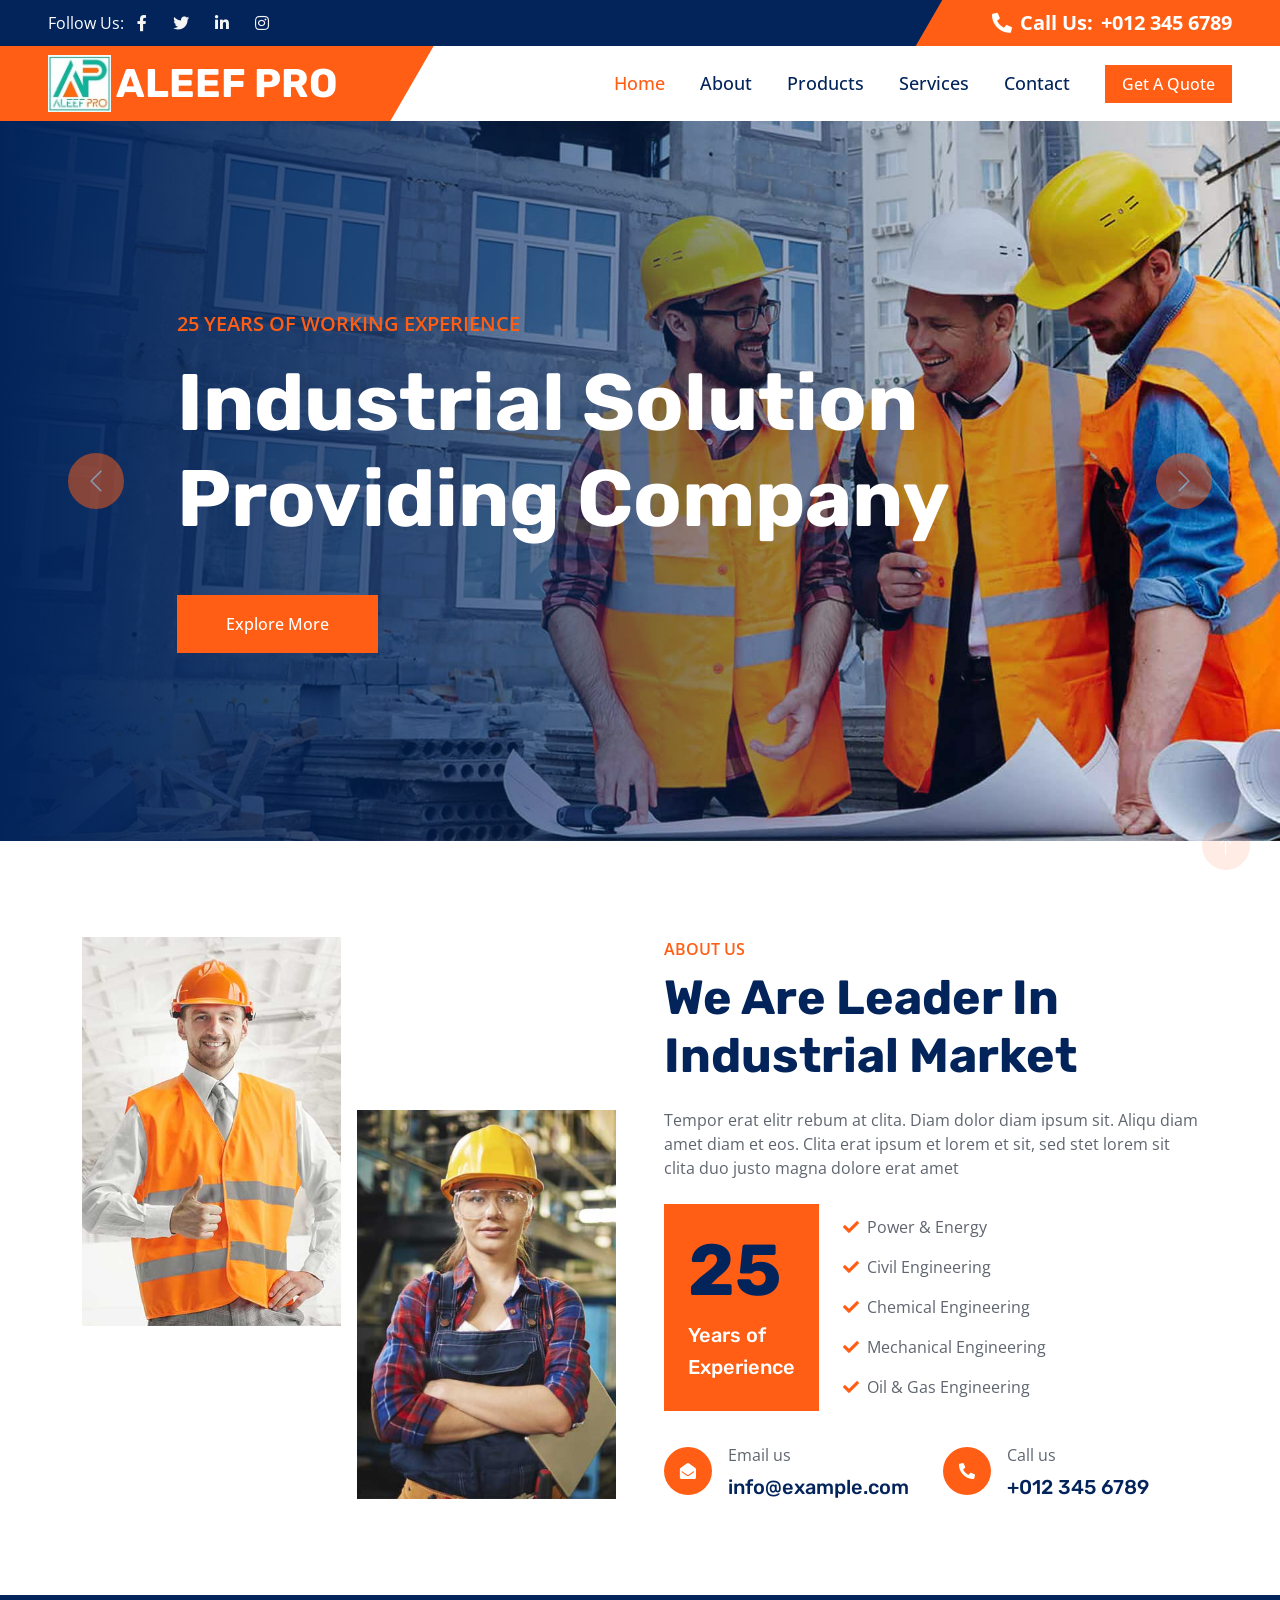
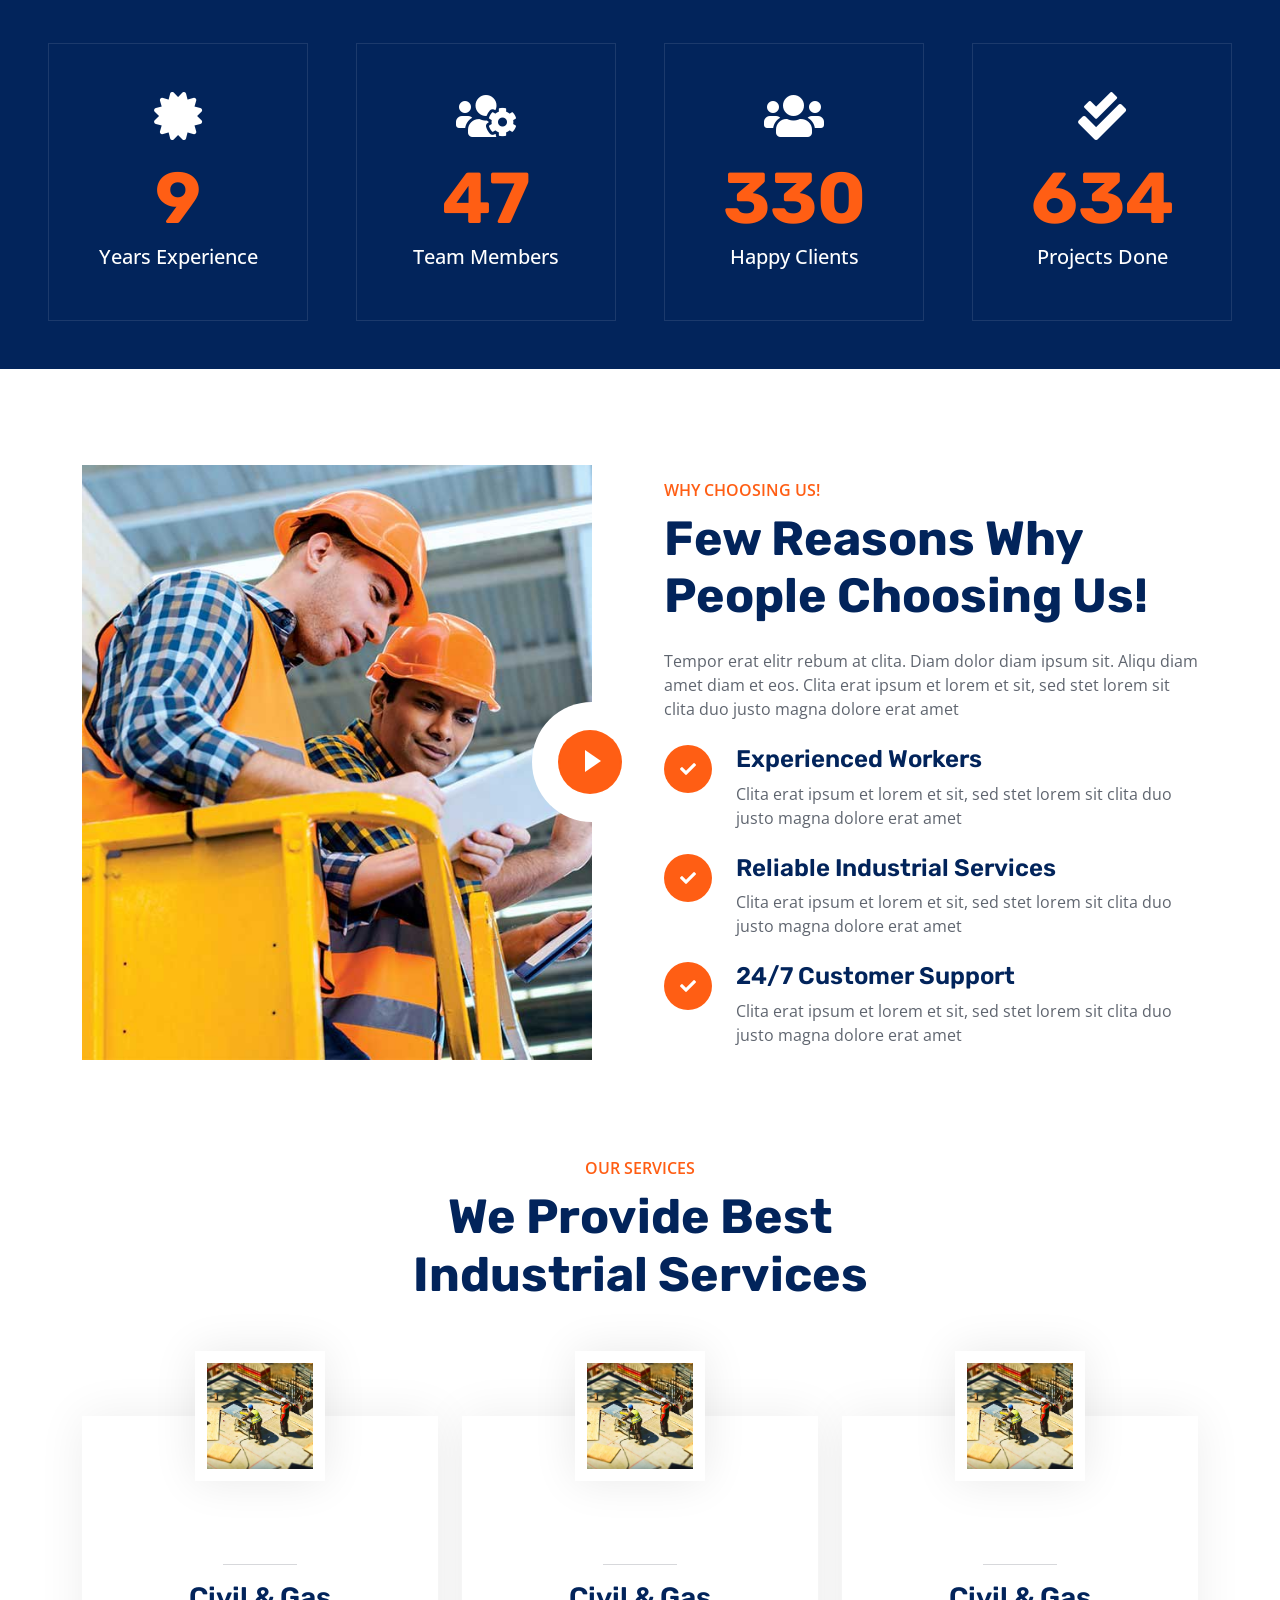
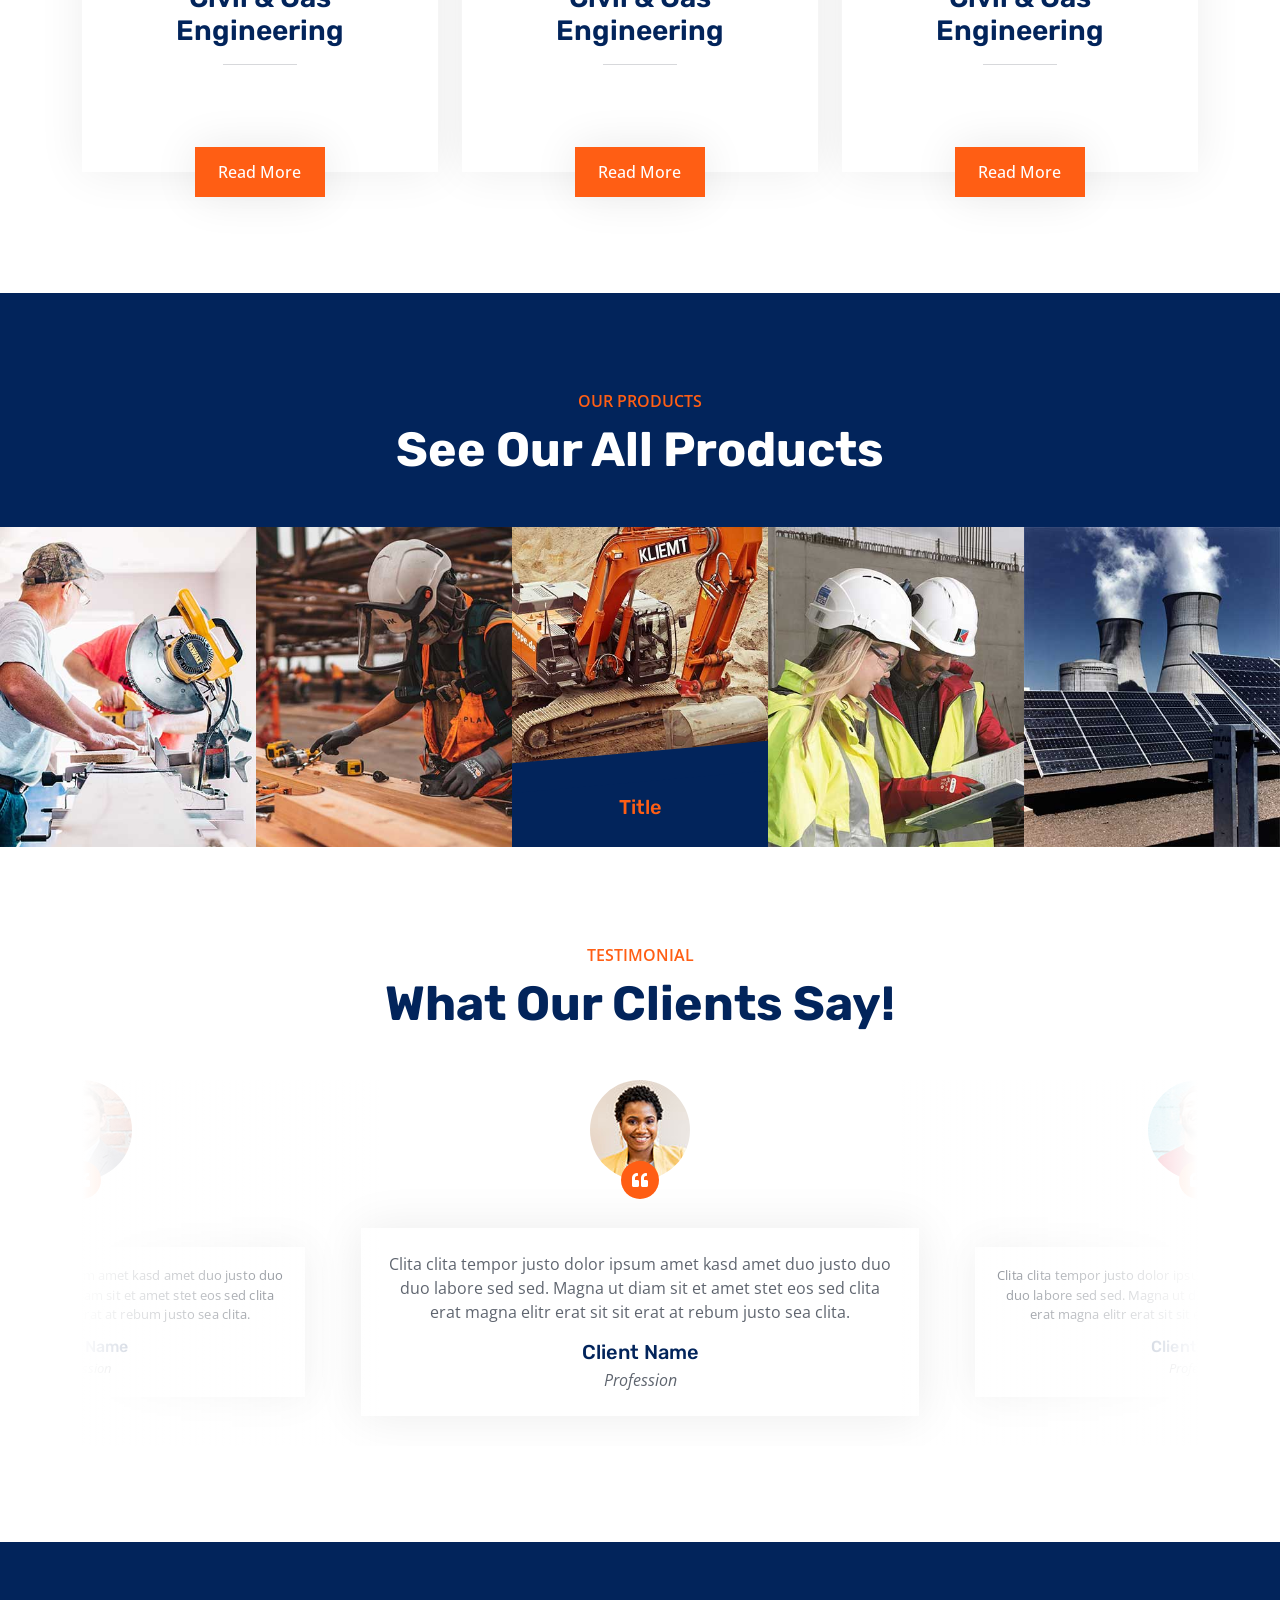
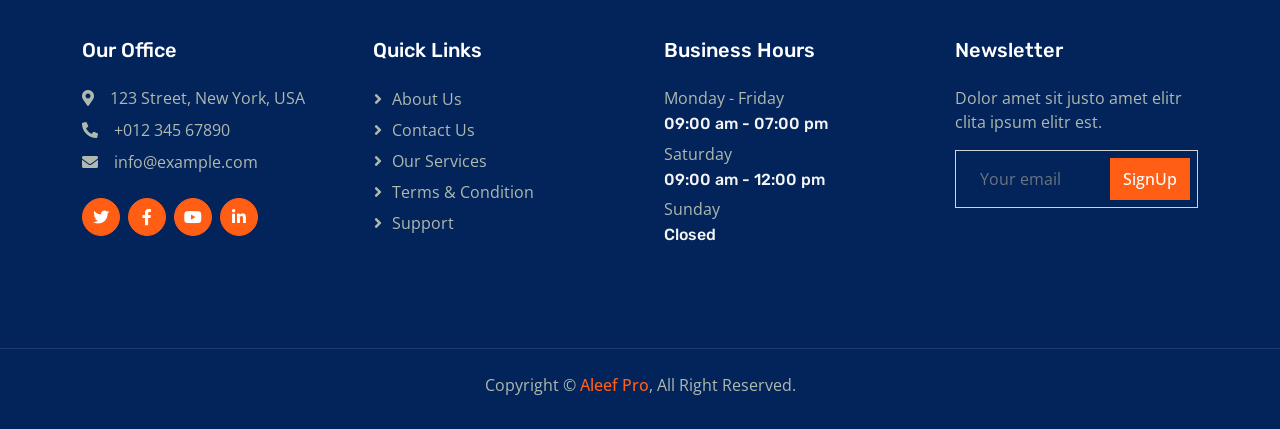
<file: index.html>
<!DOCTYPE html>
<html lang="en">

<style>
    .btn-light2 {
    color: #ffffff !important;
    background-color: #FF5E14 !important;
    border-color: #FF5E14 !important;
}

.btn-light2:hover {
    color: #ffffff !important;
    background-color: #02245B !important;
    border-color: #02245B !important;
}
</style>
<head>
    <meta charset="utf-8">
    <title>Home Page</title>
    <meta content="width=device-width, initial-scale=1.0" name="viewport">
    <meta content="" name="keywords">
    <meta content="" name="description">

    <!-- Favicon -->
    <link href="img/favicon.ico" rel="icon">

    <!-- Google Web Fonts -->
    <link rel="preconnect" href="https://fonts.googleapis.com">
    <link rel="preconnect" href="https://fonts.gstatic.com" crossorigin>
    <link
        href="https://fonts.googleapis.com/css2?family=Open+Sans:wght@400;500;600&family=Rubik:wght@500;600;700&display=swap"
        rel="stylesheet">

    <!-- Icon Font Stylesheet -->
    <link href="https://cdnjs.cloudflare.com/ajax/libs/font-awesome/5.10.0/css/all.min.css" rel="stylesheet">
    <link href="https://cdn.jsdelivr.net/npm/bootstrap-icons@1.4.1/font/bootstrap-icons.css" rel="stylesheet">

    <!-- Libraries Stylesheet -->
    <link href="lib/animate/animate.min.css" rel="stylesheet">
    <link href="lib/owlcarousel/assets/owl.carousel.min.css" rel="stylesheet">

    <!-- Customized Bootstrap Stylesheet -->
    <link href="css/bootstrap.min.css" rel="stylesheet">

    <!-- Template Stylesheet -->
    <link href="css/style.css" rel="stylesheet">
</head>

<body>
    <!-- Spinner Start -->
    <div id="spinner"
        class="show bg-white position-fixed translate-middle w-100 vh-100 top-50 start-50 d-flex align-items-center justify-content-center">
        <div class="spinner-border text-primary" role="status" style="width: 3rem; height: 3rem;"></div>
    </div>
    <!-- Spinner End -->


    <!-- Topbar Start -->
    <div class="container-fluid bg-dark px-0">
        <div class="row g-0 d-none d-lg-flex">
            <div class="col-lg-6 ps-5 text-start">
                <div class="h-100 d-inline-flex align-items-center text-white">
                    <span>Follow Us:</span>
                    <a class="btn btn-link text-light" href=""><i class="fab fa-facebook-f"></i></a>
                    <a class="btn btn-link text-light" href=""><i class="fab fa-twitter"></i></a>
                    <a class="btn btn-link text-light" href=""><i class="fab fa-linkedin-in"></i></a>
                    <a class="btn btn-link text-light" href=""><i class="fab fa-instagram"></i></a>
                </div>
            </div>
            <div class="col-lg-6 text-end">
                <div class="h-100 topbar-right d-inline-flex align-items-center text-white py-2 px-5">
                    <span class="fs-5 fw-bold me-2"><i class="fa fa-phone-alt me-2"></i>Call Us:</span>
                    <span class="fs-5 fw-bold">+012 345 6789</span>
                </div>
            </div>
        </div>
    </div>
    <!-- Topbar End -->


    <!-- Navbar Start -->
    <nav class="navbar navbar-expand-lg bg-white navbar-light sticky-top py-0 pe-5">
        <a href="index.html" class="navbar-brand ps-5 me-0">
            <img src="img/logo1.webp" width="63" alt="Logo"> &nbsp;
            <h1 class="text-white m-0">ALEEF PRO</h1>
        </a>
        <button type="button" class="navbar-toggler me-0" data-bs-toggle="collapse" data-bs-target="#navbarCollapse">
            <span class="navbar-toggler-icon"></span>
        </button>
        <div class="collapse navbar-collapse" id="navbarCollapse">
            <div class="navbar-nav ms-auto p-4 p-lg-0">
                <a href="index.html" class="nav-item nav-link active">Home</a>
                <a href="about.html" class="nav-item nav-link">About</a>
                <a href="products.html" class="nav-item nav-link">Products</a>
                <a href="service.html" class="nav-item nav-link">Services</a>
                <!-- <div class="nav-item dropdown">
                    <a href="#" class="nav-link dropdown-toggle" data-bs-toggle="dropdown">Services</a>
                    <div class="dropdown-menu bg-light m-0">
                        <a href="project.html" class="dropdown-item">Projects</a>
                        <a href="feature.html" class="dropdown-item">Features</a>
                        <a href="team.html" class="dropdown-item">Our Team</a>
                        <a href="testimonial.html" class="dropdown-item">Testimonial</a>
                        <a href="404.html" class="dropdown-item">404 Page</a>
                    </div>
                </div> -->
                <a href="contact.html" class="nav-item nav-link">Contact</a>
            </div>
            <a href="" class="btn btn-primary px-3 d-none d-lg-block">Get A Quote</a>
        </div>
    </nav>
    <!-- Navbar End -->


    <!-- Carousel Start -->
    <div class="container-fluid px-0 mb-5">
        <div id="header-carousel" class="carousel slide" data-bs-ride="carousel">
            <div class="carousel-inner">
                <div class="carousel-item active">
                    <img class="w-100" src="img/carousel-1.jpg" alt="Image">
                    <div class="carousel-caption">
                        <div class="container">
                            <div class="row justify-content-center">
                                <div class="col-lg-10 text-start">
                                    <p class="fs-5 fw-medium text-primary text-uppercase animated slideInRight">25 Years
                                        of Working Experience</p>
                                    <h1 class="display-1 text-white mb-5 animated slideInRight">Industrial Solution
                                        Providing Company</h1>
                                    <a href="" class="btn btn-primary py-3 px-5 animated slideInRight">Explore More</a>
                                </div>
                            </div>
                        </div>
                    </div>
                </div>
                <div class="carousel-item">
                    <img class="w-100" src="img/carousel-2.jpg" alt="Image">
                    <div class="carousel-caption">
                        <div class="container">
                            <div class="row justify-content-center">
                                <div class="col-lg-10 text-start">
                                    <p class="fs-5 fw-medium text-primary text-uppercase animated slideInRight">25 Years
                                        of Working Experience</p>
                                    <h1 class="display-1 text-white mb-5 animated slideInRight">The Best Reliable
                                        Industry Solution</h1>
                                    <a href="" class="btn btn-primary py-3 px-5 animated slideInRight">Explore More</a>
                                </div>
                            </div>
                        </div>
                    </div>
                </div>
            </div>
            <button class="carousel-control-prev" type="button" data-bs-target="#header-carousel" data-bs-slide="prev">
                <span class="carousel-control-prev-icon" aria-hidden="true"></span>
                <span class="visually-hidden">Previous</span>
            </button>
            <button class="carousel-control-next" type="button" data-bs-target="#header-carousel" data-bs-slide="next">
                <span class="carousel-control-next-icon" aria-hidden="true"></span>
                <span class="visually-hidden">Next</span>
            </button>
        </div>
    </div>
    <!-- Carousel End -->


    <!-- About Start -->
    <div class="container-xxl py-5">
        <div class="container">
            <div class="row g-5">
                <div class="col-lg-6">
                    <div class="row gx-3 h-100">
                        <div class="col-6 align-self-start wow fadeInUp" data-wow-delay="0.1s">
                            <img class="img-fluid" src="img/about-1.jpg">
                        </div>
                        <div class="col-6 align-self-end wow fadeInDown" data-wow-delay="0.1s">
                            <img class="img-fluid" src="img/about-2.jpg">
                        </div>
                    </div>
                </div>
                <div class="col-lg-6 wow fadeIn" data-wow-delay="0.5s">
                    <p class="fw-medium text-uppercase text-primary mb-2">About Us</p>
                    <h1 class="display-5 mb-4">We Are Leader In Industrial Market</h1>
                    <p class="mb-4">Tempor erat elitr rebum at clita. Diam dolor diam ipsum sit. Aliqu diam amet diam et
                        eos. Clita erat ipsum et lorem et sit, sed stet lorem sit clita duo justo magna dolore erat amet
                    </p>
                    <div class="d-flex align-items-center mb-4">
                        <div class="flex-shrink-0 bg-primary p-4">
                            <h1 class="display-2">25</h1>
                            <h5 class="text-white">Years of</h5>
                            <h5 class="text-white">Experience</h5>
                        </div>
                        <div class="ms-4">
                            <p><i class="fa fa-check text-primary me-2"></i>Power & Energy</p>
                            <p><i class="fa fa-check text-primary me-2"></i>Civil Engineering</p>
                            <p><i class="fa fa-check text-primary me-2"></i>Chemical Engineering</p>
                            <p><i class="fa fa-check text-primary me-2"></i>Mechanical Engineering</p>
                            <p class="mb-0"><i class="fa fa-check text-primary me-2"></i>Oil & Gas Engineering</p>
                        </div>
                    </div>
                    <div class="row pt-2">
                        <div class="col-sm-6">
                            <div class="d-flex align-items-center">
                                <div class="flex-shrink-0 btn-lg-square rounded-circle bg-primary">
                                    <i class="fa fa-envelope-open text-white"></i>
                                </div>
                                <div class="ms-3">
                                    <p class="mb-2">Email us</p>
                                    <h5 class="mb-0">info@example.com</h5>
                                </div>
                            </div>
                        </div>
                        <div class="col-sm-6">
                            <div class="d-flex align-items-center">
                                <div class="flex-shrink-0 btn-lg-square rounded-circle bg-primary">
                                    <i class="fa fa-phone-alt text-white"></i>
                                </div>
                                <div class="ms-3">
                                    <p class="mb-2">Call us</p>
                                    <h5 class="mb-0">+012 345 6789</h5>
                                </div>
                            </div>
                        </div>
                    </div>
                </div>
            </div>
        </div>
    </div>
    <!-- About End -->


    <!-- Facts Start -->
    <div class="container-fluid facts my-5 p-5">
        <div class="row g-5">
            <div class="col-md-6 col-xl-3 wow fadeIn" data-wow-delay="0.1s">
                <div class="text-center border p-5">
                    <i class="fa fa-certificate fa-3x text-white mb-3"></i>
                    <h1 class="display-2 text-primary mb-0" data-toggle="counter-up">25</h1>
                    <span class="fs-5 fw-semi-bold text-white">Years Experience</span>
                </div>
            </div>
            <div class="col-md-6 col-xl-3 wow fadeIn" data-wow-delay="0.3s">
                <div class="text-center border p-5">
                    <i class="fa fa-users-cog fa-3x text-white mb-3"></i>
                    <h1 class="display-2 text-primary mb-0" data-toggle="counter-up">135</h1>
                    <span class="fs-5 fw-semi-bold text-white">Team Members</span>
                </div>
            </div>
            <div class="col-md-6 col-xl-3 wow fadeIn" data-wow-delay="0.5s">
                <div class="text-center border p-5">
                    <i class="fa fa-users fa-3x text-white mb-3"></i>
                    <h1 class="display-2 text-primary mb-0" data-toggle="counter-up">957</h1>
                    <span class="fs-5 fw-semi-bold text-white">Happy Clients</span>
                </div>
            </div>
            <div class="col-md-6 col-xl-3 wow fadeIn" data-wow-delay="0.7s">
                <div class="text-center border p-5">
                    <i class="fa fa-check-double fa-3x text-white mb-3"></i>
                    <h1 class="display-2 text-primary mb-0" data-toggle="counter-up">1839</h1>
                    <span class="fs-5 fw-semi-bold text-white">Projects Done</span>
                </div>
            </div>
        </div>
    </div>
    <!-- Facts End -->


    <!-- Features Start -->
    <div class="container-xxl py-5">
        <div class="container">
            <div class="row g-5 align-items-center">
                <div class="col-lg-6 wow fadeInUp" data-wow-delay="0.1s">
                    <div class="position-relative me-lg-4">
                        <img class="img-fluid w-100" src="img/feature.jpg" alt="">
                        <span
                            class="position-absolute top-50 start-100 translate-middle bg-white rounded-circle d-none d-lg-block"
                            style="width: 120px; height: 120px;"></span>
                        <button type="button" class="btn-play" data-bs-toggle="modal"
                            data-src="https://www.youtube.com/embed/DWRcNpR6Kdc" data-bs-target="#videoModal">
                            <span></span>
                        </button>
                    </div>
                </div>
                <div class="col-lg-6 wow fadeInUp" data-wow-delay="0.5s">
                    <p class="fw-medium text-uppercase text-primary mb-2">Why Choosing Us!</p>
                    <h1 class="display-5 mb-4">Few Reasons Why People Choosing Us!</h1>
                    <p class="mb-4">Tempor erat elitr rebum at clita. Diam dolor diam ipsum sit. Aliqu diam amet diam et
                        eos. Clita erat ipsum et lorem et sit, sed stet lorem sit clita duo justo magna dolore erat amet
                    </p>
                    <div class="row gy-4">
                        <div class="col-12">
                            <div class="d-flex">
                                <div class="flex-shrink-0 btn-lg-square rounded-circle bg-primary">
                                    <i class="fa fa-check text-white"></i>
                                </div>
                                <div class="ms-4">
                                    <h4>Experienced Workers</h4>
                                    <span>Clita erat ipsum et lorem et sit, sed stet lorem sit clita duo justo magna
                                        dolore erat amet</span>
                                </div>
                            </div>
                        </div>
                        <div class="col-12">
                            <div class="d-flex">
                                <div class="flex-shrink-0 btn-lg-square rounded-circle bg-primary">
                                    <i class="fa fa-check text-white"></i>
                                </div>
                                <div class="ms-4">
                                    <h4>Reliable Industrial Services</h4>
                                    <span>Clita erat ipsum et lorem et sit, sed stet lorem sit clita duo justo magna
                                        dolore erat amet</span>
                                </div>
                            </div>
                        </div>
                        <div class="col-12">
                            <div class="d-flex">
                                <div class="flex-shrink-0 btn-lg-square rounded-circle bg-primary">
                                    <i class="fa fa-check text-white"></i>
                                </div>
                                <div class="ms-4">
                                    <h4>24/7 Customer Support</h4>
                                    <span>Clita erat ipsum et lorem et sit, sed stet lorem sit clita duo justo magna
                                        dolore erat amet</span>
                                </div>
                            </div>
                        </div>
                    </div>
                </div>
            </div>
        </div>
    </div>
    <!-- Features End -->


    <!-- Video Modal Start -->
    <div class="modal modal-video fade" id="videoModal" tabindex="-1" aria-labelledby="exampleModalLabel"
        aria-hidden="true">
        <div class="modal-dialog">
            <div class="modal-content rounded-0">
                <div class="modal-header">
                    <h3 class="modal-title" id="exampleModalLabel">Youtube Video</h3>
                    <button type="button" class="btn-close" data-bs-dismiss="modal" aria-label="Close"></button>
                </div>
                <div class="modal-body">
                    <!-- 16:9 aspect ratio -->
                    <div class="ratio ratio-16x9">
                        <iframe class="embed-responsive-item" src="" id="video" allowfullscreen
                            allowscriptaccess="always" allow="autoplay"></iframe>
                    </div>
                </div>
            </div>
        </div>
    </div>
    <!-- Video Modal End -->


    <!-- Service Start -->
    <div class="container-xxl py-5">
        <div class="container">
            <div class="text-center mx-auto pb-4 wow fadeInUp" data-wow-delay="0.1s" style="max-width: 600px;">
                <p class="fw-medium text-uppercase text-primary mb-2">Our Services</p>
                <h1 class="display-5 mb-4">We Provide Best Industrial Services</h1>
            </div>
            <div class="row gy-5 gx-4">
                <div class="col-md-6 col-lg-4 wow fadeInUp" data-wow-delay="0.1s">
                    <div class="service-item">
                        <img class="img-fluid" src="img/service-1.jpg" alt="">
                        <div class="service-img">
                            <img class="img-fluid" src="img/service-1.jpg" alt="">
                        </div>
                        <div class="service-detail">
                            <div class="service-title">
                                <hr class="w-25">
                                <h3 class="mb-0">Civil & Gas Engineering</h3>
                                <hr class="w-25">
                            </div>
                            <div class="service-text">
                                <p class="text-white mb-0">Erat ipsum justo amet duo et elitr dolor, est duo duo eos
                                    lorem sed diam stet diam sed stet.</p>
                            </div>
                        </div>
                        <a class="btn btn-light2" href="">Read More</a>
                    </div>
                </div>

                <div class="col-md-6 col-lg-4 wow fadeInUp" data-wow-delay="0.1s">
                    <div class="service-item">
                        <img class="img-fluid" src="img/service-1.jpg" alt="">
                        <div class="service-img">
                            <img class="img-fluid" src="img/service-1.jpg" alt="">
                        </div>
                        <div class="service-detail">
                            <div class="service-title">
                                <hr class="w-25">
                                <h3 class="mb-0">Civil & Gas Engineering</h3>
                                <hr class="w-25">
                            </div>
                            <div class="service-text">
                                <p class="text-white mb-0">Erat ipsum justo amet duo et elitr dolor, est duo duo eos
                                    lorem sed diam stet diam sed stet.</p>
                            </div>
                        </div>
                        <a class="btn btn-light2" href="">Read More</a>
                    </div>
                </div>

                <div class="col-md-6 col-lg-4 wow fadeInUp" data-wow-delay="0.1s">
                    <div class="service-item">
                        <img class="img-fluid" src="img/service-1.jpg" alt="">
                        <div class="service-img">
                            <img class="img-fluid" src="img/service-1.jpg" alt="">
                        </div>
                        <div class="service-detail">
                            <div class="service-title">
                                <hr class="w-25">
                                <h3 class="mb-0">Civil & Gas Engineering</h3>
                                <hr class="w-25">
                            </div>
                            <div class="service-text">
                                <p class="text-white mb-0">Erat ipsum justo amet duo et elitr dolor, est duo duo eos
                                    lorem sed diam stet diam sed stet.</p>
                            </div>
                        </div>
                        <a class="btn btn-light2" href="">Read More</a>
                    </div>
                </div>
                
            </div>
        </div>
    </div>
    <!-- Service End -->


    <!-- Project Start -->
    <div class="container-fluid bg-dark pt-5 my-5 px-0">
        <div class="text-center mx-auto mt-5 wow fadeIn" data-wow-delay="0.1s" style="max-width: 600px;">
            <p class="fw-medium text-uppercase text-primary mb-2">Our Products</p>
            <h1 class="display-5 text-white mb-5">See Our All Products</h1>
        </div>
        <div class="owl-carousel project-carousel wow fadeIn" data-wow-delay="0.1s">
            <a class="project-item" href="">
                <img class="img-fluid" src="img/project-1.jpg" alt="">
                <div class="project-title">
                    <h5 class="text-primary mb-0">Title</h5>
                </div>
            </a>
            <a class="project-item" href="">
                <img class="img-fluid" src="img/project-2.jpg" alt="">
                <div class="project-title">
                    <h5 class="text-primary mb-0">Title</h5>
                </div>
            </a>
            <a class="project-item" href="">
                <img class="img-fluid" src="img/project-3.jpg" alt="">
                <div class="project-title">
                    <h5 class="text-primary mb-0">Title</h5>
                </div>
            </a>
            <a class="project-item" href="">
                <img class="img-fluid" src="img/project-4.jpg" alt="">
                <div class="project-title">
                    <h5 class="text-primary mb-0">Title</h5>
                </div>
            </a>
            <a class="project-item" href="">
                <img class="img-fluid" src="img/project-5.jpg" alt="">
                <div class="project-title">
                    <h5 class="text-primary mb-0">Title</h5>
                </div>
            </a>
            <a class="project-item" href="">
                <img class="img-fluid" src="img/project-6.jpg" alt="">
                <div class="project-title">
                    <h5 class="text-primary mb-0">Title</h5>
                </div>
            </a>
        </div>
    </div>
    <!-- Project End -->


    <!-- Team Start -->
    <!-- <div class="container-xxl py-5">
        <div class="container">
            <div class="text-center mx-auto wow fadeInUp" data-wow-delay="0.1s" style="max-width: 600px;">
                <p class="fw-medium text-uppercase text-primary mb-2">Our Team</p>
                <h1 class="display-5 mb-5">Dedicated Team Members</h1>
            </div>
            <div class="row g-4">
                <div class="col-lg-4 col-md-6 wow fadeInUp" data-wow-delay="0.1s">
                    <div class="team-item">
                        <img class="img-fluid" src="img/team-1.jpg" alt="">
                        <div class="d-flex">
                            <div class="flex-shrink-0 btn-square bg-primary" style="width: 90px; height: 90px;">
                                <i class="fa fa-2x fa-share text-white"></i>
                            </div>
                            <div class="position-relative overflow-hidden bg-light d-flex flex-column justify-content-center w-100 ps-4"
                                style="height: 90px;">
                                <h5>Rob Miller</h5>
                                <span class="text-primary">CEO & Founder</span>
                                <div class="team-social">
                                    <a class="btn btn-square btn-dark rounded-circle mx-1" href=""><i
                                            class="fab fa-facebook-f"></i></a>
                                    <a class="btn btn-square btn-dark rounded-circle mx-1" href=""><i
                                            class="fab fa-twitter"></i></a>
                                    <a class="btn btn-square btn-dark rounded-circle mx-1" href=""><i
                                            class="fab fa-instagram"></i></a>
                                </div>
                            </div>
                        </div>
                    </div>
                </div>
                <div class="col-lg-4 col-md-6 wow fadeInUp" data-wow-delay="0.3s">
                    <div class="team-item">
                        <img class="img-fluid" src="img/team-2.jpg" alt="">
                        <div class="d-flex">
                            <div class="flex-shrink-0 btn-square bg-primary" style="width: 90px; height: 90px;">
                                <i class="fa fa-2x fa-share text-white"></i>
                            </div>
                            <div class="position-relative overflow-hidden bg-light d-flex flex-column justify-content-center w-100 ps-4"
                                style="height: 90px;">
                                <h5>Adam Crew</h5>
                                <span class="text-primary">Project Manager</span>
                                <div class="team-social">
                                    <a class="btn btn-square btn-dark rounded-circle mx-1" href=""><i
                                            class="fab fa-facebook-f"></i></a>
                                    <a class="btn btn-square btn-dark rounded-circle mx-1" href=""><i
                                            class="fab fa-twitter"></i></a>
                                    <a class="btn btn-square btn-dark rounded-circle mx-1" href=""><i
                                            class="fab fa-instagram"></i></a>
                                </div>
                            </div>
                        </div>
                    </div>
                </div>
                <div class="col-lg-4 col-md-6 wow fadeInUp" data-wow-delay="0.5s">
                    <div class="team-item">
                        <img class="img-fluid" src="img/team-3.jpg" alt="">
                        <div class="d-flex">
                            <div class="flex-shrink-0 btn-square bg-primary" style="width: 90px; height: 90px;">
                                <i class="fa fa-2x fa-share text-white"></i>
                            </div>
                            <div class="position-relative overflow-hidden bg-light d-flex flex-column justify-content-center w-100 ps-4"
                                style="height: 90px;">
                                <h5>Peter Farel</h5>
                                <span class="text-primary">Engineer</span>
                                <div class="team-social">
                                    <a class="btn btn-square btn-dark rounded-circle mx-1" href=""><i
                                            class="fab fa-facebook-f"></i></a>
                                    <a class="btn btn-square btn-dark rounded-circle mx-1" href=""><i
                                            class="fab fa-twitter"></i></a>
                                    <a class="btn btn-square btn-dark rounded-circle mx-1" href=""><i
                                            class="fab fa-instagram"></i></a>
                                </div>
                            </div>
                        </div>
                    </div>
                </div>
            </div>
        </div>
    </div> -->
    <!-- Team End -->


    <!-- Testimonial Start -->
    <div class="container-xxl py-5">
        <div class="container">
            <div class="text-center mx-auto wow fadeInUp" data-wow-delay="0.1s" style="max-width: 600px;">
                <p class="fw-medium text-uppercase text-primary mb-2">Testimonial</p>
                <h1 class="display-5 mb-5">What Our Clients Say!</h1>
            </div>
            <div class="owl-carousel testimonial-carousel wow fadeInUp" data-wow-delay="0.1s">
                <div class="testimonial-item text-center">
                    <div class="testimonial-img position-relative">
                        <img class="img-fluid rounded-circle mx-auto mb-5" src="img/testimonial-1.jpg">
                        <div class="btn-square bg-primary rounded-circle">
                            <i class="fa fa-quote-left text-white"></i>
                        </div>
                    </div>
                    <div class="testimonial-text text-center rounded p-4">
                        <p>Clita clita tempor justo dolor ipsum amet kasd amet duo justo duo duo labore sed sed. Magna
                            ut diam sit et amet stet eos sed clita erat magna elitr erat sit sit erat at rebum justo sea
                            clita.</p>
                        <h5 class="mb-1">Client Name</h5>
                        <span class="fst-italic">Profession</span>
                    </div>
                </div>
                <div class="testimonial-item text-center">
                    <div class="testimonial-img position-relative">
                        <img class="img-fluid rounded-circle mx-auto mb-5" src="img/testimonial-2.jpg">
                        <div class="btn-square bg-primary rounded-circle">
                            <i class="fa fa-quote-left text-white"></i>
                        </div>
                    </div>
                    <div class="testimonial-text text-center rounded p-4">
                        <p>Clita clita tempor justo dolor ipsum amet kasd amet duo justo duo duo labore sed sed. Magna
                            ut diam sit et amet stet eos sed clita erat magna elitr erat sit sit erat at rebum justo sea
                            clita.</p>
                        <h5 class="mb-1">Client Name</h5>
                        <span class="fst-italic">Profession</span>
                    </div>
                </div>
                <div class="testimonial-item text-center">
                    <div class="testimonial-img position-relative">
                        <img class="img-fluid rounded-circle mx-auto mb-5" src="img/testimonial-3.jpg">
                        <div class="btn-square bg-primary rounded-circle">
                            <i class="fa fa-quote-left text-white"></i>
                        </div>
                    </div>
                    <div class="testimonial-text text-center rounded p-4">
                        <p>Clita clita tempor justo dolor ipsum amet kasd amet duo justo duo duo labore sed sed. Magna
                            ut diam sit et amet stet eos sed clita erat magna elitr erat sit sit erat at rebum justo sea
                            clita.</p>
                        <h5 class="mb-1">Client Name</h5>
                        <span class="fst-italic">Profession</span>
                    </div>
                </div>
            </div>
        </div>
    </div>
    <!-- Testimonial End -->


    <!-- Footer Start -->
    <div class="container-fluid bg-dark footer mt-5 py-5 wow fadeIn" data-wow-delay="0.1s">
        <div class="container py-5">
            <div class="row g-5">
                <div class="col-lg-3 col-md-6">
                    <h5 class="text-white mb-4">Our Office</h5>
                    <p class="mb-2"><i class="fa fa-map-marker-alt me-3"></i>123 Street, New York, USA</p>
                    <p class="mb-2"><i class="fa fa-phone-alt me-3"></i>+012 345 67890</p>
                    <p class="mb-2"><i class="fa fa-envelope me-3"></i>info@example.com</p>
                    <div class="d-flex pt-3">
                        <a class="btn btn-square btn-primary rounded-circle me-2" href=""><i
                                class="fab fa-twitter"></i></a>
                        <a class="btn btn-square btn-primary rounded-circle me-2" href=""><i
                                class="fab fa-facebook-f"></i></a>
                        <a class="btn btn-square btn-primary rounded-circle me-2" href=""><i
                                class="fab fa-youtube"></i></a>
                        <a class="btn btn-square btn-primary rounded-circle me-2" href=""><i
                                class="fab fa-linkedin-in"></i></a>
                    </div>
                </div>
                <div class="col-lg-3 col-md-6">
                    <h5 class="text-white mb-4">Quick Links</h5>
                    <a class="btn btn-link" href="">About Us</a>
                    <a class="btn btn-link" href="">Contact Us</a>
                    <a class="btn btn-link" href="">Our Services</a>
                    <a class="btn btn-link" href="">Terms & Condition</a>
                    <a class="btn btn-link" href="">Support</a>
                </div>
                <div class="col-lg-3 col-md-6">
                    <h5 class="text-white mb-4">Business Hours</h5>
                    <p class="mb-1">Monday - Friday</p>
                    <h6 class="text-light">09:00 am - 07:00 pm</h6>
                    <p class="mb-1">Saturday</p>
                    <h6 class="text-light">09:00 am - 12:00 pm</h6>
                    <p class="mb-1">Sunday</p>
                    <h6 class="text-light">Closed</h6>
                </div>
                <div class="col-lg-3 col-md-6">
                    <h5 class="text-white mb-4">Newsletter</h5>
                    <p>Dolor amet sit justo amet elitr clita ipsum elitr est.</p>
                    <div class="position-relative w-100">
                        <input class="form-control bg-transparent w-100 py-3 ps-4 pe-5" type="text"
                            placeholder="Your email">
                        <button type="button"
                            class="btn btn-primary py-2 position-absolute top-0 end-0 mt-2 me-2">SignUp</button>
                    </div>
                </div>
            </div>
        </div>
    </div>
    <!-- Footer End -->


    <!-- Copyright Start -->
    <div class="container-fluid copyright bg-dark py-4">
        <div class="container text-center">
            <p class="mb-2">Copyright &copy; <a class="fw-semi-bold" href="#">Aleef Pro</a>, All Right Reserved.
            </p>
            <!-- <p class="mb-0">Designed By <a class="fw-semi-bold" href="https://htmlcodex.com">HTML Codex</a> Distributed
                By: <a href="https://themewagon.com">ThemeWagon</a> </p> -->
        </div>
    </div>
    <!-- Copyright End -->


    <!-- Back to Top -->
    <a href="#" class="btn btn-lg btn-primary btn-lg-square rounded-circle back-to-top"><i
            class="bi bi-arrow-up"></i></a>


    <!-- JavaScript Libraries -->
    <script src="https://code.jquery.com/jquery-3.4.1.min.js"></script>
    <script src="https://cdn.jsdelivr.net/npm/bootstrap@5.0.0/dist/js/bootstrap.bundle.min.js"></script>
    <script src="lib/wow/wow.min.js"></script>
    <script src="lib/easing/easing.min.js"></script>
    <script src="lib/waypoints/waypoints.min.js"></script>
    <script src="lib/owlcarousel/owl.carousel.min.js"></script>
    <script src="lib/counterup/counterup.min.js"></script>

    <!-- Template Javascript -->
    <script src="js/main.js"></script>
</body>

</html>
</file>
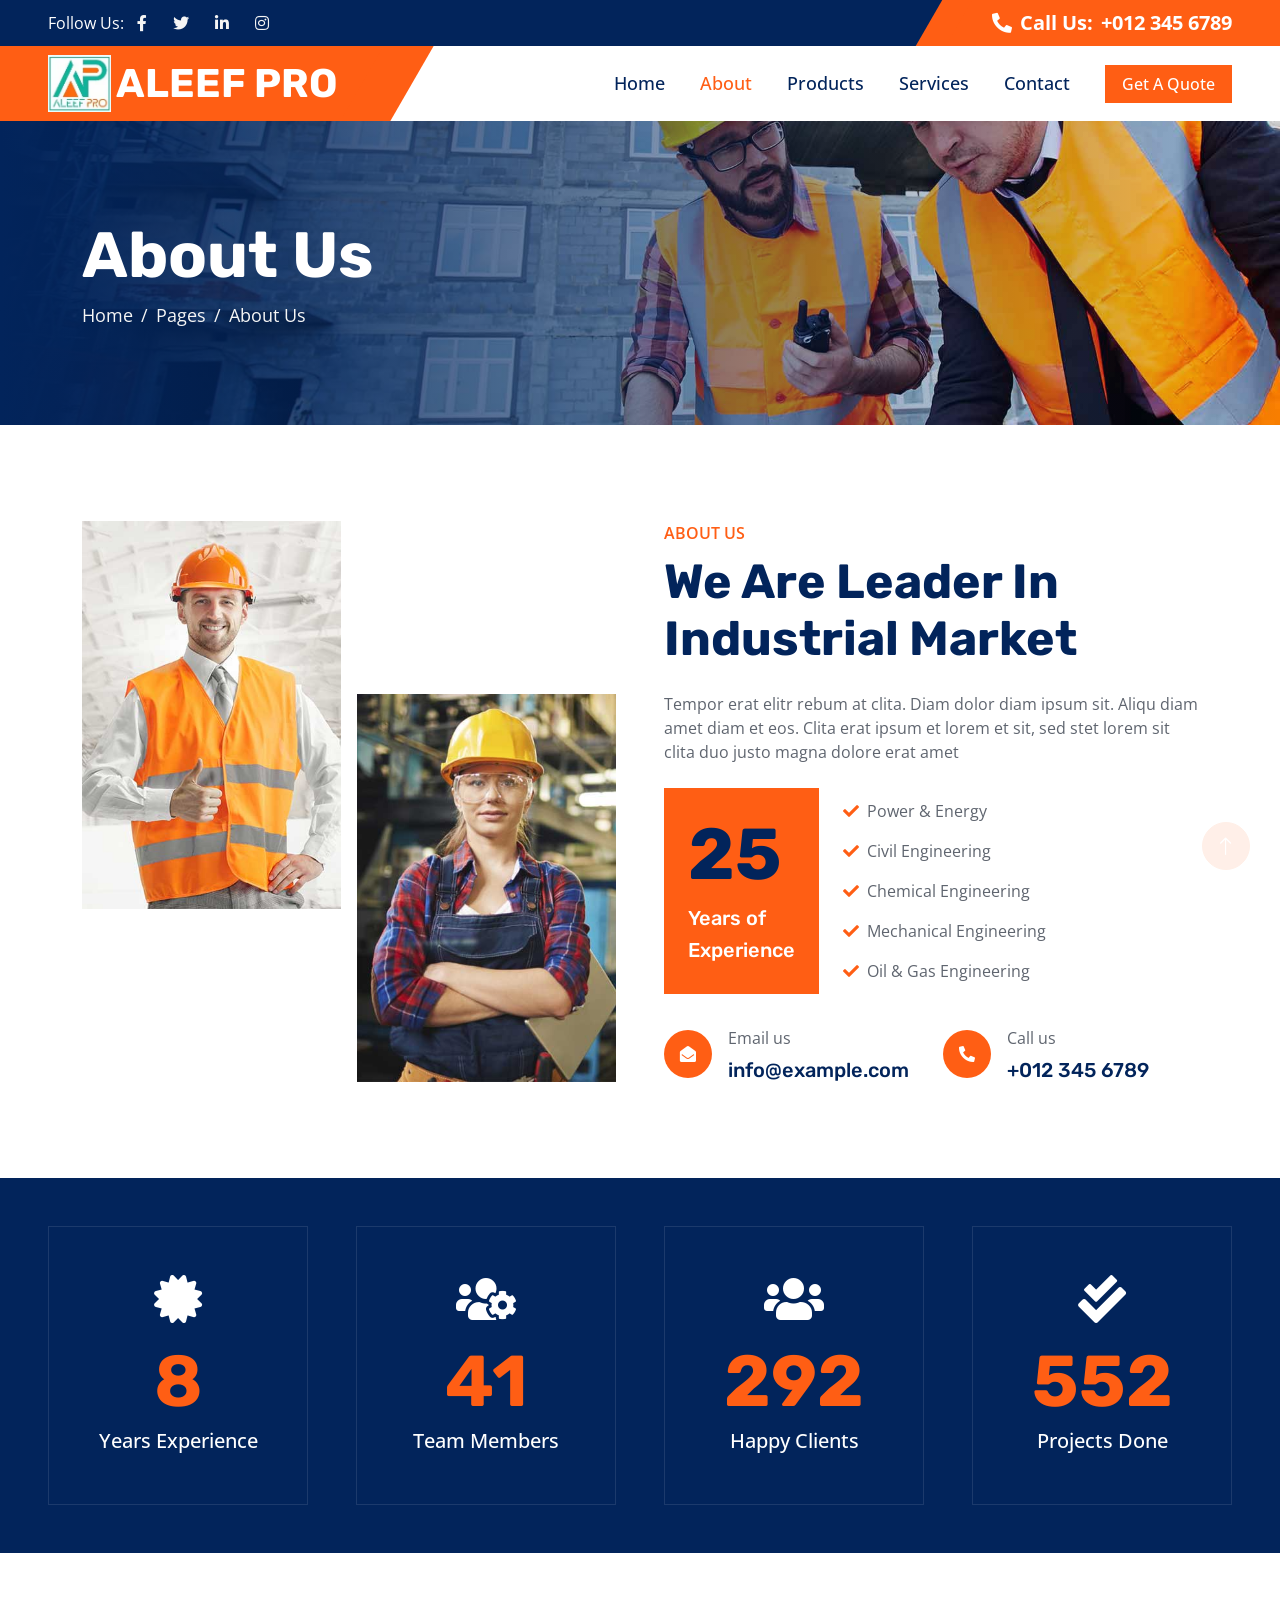
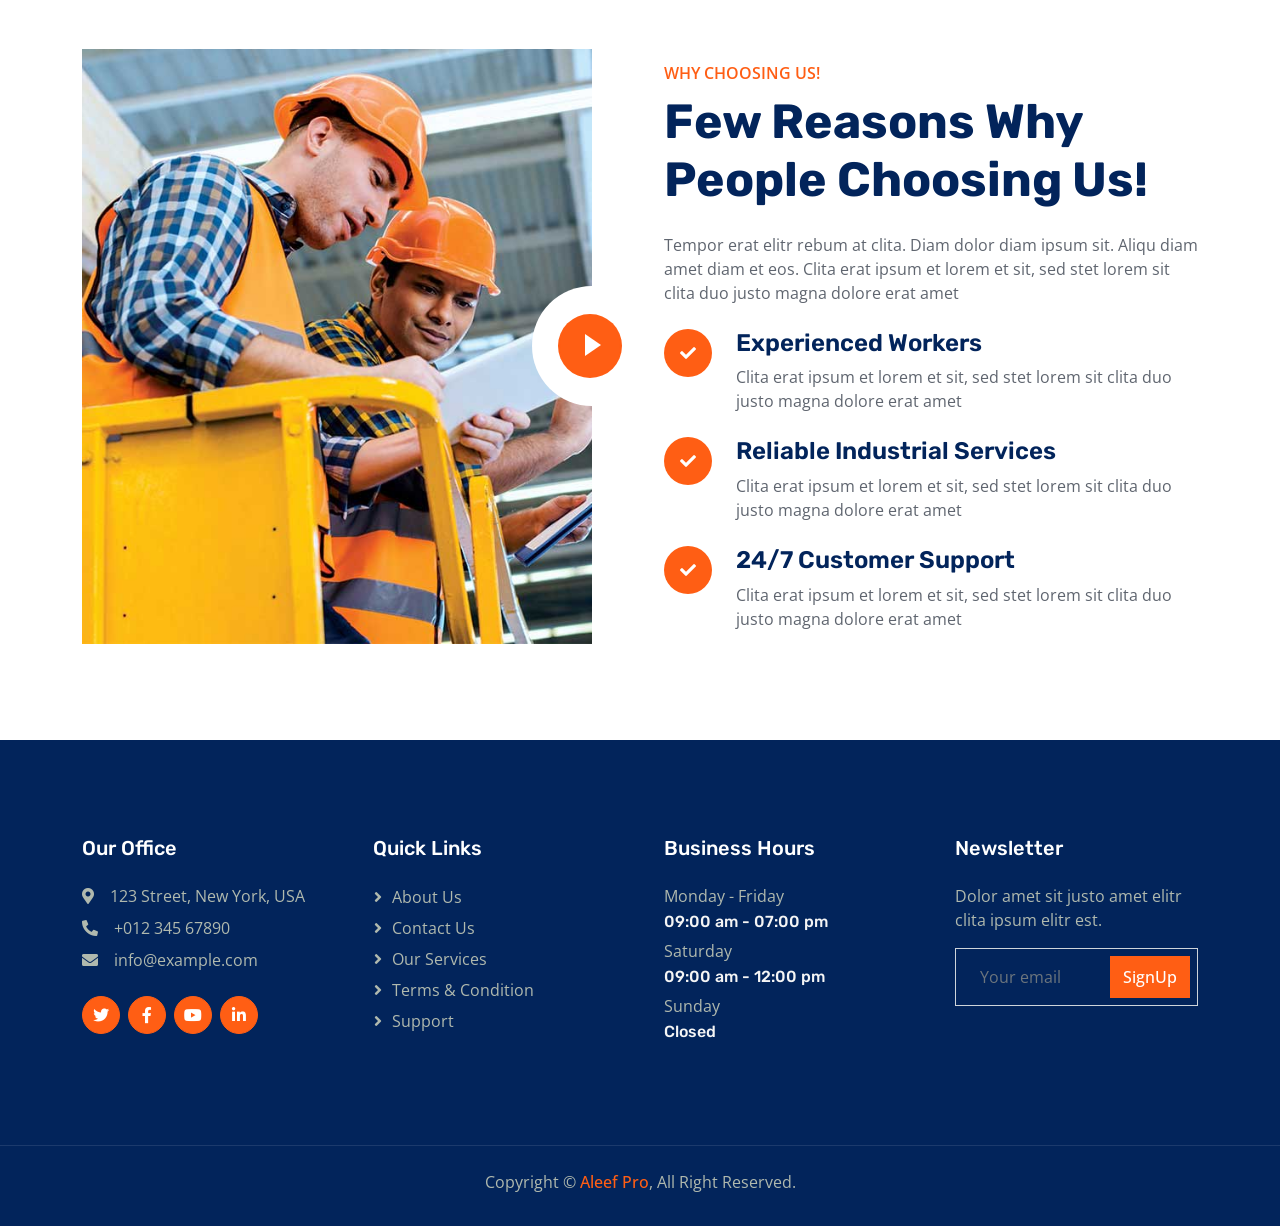
<file: about.html>
<!DOCTYPE html>
<html lang="en">
  <head>
    <meta charset="utf-8" />
    <title>About Page</title>
    <meta content="width=device-width, initial-scale=1.0" name="viewport" />
    <meta content="" name="keywords" />
    <meta content="" name="description" />

    <!-- Favicon -->
    <link href="img/favicon.ico" rel="icon" />

    <!-- Google Web Fonts -->
    <link rel="preconnect" href="https://fonts.googleapis.com" />
    <link rel="preconnect" href="https://fonts.gstatic.com" crossorigin />
    <link
      href="https://fonts.googleapis.com/css2?family=Open+Sans:wght@400;500;600&family=Rubik:wght@500;600;700&display=swap"
      rel="stylesheet"
    />

    <!-- Icon Font Stylesheet -->
    <link
      href="https://cdnjs.cloudflare.com/ajax/libs/font-awesome/5.10.0/css/all.min.css"
      rel="stylesheet"
    />
    <link
      href="https://cdn.jsdelivr.net/npm/bootstrap-icons@1.4.1/font/bootstrap-icons.css"
      rel="stylesheet"
    />

    <!-- Libraries Stylesheet -->
    <link href="lib/animate/animate.min.css" rel="stylesheet" />
    <link href="lib/owlcarousel/assets/owl.carousel.min.css" rel="stylesheet" />

    <!-- Customized Bootstrap Stylesheet -->
    <link href="css/bootstrap.min.css" rel="stylesheet" />

    <!-- Template Stylesheet -->
    <link href="css/style.css" rel="stylesheet" />
  </head>

  <body>
    <!-- Spinner Start -->
    <div
      id="spinner"
      class="show bg-white position-fixed translate-middle w-100 vh-100 top-50 start-50 d-flex align-items-center justify-content-center"
    >
      <div
        class="spinner-border text-primary"
        role="status"
        style="width: 3rem; height: 3rem"
      ></div>
    </div>
    <!-- Spinner End -->

    <!-- Topbar Start -->
    <div class="container-fluid bg-dark px-0">
      <div class="row g-0 d-none d-lg-flex">
        <div class="col-lg-6 ps-5 text-start">
          <div class="h-100 d-inline-flex align-items-center text-white">
            <span>Follow Us:</span>
            <a class="btn btn-link text-light" href=""
              ><i class="fab fa-facebook-f"></i
            ></a>
            <a class="btn btn-link text-light" href=""
              ><i class="fab fa-twitter"></i
            ></a>
            <a class="btn btn-link text-light" href=""
              ><i class="fab fa-linkedin-in"></i
            ></a>
            <a class="btn btn-link text-light" href=""
              ><i class="fab fa-instagram"></i
            ></a>
          </div>
        </div>
        <div class="col-lg-6 text-end">
          <div
            class="h-100 topbar-right d-inline-flex align-items-center text-white py-2 px-5"
          >
            <span class="fs-5 fw-bold me-2"
              ><i class="fa fa-phone-alt me-2"></i>Call Us:</span
            >
            <span class="fs-5 fw-bold">+012 345 6789</span>
          </div>
        </div>
      </div>
    </div>
    <!-- Topbar End -->

    <!-- Navbar Start -->
    <nav
      class="navbar navbar-expand-lg bg-white navbar-light sticky-top py-0 pe-5"
    >
      <a href="index.html" class="navbar-brand ps-5 me-0">
        <img src="img/logo1.webp" width="63" alt="Logo" /> &nbsp;
        <h1 class="text-white m-0">ALEEF PRO</h1>
      </a>
      <button
        type="button"
        class="navbar-toggler me-0"
        data-bs-toggle="collapse"
        data-bs-target="#navbarCollapse"
      >
        <span class="navbar-toggler-icon"></span>
      </button>
      <div class="collapse navbar-collapse" id="navbarCollapse">
        <div class="navbar-nav ms-auto p-4 p-lg-0">
          <a href="index.html" class="nav-item nav-link">Home</a>
          <a href="about.html" class="nav-item nav-link active">About</a>
          <a href="products.html" class="nav-item nav-link">Products</a>
          <a href="service.html" class="nav-item nav-link">Services</a>
          <!-- <div class="nav-item dropdown">
            <a
              href="#"
              class="nav-link dropdown-toggle"
              data-bs-toggle="dropdown"
              >Services</a
            >
            <div class="dropdown-menu bg-light m-0">
              <a href="project.html" class="dropdown-item">Projects</a>
              <a href="feature.html" class="dropdown-item">Features</a>
              <a href="team.html" class="dropdown-item">Our Team</a>
              <a href="testimonial.html" class="dropdown-item">Testimonial</a>
              <a href="404.html" class="dropdown-item">404 Page</a>
            </div>
          </div> -->
          <a href="contact.html" class="nav-item nav-link">Contact</a>
        </div>
        <a href="" class="btn btn-primary px-3 d-none d-lg-block"
          >Get A Quote</a
        >
      </div>
    </nav>
    <!-- Navbar End -->

    <!-- Page Header Start -->
    <div
      class="container-fluid page-header py-5 mb-5 wow fadeIn"
      data-wow-delay="0.1s"
    >
      <div class="container py-5">
        <h1 class="display-3 text-white animated slideInRight">About Us</h1>
        <nav aria-label="breadcrumb">
          <ol class="breadcrumb animated slideInRight mb-0">
            <li class="breadcrumb-item"><a href="#">Home</a></li>
            <li class="breadcrumb-item"><a href="#">Pages</a></li>
            <li class="breadcrumb-item active" aria-current="page">About Us</li>
          </ol>
        </nav>
      </div>
    </div>
    <!-- Page Header End -->

    <!-- About Start -->
    <div class="container-xxl py-5">
      <div class="container">
        <div class="row g-5">
          <div class="col-lg-6">
            <div class="row gx-3 h-100">
              <div
                class="col-6 align-self-start wow fadeInUp"
                data-wow-delay="0.1s"
              >
                <img class="img-fluid" src="img/about-1.jpg" />
              </div>
              <div
                class="col-6 align-self-end wow fadeInDown"
                data-wow-delay="0.1s"
              >
                <img class="img-fluid" src="img/about-2.jpg" />
              </div>
            </div>
          </div>
          <div class="col-lg-6 wow fadeIn" data-wow-delay="0.5s">
            <p class="fw-medium text-uppercase text-primary mb-2">About Us</p>
            <h1 class="display-5 mb-4">We Are Leader In Industrial Market</h1>
            <p class="mb-4">
              Tempor erat elitr rebum at clita. Diam dolor diam ipsum sit. Aliqu
              diam amet diam et eos. Clita erat ipsum et lorem et sit, sed stet
              lorem sit clita duo justo magna dolore erat amet
            </p>
            <div class="d-flex align-items-center mb-4">
              <div class="flex-shrink-0 bg-primary p-4">
                <h1 class="display-2">25</h1>
                <h5 class="text-white">Years of</h5>
                <h5 class="text-white">Experience</h5>
              </div>
              <div class="ms-4">
                <p>
                  <i class="fa fa-check text-primary me-2"></i>Power & Energy
                </p>
                <p>
                  <i class="fa fa-check text-primary me-2"></i>Civil Engineering
                </p>
                <p>
                  <i class="fa fa-check text-primary me-2"></i>Chemical
                  Engineering
                </p>
                <p>
                  <i class="fa fa-check text-primary me-2"></i>Mechanical
                  Engineering
                </p>
                <p class="mb-0">
                  <i class="fa fa-check text-primary me-2"></i>Oil & Gas
                  Engineering
                </p>
              </div>
            </div>
            <div class="row pt-2">
              <div class="col-sm-6">
                <div class="d-flex align-items-center">
                  <div
                    class="flex-shrink-0 btn-lg-square rounded-circle bg-primary"
                  >
                    <i class="fa fa-envelope-open text-white"></i>
                  </div>
                  <div class="ms-3">
                    <p class="mb-2">Email us</p>
                    <h5 class="mb-0">info@example.com</h5>
                  </div>
                </div>
              </div>
              <div class="col-sm-6">
                <div class="d-flex align-items-center">
                  <div
                    class="flex-shrink-0 btn-lg-square rounded-circle bg-primary"
                  >
                    <i class="fa fa-phone-alt text-white"></i>
                  </div>
                  <div class="ms-3">
                    <p class="mb-2">Call us</p>
                    <h5 class="mb-0">+012 345 6789</h5>
                  </div>
                </div>
              </div>
            </div>
          </div>
        </div>
      </div>
    </div>
    <!-- About End -->

    <!-- Facts Start -->
    <div class="container-fluid facts my-5 p-5">
      <div class="row g-5">
        <div class="col-md-6 col-xl-3 wow fadeIn" data-wow-delay="0.1s">
          <div class="text-center border p-5">
            <i class="fa fa-certificate fa-3x text-white mb-3"></i>
            <h1 class="display-2 text-primary mb-0" data-toggle="counter-up">
              25
            </h1>
            <span class="fs-5 fw-semi-bold text-white">Years Experience</span>
          </div>
        </div>
        <div class="col-md-6 col-xl-3 wow fadeIn" data-wow-delay="0.3s">
          <div class="text-center border p-5">
            <i class="fa fa-users-cog fa-3x text-white mb-3"></i>
            <h1 class="display-2 text-primary mb-0" data-toggle="counter-up">
              135
            </h1>
            <span class="fs-5 fw-semi-bold text-white">Team Members</span>
          </div>
        </div>
        <div class="col-md-6 col-xl-3 wow fadeIn" data-wow-delay="0.5s">
          <div class="text-center border p-5">
            <i class="fa fa-users fa-3x text-white mb-3"></i>
            <h1 class="display-2 text-primary mb-0" data-toggle="counter-up">
              957
            </h1>
            <span class="fs-5 fw-semi-bold text-white">Happy Clients</span>
          </div>
        </div>
        <div class="col-md-6 col-xl-3 wow fadeIn" data-wow-delay="0.7s">
          <div class="text-center border p-5">
            <i class="fa fa-check-double fa-3x text-white mb-3"></i>
            <h1 class="display-2 text-primary mb-0" data-toggle="counter-up">
              1839
            </h1>
            <span class="fs-5 fw-semi-bold text-white">Projects Done</span>
          </div>
        </div>
      </div>
    </div>
    <!-- Facts End -->

    <!-- Features Start -->
    <div class="container-xxl py-5">
      <div class="container">
        <div class="row g-5 align-items-center">
          <div class="col-lg-6 wow fadeInUp" data-wow-delay="0.1s">
            <div class="position-relative me-lg-4">
              <img class="img-fluid w-100" src="img/feature.jpg" alt="" />
              <span
                class="position-absolute top-50 start-100 translate-middle bg-white rounded-circle d-none d-lg-block"
                style="width: 120px; height: 120px"
              ></span>
              <button
                type="button"
                class="btn-play"
                data-bs-toggle="modal"
                data-src="https://www.youtube.com/embed/DWRcNpR6Kdc"
                data-bs-target="#videoModal"
              >
                <span></span>
              </button>
            </div>
          </div>
          <div class="col-lg-6 wow fadeInUp" data-wow-delay="0.5s">
            <p class="fw-medium text-uppercase text-primary mb-2">
              Why Choosing Us!
            </p>
            <h1 class="display-5 mb-4">Few Reasons Why People Choosing Us!</h1>
            <p class="mb-4">
              Tempor erat elitr rebum at clita. Diam dolor diam ipsum sit. Aliqu
              diam amet diam et eos. Clita erat ipsum et lorem et sit, sed stet
              lorem sit clita duo justo magna dolore erat amet
            </p>
            <div class="row gy-4">
              <div class="col-12">
                <div class="d-flex">
                  <div
                    class="flex-shrink-0 btn-lg-square rounded-circle bg-primary"
                  >
                    <i class="fa fa-check text-white"></i>
                  </div>
                  <div class="ms-4">
                    <h4>Experienced Workers</h4>
                    <span
                      >Clita erat ipsum et lorem et sit, sed stet lorem sit
                      clita duo justo magna dolore erat amet</span
                    >
                  </div>
                </div>
              </div>
              <div class="col-12">
                <div class="d-flex">
                  <div
                    class="flex-shrink-0 btn-lg-square rounded-circle bg-primary"
                  >
                    <i class="fa fa-check text-white"></i>
                  </div>
                  <div class="ms-4">
                    <h4>Reliable Industrial Services</h4>
                    <span
                      >Clita erat ipsum et lorem et sit, sed stet lorem sit
                      clita duo justo magna dolore erat amet</span
                    >
                  </div>
                </div>
              </div>
              <div class="col-12">
                <div class="d-flex">
                  <div
                    class="flex-shrink-0 btn-lg-square rounded-circle bg-primary"
                  >
                    <i class="fa fa-check text-white"></i>
                  </div>
                  <div class="ms-4">
                    <h4>24/7 Customer Support</h4>
                    <span
                      >Clita erat ipsum et lorem et sit, sed stet lorem sit
                      clita duo justo magna dolore erat amet</span
                    >
                  </div>
                </div>
              </div>
            </div>
          </div>
        </div>
      </div>
    </div>
    <!-- Features End -->

    <!-- Video Modal Start -->
    <div
      class="modal modal-video fade"
      id="videoModal"
      tabindex="-1"
      aria-labelledby="exampleModalLabel"
      aria-hidden="true"
    >
      <div class="modal-dialog">
        <div class="modal-content rounded-0">
          <div class="modal-header">
            <h3 class="modal-title" id="exampleModalLabel">Youtube Video</h3>
            <button
              type="button"
              class="btn-close"
              data-bs-dismiss="modal"
              aria-label="Close"
            ></button>
          </div>
          <div class="modal-body">
            <!-- 16:9 aspect ratio -->
            <div class="ratio ratio-16x9">
              <iframe
                class="embed-responsive-item"
                src=""
                id="video"
                allowfullscreen
                allowscriptaccess="always"
                allow="autoplay"
              ></iframe>
            </div>
          </div>
        </div>
      </div>
    </div>
    <!-- Video Modal End -->

    <!-- Footer Start -->
    <div
      class="container-fluid bg-dark footer mt-5 py-5 wow fadeIn"
      data-wow-delay="0.1s"
    >
      <div class="container py-5">
        <div class="row g-5">
          <div class="col-lg-3 col-md-6">
            <h5 class="text-white mb-4">Our Office</h5>
            <p class="mb-2">
              <i class="fa fa-map-marker-alt me-3"></i>123 Street, New York, USA
            </p>
            <p class="mb-2">
              <i class="fa fa-phone-alt me-3"></i>+012 345 67890
            </p>
            <p class="mb-2">
              <i class="fa fa-envelope me-3"></i>info@example.com
            </p>
            <div class="d-flex pt-3">
              <a class="btn btn-square btn-primary rounded-circle me-2" href=""
                ><i class="fab fa-twitter"></i
              ></a>
              <a class="btn btn-square btn-primary rounded-circle me-2" href=""
                ><i class="fab fa-facebook-f"></i
              ></a>
              <a class="btn btn-square btn-primary rounded-circle me-2" href=""
                ><i class="fab fa-youtube"></i
              ></a>
              <a class="btn btn-square btn-primary rounded-circle me-2" href=""
                ><i class="fab fa-linkedin-in"></i
              ></a>
            </div>
          </div>
          <div class="col-lg-3 col-md-6">
            <h5 class="text-white mb-4">Quick Links</h5>
            <a class="btn btn-link" href="">About Us</a>
            <a class="btn btn-link" href="">Contact Us</a>
            <a class="btn btn-link" href="">Our Services</a>
            <a class="btn btn-link" href="">Terms & Condition</a>
            <a class="btn btn-link" href="">Support</a>
          </div>
          <div class="col-lg-3 col-md-6">
            <h5 class="text-white mb-4">Business Hours</h5>
            <p class="mb-1">Monday - Friday</p>
            <h6 class="text-light">09:00 am - 07:00 pm</h6>
            <p class="mb-1">Saturday</p>
            <h6 class="text-light">09:00 am - 12:00 pm</h6>
            <p class="mb-1">Sunday</p>
            <h6 class="text-light">Closed</h6>
          </div>
          <div class="col-lg-3 col-md-6">
            <h5 class="text-white mb-4">Newsletter</h5>
            <p>Dolor amet sit justo amet elitr clita ipsum elitr est.</p>
            <div class="position-relative w-100">
              <input
                class="form-control bg-transparent w-100 py-3 ps-4 pe-5"
                type="text"
                placeholder="Your email"
              />
              <button
                type="button"
                class="btn btn-primary py-2 position-absolute top-0 end-0 mt-2 me-2"
              >
                SignUp
              </button>
            </div>
          </div>
        </div>
      </div>
    </div>
    <!-- Footer End -->

    <!-- Copyright Start -->
    <div class="container-fluid copyright bg-dark py-4">
      <div class="container text-center">
        <p class="mb-2">
          Copyright &copy; <a class="fw-semi-bold" href="#">Aleef Pro</a>, All
          Right Reserved.
        </p>
        <!-- <p class="mb-0">Designed By <a class="fw-semi-bold" href="https://htmlcodex.com">HTML Codex</a> Distributed
                By: <a href="https://themewagon.com">ThemeWagon</a> </p> -->
      </div>
    </div>
    <!-- Copyright End -->

    <!-- Back to Top -->
    <a
      href="#"
      class="btn btn-lg btn-primary btn-lg-square rounded-circle back-to-top"
      ><i class="bi bi-arrow-up"></i
    ></a>

    <!-- JavaScript Libraries -->
    <script src="https://code.jquery.com/jquery-3.4.1.min.js"></script>
    <script src="https://cdn.jsdelivr.net/npm/bootstrap@5.0.0/dist/js/bootstrap.bundle.min.js"></script>
    <script src="lib/wow/wow.min.js"></script>
    <script src="lib/easing/easing.min.js"></script>
    <script src="lib/waypoints/waypoints.min.js"></script>
    <script src="lib/owlcarousel/owl.carousel.min.js"></script>
    <script src="lib/counterup/counterup.min.js"></script>

    <!-- Template Javascript -->
    <script src="js/main.js"></script>
  </body>
</html>
</file>
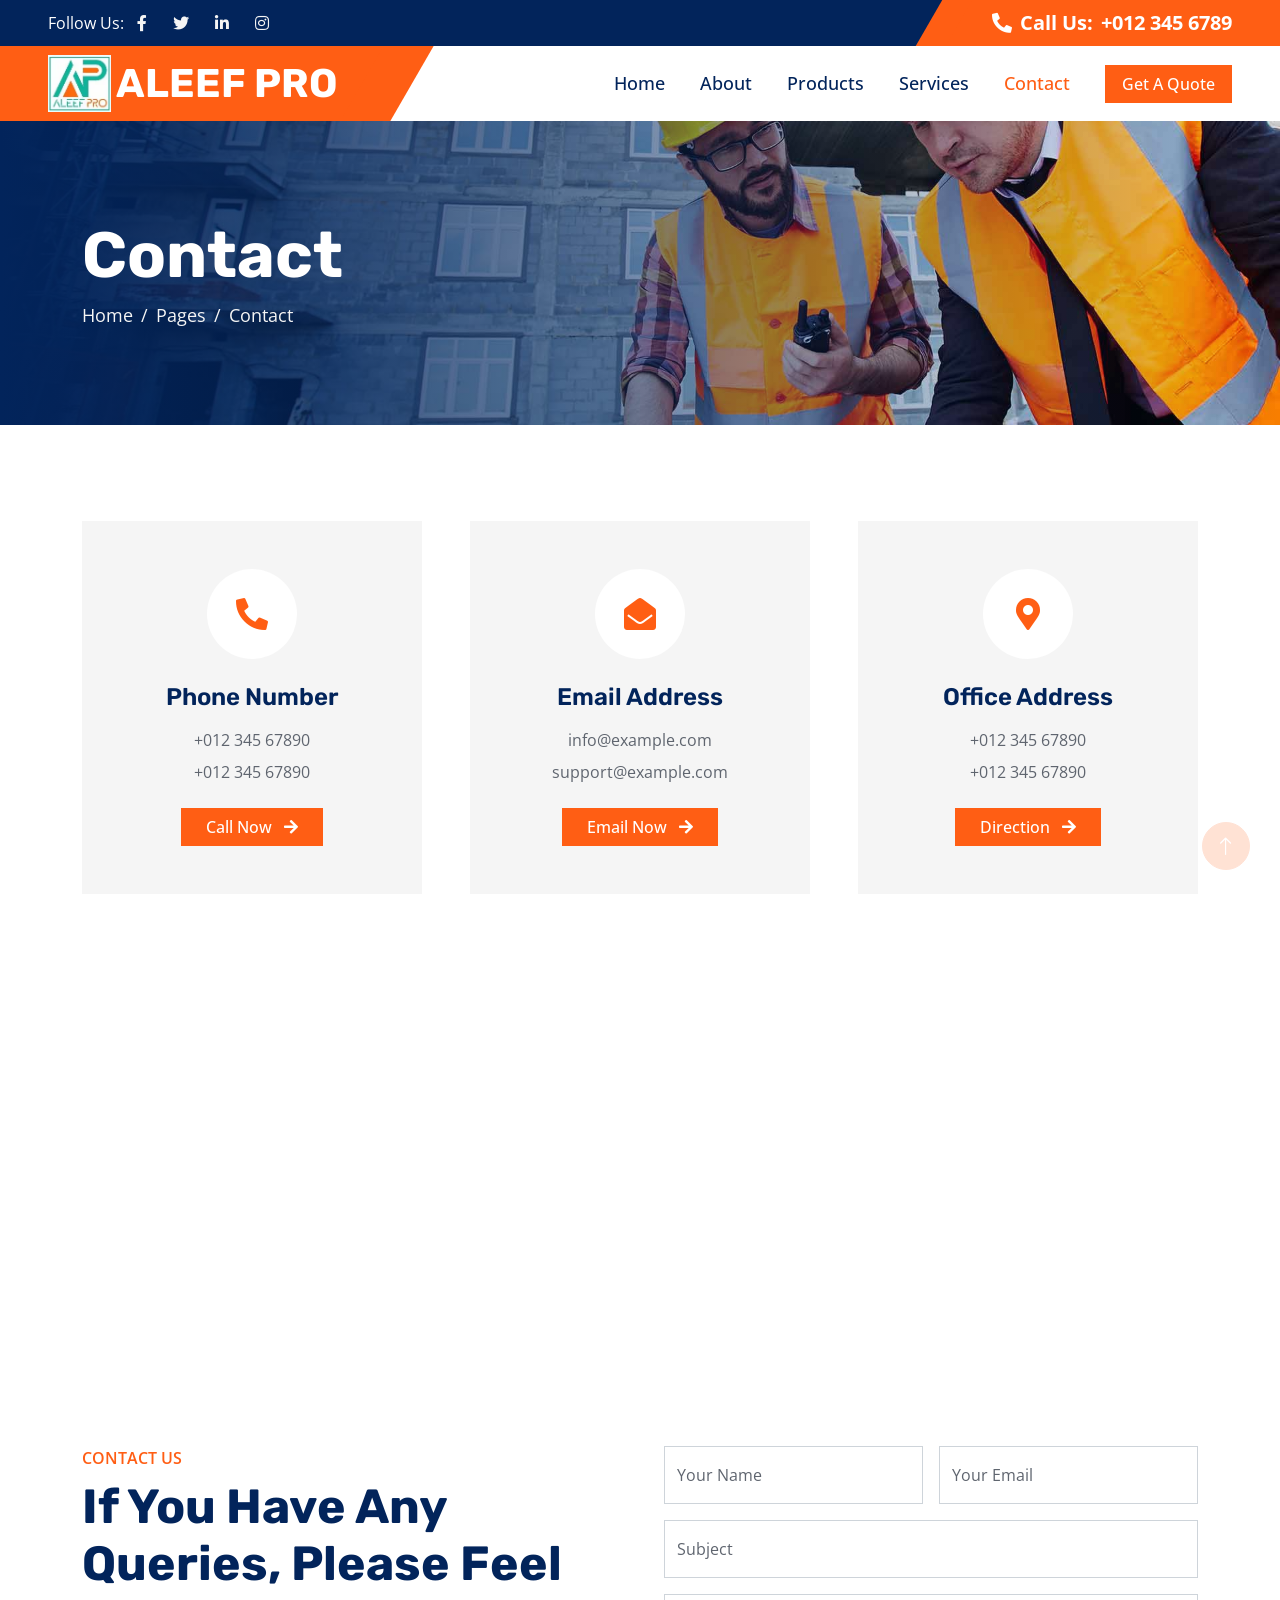
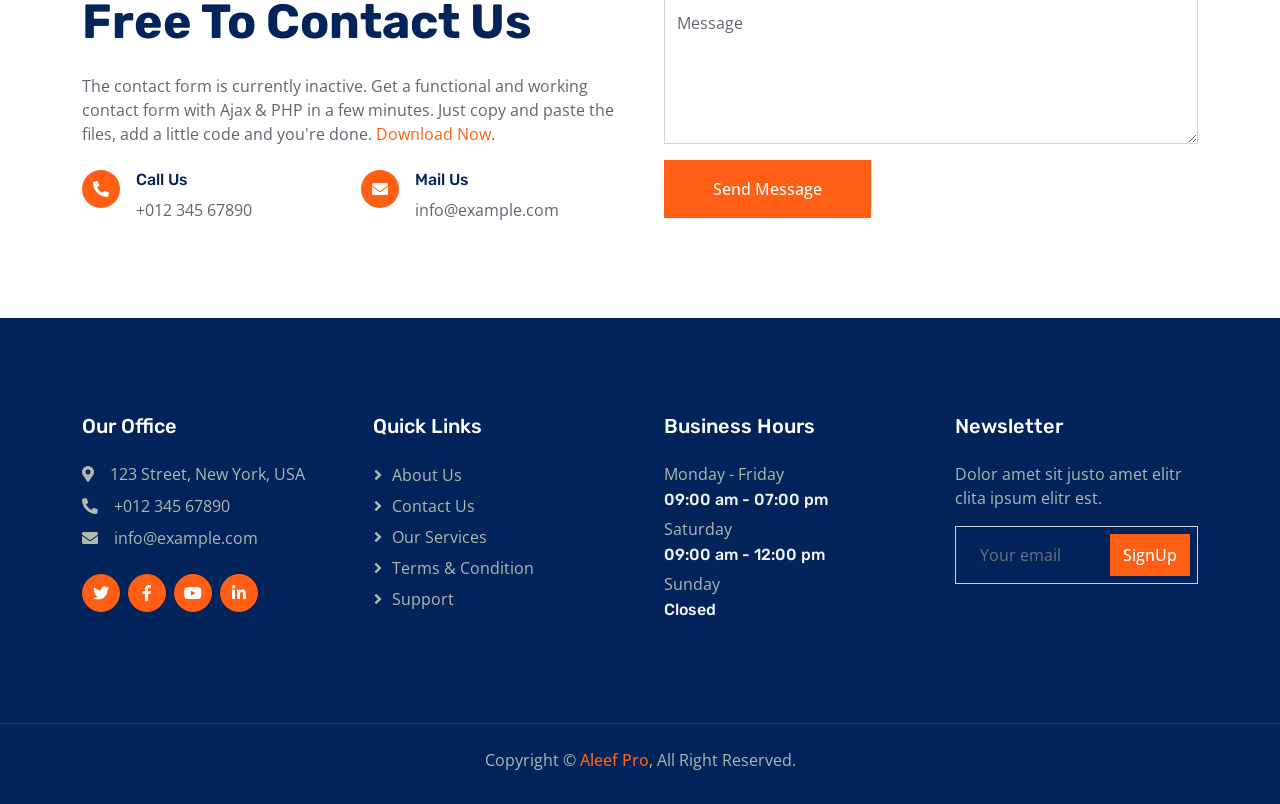
<file: contact.html>
<!DOCTYPE html>
<html lang="en">

<head>
    <meta charset="utf-8">
    <title>Contact Page</title>
    <meta content="width=device-width, initial-scale=1.0" name="viewport">
    <meta content="" name="keywords">
    <meta content="" name="description">

    <!-- Favicon -->
    <link href="img/favicon.ico" rel="icon">

    <!-- Google Web Fonts -->
    <link rel="preconnect" href="https://fonts.googleapis.com">
    <link rel="preconnect" href="https://fonts.gstatic.com" crossorigin>
    <link
        href="https://fonts.googleapis.com/css2?family=Open+Sans:wght@400;500;600&family=Rubik:wght@500;600;700&display=swap"
        rel="stylesheet">

    <!-- Icon Font Stylesheet -->
    <link href="https://cdnjs.cloudflare.com/ajax/libs/font-awesome/5.10.0/css/all.min.css" rel="stylesheet">
    <link href="https://cdn.jsdelivr.net/npm/bootstrap-icons@1.4.1/font/bootstrap-icons.css" rel="stylesheet">

    <!-- Libraries Stylesheet -->
    <link href="lib/animate/animate.min.css" rel="stylesheet">
    <link href="lib/owlcarousel/assets/owl.carousel.min.css" rel="stylesheet">

    <!-- Customized Bootstrap Stylesheet -->
    <link href="css/bootstrap.min.css" rel="stylesheet">

    <!-- Template Stylesheet -->
    <link href="css/style.css" rel="stylesheet">
</head>

<body>
    <!-- Spinner Start -->
    <div id="spinner"
        class="show bg-white position-fixed translate-middle w-100 vh-100 top-50 start-50 d-flex align-items-center justify-content-center">
        <div class="spinner-border text-primary" role="status" style="width: 3rem; height: 3rem;"></div>
    </div>
    <!-- Spinner End -->


    <!-- Topbar Start -->
    <div class="container-fluid bg-dark px-0">
        <div class="row g-0 d-none d-lg-flex">
            <div class="col-lg-6 ps-5 text-start">
                <div class="h-100 d-inline-flex align-items-center text-white">
                    <span>Follow Us:</span>
                    <a class="btn btn-link text-light" href=""><i class="fab fa-facebook-f"></i></a>
                    <a class="btn btn-link text-light" href=""><i class="fab fa-twitter"></i></a>
                    <a class="btn btn-link text-light" href=""><i class="fab fa-linkedin-in"></i></a>
                    <a class="btn btn-link text-light" href=""><i class="fab fa-instagram"></i></a>
                </div>
            </div>
            <div class="col-lg-6 text-end">
                <div class="h-100 topbar-right d-inline-flex align-items-center text-white py-2 px-5">
                    <span class="fs-5 fw-bold me-2"><i class="fa fa-phone-alt me-2"></i>Call Us:</span>
                    <span class="fs-5 fw-bold">+012 345 6789</span>
                </div>
            </div>
        </div>
    </div>
    <!-- Topbar End -->


    <!-- Navbar Start -->
    <nav class="navbar navbar-expand-lg bg-white navbar-light sticky-top py-0 pe-5">
        <a href="index.html" class="navbar-brand ps-5 me-0">
            <img src="img/logo1.webp" width="63" alt="Logo"> &nbsp;
            <h1 class="text-white m-0">ALEEF PRO</h1>
        </a>
        <button type="button" class="navbar-toggler me-0" data-bs-toggle="collapse" data-bs-target="#navbarCollapse">
            <span class="navbar-toggler-icon"></span>
        </button>
        <div class="collapse navbar-collapse" id="navbarCollapse">
            <div class="navbar-nav ms-auto p-4 p-lg-0">
                <a href="index.html" class="nav-item nav-link">Home</a>
                <a href="about.html" class="nav-item nav-link">About</a>
                <a href="products.html" class="nav-item nav-link">Products</a>
                <a href="service.html" class="nav-item nav-link">Services</a>
                <!-- <div class="nav-item dropdown">
                    <a href="#" class="nav-link dropdown-toggle" data-bs-toggle="dropdown">Services</a>
                    <div class="dropdown-menu bg-light m-0">
                        <a href="project.html" class="dropdown-item">Projects</a>
                        <a href="feature.html" class="dropdown-item">Features</a>
                        <a href="team.html" class="dropdown-item">Our Team</a>
                        <a href="testimonial.html" class="dropdown-item">Testimonial</a>
                        <a href="404.html" class="dropdown-item">404 Page</a>
                    </div>
                </div> -->
                <a href="contact.html" class="nav-item nav-link active">Contact</a>
            </div>
            <a href="" class="btn btn-primary px-3 d-none d-lg-block">Get A Quote</a>
        </div>
    </nav>
    <!-- Navbar End -->


    <!-- Page Header Start -->
    <div class="container-fluid page-header py-5 mb-5 wow fadeIn" data-wow-delay="0.1s">
        <div class="container py-5">
            <h1 class="display-3 text-white animated slideInRight">Contact</h1>
            <nav aria-label="breadcrumb">
                <ol class="breadcrumb animated slideInRight mb-0">
                    <li class="breadcrumb-item"><a href="#">Home</a></li>
                    <li class="breadcrumb-item"><a href="#">Pages</a></li>
                    <li class="breadcrumb-item active" aria-current="page">Contact</li>
                </ol>
            </nav>
        </div>
    </div>
    <!-- Page Header End -->


    <!-- Contact Start -->
    <div class="container-xxl py-5">
        <div class="container">
            <div class="row g-5 justify-content-center mb-5">
                <div class="col-lg-4 col-md-6 wow fadeInUp" data-wow-delay="0.1s">
                    <div class="bg-light text-center h-100 p-5">
                        <div class="btn-square bg-white rounded-circle mx-auto mb-4" style="width: 90px; height: 90px;">
                            <i class="fa fa-phone-alt fa-2x text-primary"></i>
                        </div>
                        <h4 class="mb-3">Phone Number</h4>
                        <p class="mb-2">+012 345 67890</p>
                        <p class="mb-4">+012 345 67890</p>
                        <a class="btn btn-primary px-4" href="tel:+0123456789">Call Now <i
                                class="fa fa-arrow-right ms-2"></i></a>
                    </div>
                </div>
                <div class="col-lg-4 col-md-6 wow fadeInUp" data-wow-delay="0.3s">
                    <div class="bg-light text-center h-100 p-5">
                        <div class="btn-square bg-white rounded-circle mx-auto mb-4" style="width: 90px; height: 90px;">
                            <i class="fa fa-envelope-open fa-2x text-primary"></i>
                        </div>
                        <h4 class="mb-3">Email Address</h4>
                        <p class="mb-2">info@example.com</p>
                        <p class="mb-4">support@example.com</p>
                        <a class="btn btn-primary px-4" href="mailto:info@example.com">Email Now <i
                                class="fa fa-arrow-right ms-2"></i></a>
                    </div>
                </div>
                <div class="col-lg-4 col-md-6 wow fadeInUp" data-wow-delay="0.5s">
                    <div class="bg-light text-center h-100 p-5">
                        <div class="btn-square bg-white rounded-circle mx-auto mb-4" style="width: 90px; height: 90px;">
                            <i class="fa fa-map-marker-alt fa-2x text-primary"></i>
                        </div>
                        <h4 class="mb-3">Office Address</h4>
                        <p class="mb-2">+012 345 67890</p>
                        <p class="mb-4">+012 345 67890</p>
                        <a class="btn btn-primary px-4" href="https://goo.gl/maps/FsznshxgnULBGgkN9"
                            target="blank">Direction <i class="fa fa-arrow-right ms-2"></i></a>
                    </div>
                </div>
            </div>
            <div class="row mb-5">
                <div class="col-12 wow fadeInUp" data-wow-delay="0.1s">
                    <iframe class="w-100"
                        src="https://www.google.com/maps/embed?pb=!1m18!1m12!1m3!1d3001156.4288297426!2d-78.01371936852176!3d42.72876761954724!2m3!1f0!2f0!3f0!3m2!1i1024!2i768!4f13.1!3m3!1m2!1s0x4ccc4bf0f123a5a9%3A0xddcfc6c1de189567!2sNew%20York%2C%20USA!5e0!3m2!1sen!2sbd!4v1603794290143!5m2!1sen!2sbd"
                        frameborder="0" style="min-height: 450px; border:0;" allowfullscreen="" aria-hidden="false"
                        tabindex="0"></iframe>
                </div>
            </div>
            <div class="row g-5">
                <div class="col-lg-6 wow fadeInUp" data-wow-delay="0.1s">
                    <p class="fw-medium text-uppercase text-primary mb-2">Contact Us</p>
                    <h1 class="display-5 mb-4">If You Have Any Queries, Please Feel Free To Contact Us</h1>
                    <p class="mb-4">The contact form is currently inactive. Get a functional and working contact form
                        with Ajax & PHP in a few minutes. Just copy and paste the files, add a little code and you're
                        done. <a href="">Download Now</a>.</p>
                    <div class="row g-4">
                        <div class="col-6">
                            <div class="d-flex">
                                <div class="flex-shrink-0 btn-square bg-primary rounded-circle">
                                    <i class="fa fa-phone-alt text-white"></i>
                                </div>
                                <div class="ms-3">
                                    <h6>Call Us</h6>
                                    <span>+012 345 67890</span>
                                </div>
                            </div>
                        </div>
                        <div class="col-6">
                            <div class="d-flex">
                                <div class="flex-shrink-0 btn-square bg-primary rounded-circle">
                                    <i class="fa fa-envelope text-white"></i>
                                </div>
                                <div class="ms-3">
                                    <h6>Mail Us</h6>
                                    <span>info@example.com</span>
                                </div>
                            </div>
                        </div>
                    </div>
                </div>
                <div class="col-lg-6 wow fadeInUp" data-wow-delay="0.5s">
                    <form>
                        <div class="row g-3">
                            <div class="col-md-6">
                                <div class="form-floating">
                                    <input type="text" class="form-control" id="name" placeholder="Your Name">
                                    <label for="name">Your Name</label>
                                </div>
                            </div>
                            <div class="col-md-6">
                                <div class="form-floating">
                                    <input type="email" class="form-control" id="email" placeholder="Your Email">
                                    <label for="email">Your Email</label>
                                </div>
                            </div>
                            <div class="col-12">
                                <div class="form-floating">
                                    <input type="text" class="form-control" id="subject" placeholder="Subject">
                                    <label for="subject">Subject</label>
                                </div>
                            </div>
                            <div class="col-12">
                                <div class="form-floating">
                                    <textarea class="form-control" placeholder="Leave a message here" id="message"
                                        style="height: 150px"></textarea>
                                    <label for="message">Message</label>
                                </div>
                            </div>
                            <div class="col-12">
                                <button class="btn btn-primary py-3 px-5" type="submit">Send Message</button>
                            </div>
                        </div>
                    </form>
                </div>
            </div>
        </div>
    </div>
    <!-- Contact End -->


    <!-- Footer Start -->
    <div class="container-fluid bg-dark footer mt-5 py-5 wow fadeIn" data-wow-delay="0.1s">
        <div class="container py-5">
            <div class="row g-5">
                <div class="col-lg-3 col-md-6">
                    <h5 class="text-white mb-4">Our Office</h5>
                    <p class="mb-2"><i class="fa fa-map-marker-alt me-3"></i>123 Street, New York, USA</p>
                    <p class="mb-2"><i class="fa fa-phone-alt me-3"></i>+012 345 67890</p>
                    <p class="mb-2"><i class="fa fa-envelope me-3"></i>info@example.com</p>
                    <div class="d-flex pt-3">
                        <a class="btn btn-square btn-primary rounded-circle me-2" href=""><i
                                class="fab fa-twitter"></i></a>
                        <a class="btn btn-square btn-primary rounded-circle me-2" href=""><i
                                class="fab fa-facebook-f"></i></a>
                        <a class="btn btn-square btn-primary rounded-circle me-2" href=""><i
                                class="fab fa-youtube"></i></a>
                        <a class="btn btn-square btn-primary rounded-circle me-2" href=""><i
                                class="fab fa-linkedin-in"></i></a>
                    </div>
                </div>
                <div class="col-lg-3 col-md-6">
                    <h5 class="text-white mb-4">Quick Links</h5>
                    <a class="btn btn-link" href="">About Us</a>
                    <a class="btn btn-link" href="">Contact Us</a>
                    <a class="btn btn-link" href="">Our Services</a>
                    <a class="btn btn-link" href="">Terms & Condition</a>
                    <a class="btn btn-link" href="">Support</a>
                </div>
                <div class="col-lg-3 col-md-6">
                    <h5 class="text-white mb-4">Business Hours</h5>
                    <p class="mb-1">Monday - Friday</p>
                    <h6 class="text-light">09:00 am - 07:00 pm</h6>
                    <p class="mb-1">Saturday</p>
                    <h6 class="text-light">09:00 am - 12:00 pm</h6>
                    <p class="mb-1">Sunday</p>
                    <h6 class="text-light">Closed</h6>
                </div>
                <div class="col-lg-3 col-md-6">
                    <h5 class="text-white mb-4">Newsletter</h5>
                    <p>Dolor amet sit justo amet elitr clita ipsum elitr est.</p>
                    <div class="position-relative w-100">
                        <input class="form-control bg-transparent w-100 py-3 ps-4 pe-5" type="text"
                            placeholder="Your email">
                        <button type="button"
                            class="btn btn-primary py-2 position-absolute top-0 end-0 mt-2 me-2">SignUp</button>
                    </div>
                </div>
            </div>
        </div>
    </div>
    <!-- Footer End -->


    <!-- Copyright Start -->
    <div class="container-fluid copyright bg-dark py-4">
        <div class="container text-center">
            <p class="mb-2">Copyright &copy; <a class="fw-semi-bold" href="#">Aleef Pro</a>, All Right Reserved.
            </p>
            <!-- <p class="mb-0">Designed By <a class="fw-semi-bold" href="https://htmlcodex.com">HTML Codex</a> Distributed
                By: <a href="https://themewagon.com">ThemeWagon</a> </p> -->
        </div>
    </div>
    <!-- Copyright End -->


    <!-- Back to Top -->
    <a href="#" class="btn btn-lg btn-primary btn-lg-square rounded-circle back-to-top"><i
            class="bi bi-arrow-up"></i></a>


    <!-- JavaScript Libraries -->
    <script src="https://code.jquery.com/jquery-3.4.1.min.js"></script>
    <script src="https://cdn.jsdelivr.net/npm/bootstrap@5.0.0/dist/js/bootstrap.bundle.min.js"></script>
    <script src="lib/wow/wow.min.js"></script>
    <script src="lib/easing/easing.min.js"></script>
    <script src="lib/waypoints/waypoints.min.js"></script>
    <script src="lib/owlcarousel/owl.carousel.min.js"></script>
    <script src="lib/counterup/counterup.min.js"></script>

    <!-- Template Javascript -->
    <script src="js/main.js"></script>
</body>

</html>
</file>
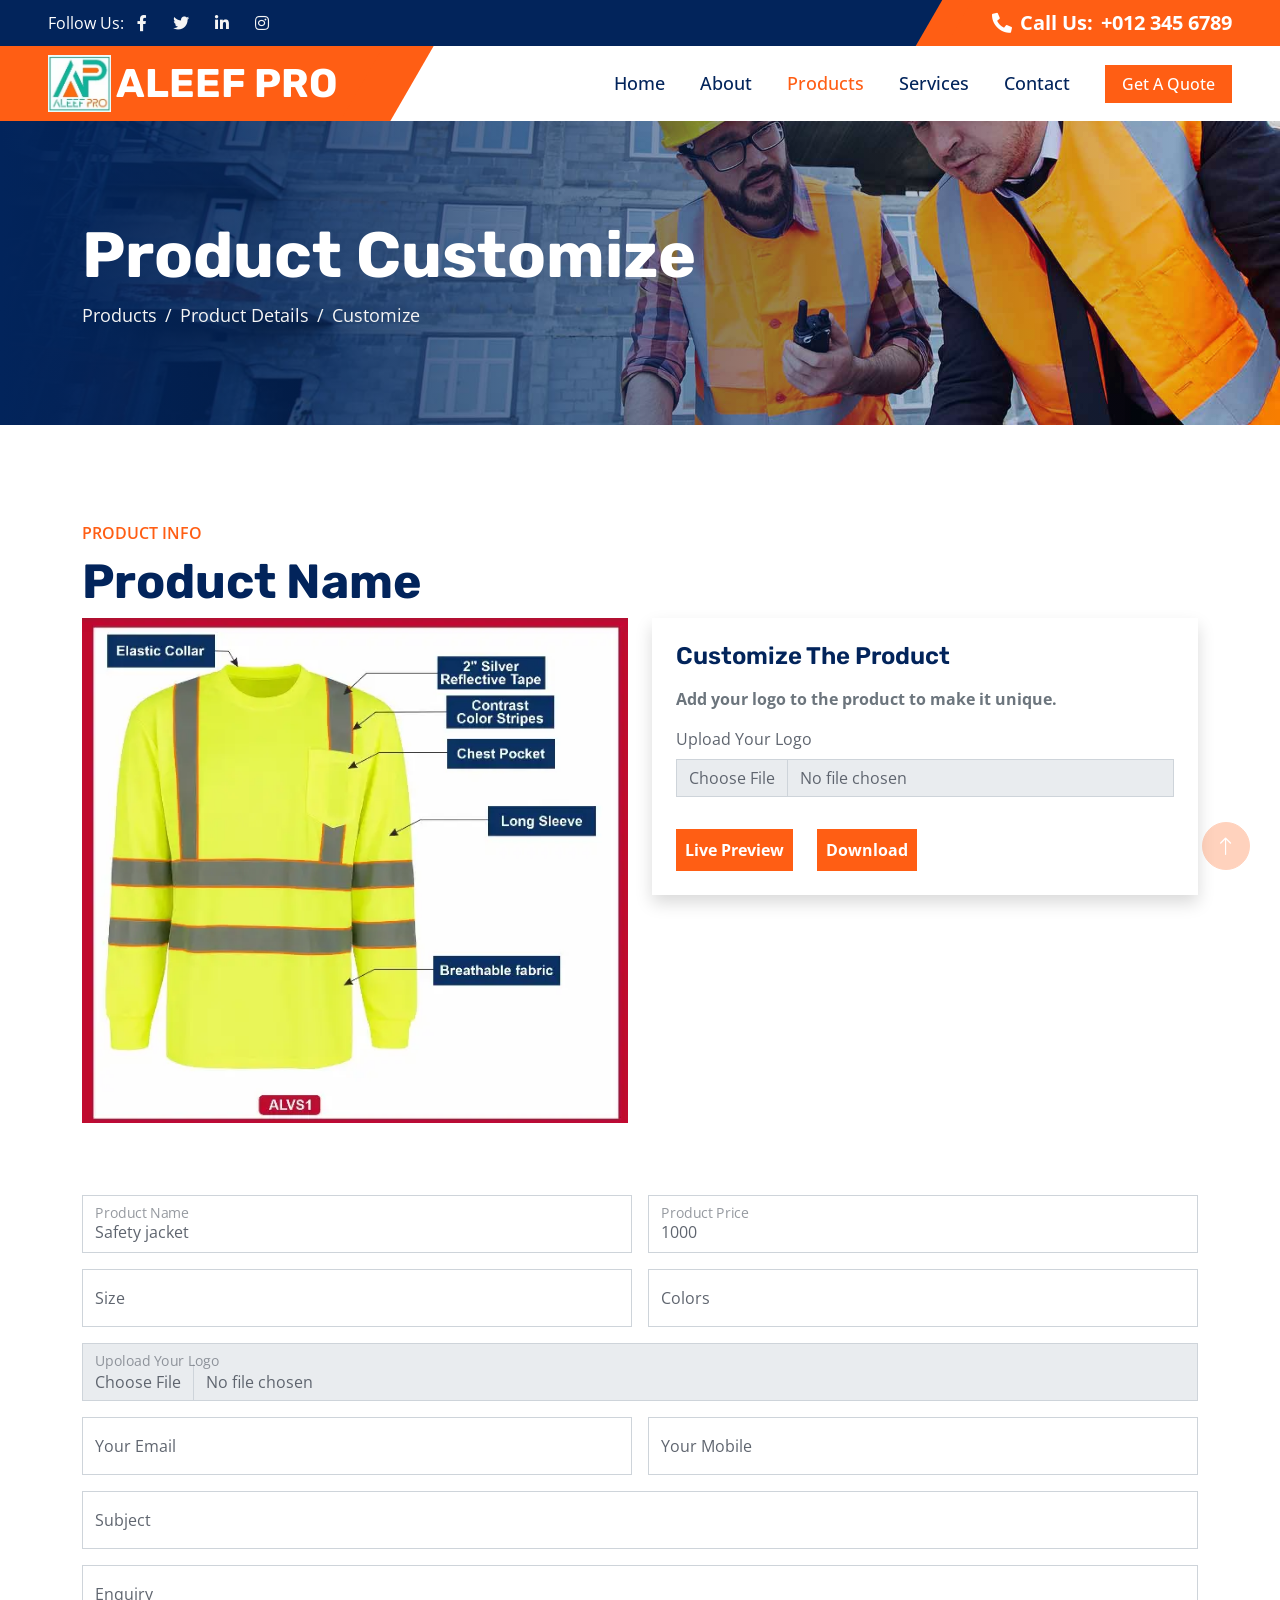
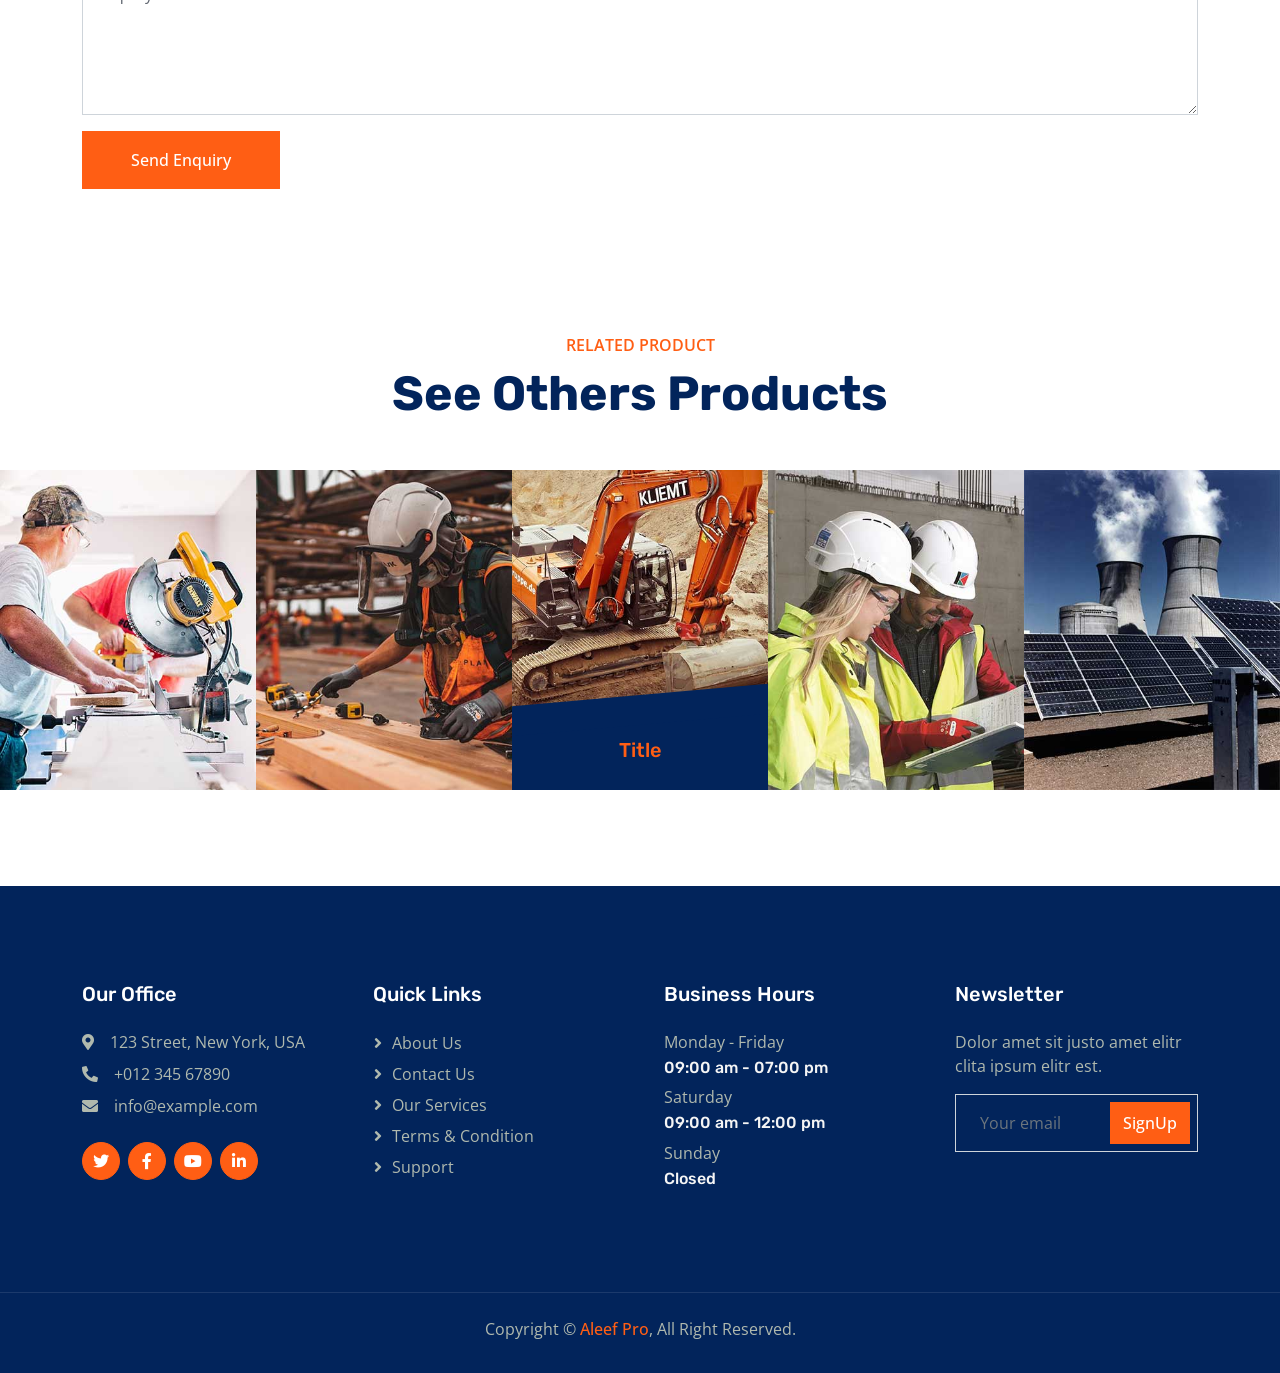
<file: product-customize.html>
<!DOCTYPE html>
<html lang="en">
  <head>
    <meta charset="utf-8" />
    <title>Product Customize Page</title>
    <meta content="width=device-width, initial-scale=1.0" name="viewport" />
    <meta content="" name="keywords" />
    <meta content="" name="description" />

    <!-- Favicon -->
    <link href="img/favicon.ico" rel="icon" />

    <!-- Google Web Fonts -->
    <link rel="preconnect" href="https://fonts.googleapis.com" />
    <link rel="preconnect" href="https://fonts.gstatic.com" crossorigin />
    <link
      href="https://fonts.googleapis.com/css2?family=Open+Sans:wght@400;500;600&family=Rubik:wght@500;600;700&display=swap"
      rel="stylesheet"
    />

    <!-- Icon Font Stylesheet -->
    <link
      href="https://cdnjs.cloudflare.com/ajax/libs/font-awesome/5.10.0/css/all.min.css"
      rel="stylesheet"
    />
    <link
      href="https://cdn.jsdelivr.net/npm/bootstrap-icons@1.4.1/font/bootstrap-icons.css"
      rel="stylesheet"
    />

    <!-- Libraries Stylesheet -->
    <link href="lib/animate/animate.min.css" rel="stylesheet" />
    <link href="lib/owlcarousel/assets/owl.carousel.min.css" rel="stylesheet" />

    <!-- Customized Bootstrap Stylesheet -->
    <link href="css/bootstrap.min.css" rel="stylesheet" />

    <!-- Template Stylesheet -->
    <link href="css/style.css" rel="stylesheet" />
  </head>

  <body>
    <!-- Spinner Start -->
    <div
      id="spinner"
      class="show bg-white position-fixed translate-middle w-100 vh-100 top-50 start-50 d-flex align-items-center justify-content-center"
    >
      <div
        class="spinner-border text-primary"
        role="status"
        style="width: 3rem; height: 3rem"
      ></div>
    </div>
    <!-- Spinner End -->

    <!-- Topbar Start -->
    <div class="container-fluid bg-dark px-0">
      <div class="row g-0 d-none d-lg-flex">
        <div class="col-lg-6 ps-5 text-start">
          <div class="h-100 d-inline-flex align-items-center text-white">
            <span>Follow Us:</span>
            <a class="btn btn-link text-light" href=""
              ><i class="fab fa-facebook-f"></i
            ></a>
            <a class="btn btn-link text-light" href=""
              ><i class="fab fa-twitter"></i
            ></a>
            <a class="btn btn-link text-light" href=""
              ><i class="fab fa-linkedin-in"></i
            ></a>
            <a class="btn btn-link text-light" href=""
              ><i class="fab fa-instagram"></i
            ></a>
          </div>
        </div>
        <div class="col-lg-6 text-end">
          <div
            class="h-100 topbar-right d-inline-flex align-items-center text-white py-2 px-5"
          >
            <span class="fs-5 fw-bold me-2"
              ><i class="fa fa-phone-alt me-2"></i>Call Us:</span
            >
            <span class="fs-5 fw-bold">+012 345 6789</span>
          </div>
        </div>
      </div>
    </div>
    <!-- Topbar End -->

    <!-- Navbar Start -->
    <nav
      class="navbar navbar-expand-lg bg-white navbar-light sticky-top py-0 pe-5"
    >
      <a href="index.html" class="navbar-brand ps-5 me-0">
        <img src="img/logo1.webp" width="63" alt="Logo" /> &nbsp;
        <h1 class="text-white m-0">ALEEF PRO</h1>
      </a>
      <button
        type="button"
        class="navbar-toggler me-0"
        data-bs-toggle="collapse"
        data-bs-target="#navbarCollapse"
      >
        <span class="navbar-toggler-icon"></span>
      </button>
      <div class="collapse navbar-collapse" id="navbarCollapse">
        <div class="navbar-nav ms-auto p-4 p-lg-0">
          <a href="index.html" class="nav-item nav-link">Home</a>
          <a href="about.html" class="nav-item nav-link">About</a>
          <a href="products.html" class="nav-item nav-link active">Products</a>
          <a href="service.html" class="nav-item nav-link">Services</a>
          <!-- <div class="nav-item dropdown">
            <a
              href="#"
              class="nav-link dropdown-toggle"
              data-bs-toggle="dropdown"
              >Services</a
            >
            <div class="dropdown-menu bg-light m-0">
              <a href="project.html" class="dropdown-item">Projects</a>
              <a href="feature.html" class="dropdown-item">Features</a>
              <a href="team.html" class="dropdown-item">Our Team</a>
              <a href="testimonial.html" class="dropdown-item">Testimonial</a>
              <a href="404.html" class="dropdown-item">404 Page</a>
            </div>
          </div> -->
          <a href="contact.html" class="nav-item nav-link">Contact</a>
        </div>
        <a href="" class="btn btn-primary px-3 d-none d-lg-block"
          >Get A Quote</a
        >
      </div>
    </nav>
    <!-- Navbar End -->

    <!-- Page Header Start -->
    <div
      class="container-fluid page-header py-5 mb-5 wow fadeIn"
      data-wow-delay="0.1s"
    >
      <div class="container py-5">
        <h1 class="display-3 text-white animated slideInRight">
          Product Customize
        </h1>
        <nav aria-label="breadcrumb">
          <ol class="breadcrumb animated slideInRight mb-0">
            <li class="breadcrumb-item"><a href="#">Products</a></li>
            <li class="breadcrumb-item active" aria-current="page">
              Product Details
            </li>
            <li class="breadcrumb-item active" aria-current="page">
              Customize
            </li>
          </ol>
        </nav>
      </div>
    </div>
    <!-- Page Header End -->

    <!-- Product Details Start -->
    <div class="container-xxl py-5">
      <div class="container">
        <div class="text-start mx-auto wow fadeInUp" data-wow-delay="0.1s">
          <p class="fw-medium text-uppercase text-primary mb-2">Product Info</p>
          <h1 class="display-5 mb-2">Product Name</h1>
        </div>

        <div class="row g-4">
          <!-- Left side: Product Image -->
          <div class="col-lg-6 col-md-6 wow fadeInUp" data-wow-delay="0.1s">
            <div class="team-item">
              <img class="img-fluid" src="img/1.webp" alt="Product Image" />
            </div>
          </div>

          <!-- Right side: Product Details -->
          <div class="col-lg-6 col-md-6 wow fadeInUp" data-wow-delay="0.3s">
            <div class="mt-4 mt-lg-0">
              <div class="card shadow border-0 p-4">
                <h4 class="mb-3">Customize The Product</h4>
                <p class="fw-bold text-muted">
                  Add your logo to the product to make it unique.
                </p>

                <!-- Image Upload -->
                <img
                  id="previewImage"
                  class="img-fluid mt-3 mb-3"
                  style="max-height: 200px; display: none"
                />

                <div class="mb-3">
                  <label for="inputGroupFile01" class="form-label"
                    >Upload Your Logo</label
                  >
                  <input
                    class="form-control"
                    type="file"
                    id="inputGroupFile01"
                    accept="image/*"
                  />
                </div>

                <div class="mt-3 d-flex gap-4">
                  <button class="btn btn-primary p-2 fw-bold" type="submit">
                    Live Preview
                  </button>

                  <button class="btn btn-primary p-2 fw-bold" type="submit">
                    Download
                  </button>
                </div>
              </div>
            </div>
          </div>
        </div>

        <!-- Enquiry Form -->
        <div class="row g-4 mt-5">
          <div class="col-lg-12 col-md-6 wow fadeInUp" data-wow-delay="0.5s">
            <form>
              <div class="row g-3">
                <div class="col-md-6">
                  <div class="form-floating">
                    <input
                      type="text"
                      class="form-control"
                      id="name"
                      value="Safety jacket"
                    />
                    <label for="name">Product Name</label>
                  </div>
                </div>

                <div class="col-md-6">
                  <div class="form-floating">
                    <input
                      type="text"
                      class="form-control"
                      id="name"
                      value="1000"
                    />
                    <label for="name">Product Price</label>
                  </div>
                </div>

                <div class="col-md-6">
                  <div class="form-floating">
                    <input
                      type="text"
                      class="form-control"
                      id="name"
                      placeholder="Size"
                    />
                    <label for="name">Size</label>
                  </div>
                </div>

                <div class="col-md-6">
                  <div class="form-floating">
                    <input
                      type="text"
                      class="form-control"
                      id="name"
                      placeholder="Size"
                    />
                    <label for="name">Colors</label>
                  </div>
                </div>

                <div class="col-12">
                  <div class="form-floating">
                    <input
                      type="file"
                      class="form-control"
                      id="subject"
                      placeholder="Logo"
                    />
                    <label for="subject">Upoload Your Logo</label>
                  </div>
                </div>

                <div class="col-md-6">
                  <div class="form-floating">
                    <input
                      type="email"
                      class="form-control"
                      id="email"
                      placeholder="Your Email"
                    />
                    <label for="email">Your Email</label>
                  </div>
                </div>

                <div class="col-md-6">
                  <div class="form-floating">
                    <input
                      type="email"
                      class="form-control"
                      id="text"
                      placeholder="Your Mobile"
                    />
                    <label for="email">Your Mobile</label>
                  </div>
                </div>

                <div class="col-12">
                  <div class="form-floating">
                    <input
                      type="text"
                      class="form-control"
                      id="subject"
                      placeholder="Subject"
                    />
                    <label for="subject">Subject</label>
                  </div>
                </div>
                <div class="col-12">
                  <div class="form-floating">
                    <textarea
                      class="form-control"
                      placeholder="Leave a message here"
                      id="message"
                      style="height: 150px"
                    ></textarea>
                    <label for="message">Enquiry</label>
                  </div>
                </div>
                <div class="col-12">
                  <button class="btn btn-primary py-3 px-5" type="submit">
                    Send Enquiry
                  </button>
                </div>
              </div>
            </form>
          </div>
        </div>
      </div>
    </div>
    <!-- Product Details End -->

    <!-- Others Products Start -->
    <div class="container-fluid py-5 my-5 px-0">
      <div
        class="text-center mx-auto wow fadeIn"
        data-wow-delay="0.1s"
        style="max-width: 600px"
      >
        <p class="fw-medium text-uppercase text-primary mb-2">
          Related Product
        </p>
        <h1 class="display-5 mb-5">See Others Products</h1>
      </div>
      <div
        class="owl-carousel project-carousel bg-dark wow fadeIn"
        data-wow-delay="0.1s"
      >
        <a class="project-item" href="">
          <img class="img-fluid" src="img/project-1.jpg" alt="" />
          <div class="project-title">
            <h5 class="text-primary mb-0">Title</h5>
          </div>
        </a>
        <a class="project-item" href="">
          <img class="img-fluid" src="img/project-2.jpg" alt="" />
          <div class="project-title">
            <h5 class="text-primary mb-0">Title</h5>
          </div>
        </a>
        <a class="project-item" href="">
          <img class="img-fluid" src="img/project-3.jpg" alt="" />
          <div class="project-title">
            <h5 class="text-primary mb-0">Title</h5>
          </div>
        </a>
        <a class="project-item" href="">
          <img class="img-fluid" src="img/project-4.jpg" alt="" />
          <div class="project-title">
            <h5 class="text-primary mb-0">Title</h5>
          </div>
        </a>
        <a class="project-item" href="">
          <img class="img-fluid" src="img/project-5.jpg" alt="" />
          <div class="project-title">
            <h5 class="text-primary mb-0">Title</h5>
          </div>
        </a>
        <a class="project-item" href="">
          <img class="img-fluid" src="img/project-6.jpg" alt="" />
          <div class="project-title">
            <h5 class="text-primary mb-0">Title</h5>
          </div>
        </a>
      </div>
    </div>
    <!-- Others Products End -->

    <!-- Footer Start -->
    <div
      class="container-fluid bg-dark footer mt-5 py-5 wow fadeIn"
      data-wow-delay="0.1s"
    >
      <div class="container py-5">
        <div class="row g-5">
          <div class="col-lg-3 col-md-6">
            <h5 class="text-white mb-4">Our Office</h5>
            <p class="mb-2">
              <i class="fa fa-map-marker-alt me-3"></i>123 Street, New York, USA
            </p>
            <p class="mb-2">
              <i class="fa fa-phone-alt me-3"></i>+012 345 67890
            </p>
            <p class="mb-2">
              <i class="fa fa-envelope me-3"></i>info@example.com
            </p>
            <div class="d-flex pt-3">
              <a class="btn btn-square btn-primary rounded-circle me-2" href=""
                ><i class="fab fa-twitter"></i
              ></a>
              <a class="btn btn-square btn-primary rounded-circle me-2" href=""
                ><i class="fab fa-facebook-f"></i
              ></a>
              <a class="btn btn-square btn-primary rounded-circle me-2" href=""
                ><i class="fab fa-youtube"></i
              ></a>
              <a class="btn btn-square btn-primary rounded-circle me-2" href=""
                ><i class="fab fa-linkedin-in"></i
              ></a>
            </div>
          </div>
          <div class="col-lg-3 col-md-6">
            <h5 class="text-white mb-4">Quick Links</h5>
            <a class="btn btn-link" href="">About Us</a>
            <a class="btn btn-link" href="">Contact Us</a>
            <a class="btn btn-link" href="">Our Services</a>
            <a class="btn btn-link" href="">Terms & Condition</a>
            <a class="btn btn-link" href="">Support</a>
          </div>
          <div class="col-lg-3 col-md-6">
            <h5 class="text-white mb-4">Business Hours</h5>
            <p class="mb-1">Monday - Friday</p>
            <h6 class="text-light">09:00 am - 07:00 pm</h6>
            <p class="mb-1">Saturday</p>
            <h6 class="text-light">09:00 am - 12:00 pm</h6>
            <p class="mb-1">Sunday</p>
            <h6 class="text-light">Closed</h6>
          </div>
          <div class="col-lg-3 col-md-6">
            <h5 class="text-white mb-4">Newsletter</h5>
            <p>Dolor amet sit justo amet elitr clita ipsum elitr est.</p>
            <div class="position-relative w-100">
              <input
                class="form-control bg-transparent w-100 py-3 ps-4 pe-5"
                type="text"
                placeholder="Your email"
              />
              <button
                type="button"
                class="btn btn-primary py-2 position-absolute top-0 end-0 mt-2 me-2"
              >
                SignUp
              </button>
            </div>
          </div>
        </div>
      </div>
    </div>
    <!-- Footer End -->

    <!-- Copyright Start -->
    <div class="container-fluid copyright bg-dark py-4">
      <div class="container text-center">
        <p class="mb-2">
          Copyright &copy; <a class="fw-semi-bold" href="#">Aleef Pro</a>, All
          Right Reserved.
        </p>
        <!-- <p class="mb-0">Designed By <a class="fw-semi-bold" href="https://htmlcodex.com">HTML Codex</a> Distributed
                By: <a href="https://themewagon.com">ThemeWagon</a> </p> -->
      </div>
    </div>
    <!-- Copyright End -->

    <!-- Back to Top -->
    <a
      href="#"
      class="btn btn-lg btn-primary btn-lg-square rounded-circle back-to-top"
      ><i class="bi bi-arrow-up"></i
    ></a>

    <!-- JavaScript Libraries -->
    <script src="https://code.jquery.com/jquery-3.4.1.min.js"></script>
    <script src="https://cdn.jsdelivr.net/npm/bootstrap@5.0.0/dist/js/bootstrap.bundle.min.js"></script>
    <script src="lib/wow/wow.min.js"></script>
    <script src="lib/easing/easing.min.js"></script>
    <script src="lib/waypoints/waypoints.min.js"></script>
    <script src="lib/owlcarousel/owl.carousel.min.js"></script>
    <script src="lib/counterup/counterup.min.js"></script>

    <!-- Template Javascript -->
    <script src="js/main.js"></script>

    <script>
      const input = document.getElementById("inputGroupFile01");
      const preview = document.getElementById("previewImage");

      input.addEventListener("change", function () {
        const file = this.files[0];
        if (file) {
          preview.src = URL.createObjectURL(file);
          preview.style.display = "block";
        }
      });
    </script>
  </body>
</html>
</file>
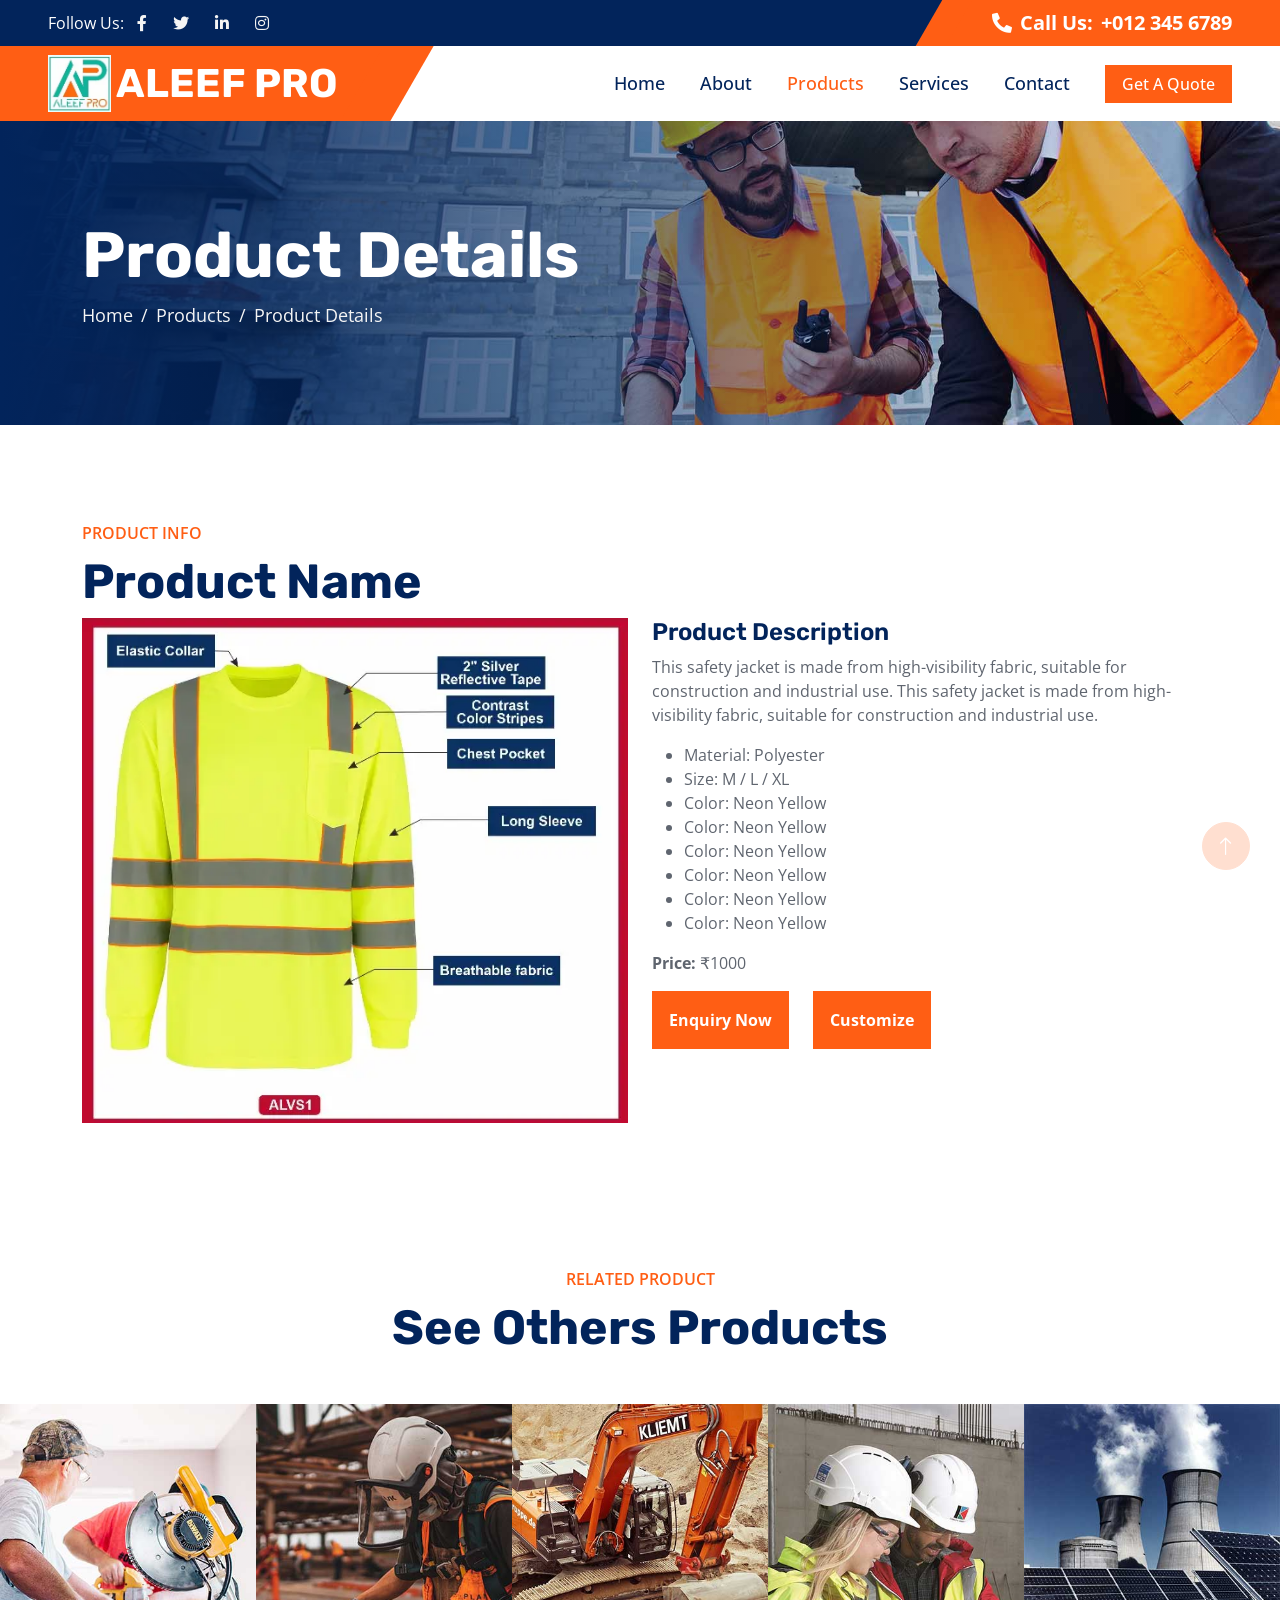
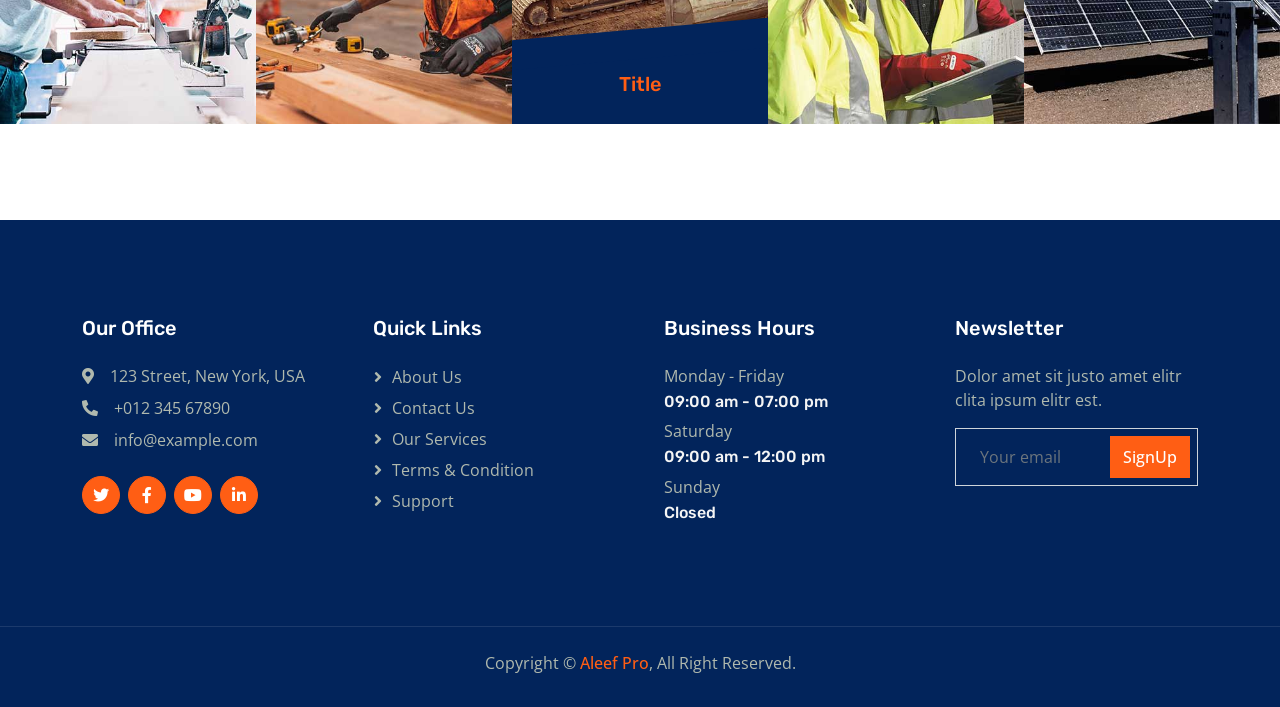
<file: product-details.html>
<!DOCTYPE html>
<html lang="en">
  <head>
    <meta charset="utf-8" />
    <title>Product Details Page</title>
    <meta content="width=device-width, initial-scale=1.0" name="viewport" />
    <meta content="" name="keywords" />
    <meta content="" name="description" />

    <!-- Favicon -->
    <link href="img/favicon.ico" rel="icon" />

    <!-- Google Web Fonts -->
    <link rel="preconnect" href="https://fonts.googleapis.com" />
    <link rel="preconnect" href="https://fonts.gstatic.com" crossorigin />
    <link
      href="https://fonts.googleapis.com/css2?family=Open+Sans:wght@400;500;600&family=Rubik:wght@500;600;700&display=swap"
      rel="stylesheet"
    />

    <!-- Icon Font Stylesheet -->
    <link
      href="https://cdnjs.cloudflare.com/ajax/libs/font-awesome/5.10.0/css/all.min.css"
      rel="stylesheet"
    />
    <link
      href="https://cdn.jsdelivr.net/npm/bootstrap-icons@1.4.1/font/bootstrap-icons.css"
      rel="stylesheet"
    />

    <!-- Libraries Stylesheet -->
    <link href="lib/animate/animate.min.css" rel="stylesheet" />
    <link href="lib/owlcarousel/assets/owl.carousel.min.css" rel="stylesheet" />

    <!-- Customized Bootstrap Stylesheet -->
    <link href="css/bootstrap.min.css" rel="stylesheet" />

    <!-- Template Stylesheet -->
    <link href="css/style.css" rel="stylesheet" />
  </head>

  <body>
    <!-- Spinner Start -->
    <div
      id="spinner"
      class="show bg-white position-fixed translate-middle w-100 vh-100 top-50 start-50 d-flex align-items-center justify-content-center"
    >
      <div
        class="spinner-border text-primary"
        role="status"
        style="width: 3rem; height: 3rem"
      ></div>
    </div>
    <!-- Spinner End -->

    <!-- Topbar Start -->
    <div class="container-fluid bg-dark px-0">
      <div class="row g-0 d-none d-lg-flex">
        <div class="col-lg-6 ps-5 text-start">
          <div class="h-100 d-inline-flex align-items-center text-white">
            <span>Follow Us:</span>
            <a class="btn btn-link text-light" href=""
              ><i class="fab fa-facebook-f"></i
            ></a>
            <a class="btn btn-link text-light" href=""
              ><i class="fab fa-twitter"></i
            ></a>
            <a class="btn btn-link text-light" href=""
              ><i class="fab fa-linkedin-in"></i
            ></a>
            <a class="btn btn-link text-light" href=""
              ><i class="fab fa-instagram"></i
            ></a>
          </div>
        </div>
        <div class="col-lg-6 text-end">
          <div
            class="h-100 topbar-right d-inline-flex align-items-center text-white py-2 px-5"
          >
            <span class="fs-5 fw-bold me-2"
              ><i class="fa fa-phone-alt me-2"></i>Call Us:</span
            >
            <span class="fs-5 fw-bold">+012 345 6789</span>
          </div>
        </div>
      </div>
    </div>
    <!-- Topbar End -->

    <!-- Navbar Start -->
    <nav
      class="navbar navbar-expand-lg bg-white navbar-light sticky-top py-0 pe-5"
    >
      <a href="index.html" class="navbar-brand ps-5 me-0">
        <img src="img/logo1.webp" width="63" alt="Logo" /> &nbsp;
        <h1 class="text-white m-0">ALEEF PRO</h1>
      </a>
      <button
        type="button"
        class="navbar-toggler me-0"
        data-bs-toggle="collapse"
        data-bs-target="#navbarCollapse"
      >
        <span class="navbar-toggler-icon"></span>
      </button>
      <div class="collapse navbar-collapse" id="navbarCollapse">
        <div class="navbar-nav ms-auto p-4 p-lg-0">
          <a href="index.html" class="nav-item nav-link">Home</a>
          <a href="about.html" class="nav-item nav-link">About</a>
          <a href="products.html" class="nav-item nav-link active">Products</a>
          <a href="service.html" class="nav-item nav-link">Services</a>
          <!-- <div class="nav-item dropdown">
            <a
              href="#"
              class="nav-link dropdown-toggle"
              data-bs-toggle="dropdown"
              >Services</a
            >
            <div class="dropdown-menu bg-light m-0">
              <a href="project.html" class="dropdown-item">Projects</a>
              <a href="feature.html" class="dropdown-item">Features</a>
              <a href="team.html" class="dropdown-item">Our Team</a>
              <a href="testimonial.html" class="dropdown-item">Testimonial</a>
              <a href="404.html" class="dropdown-item">404 Page</a>
            </div>
          </div> -->
          <a href="contact.html" class="nav-item nav-link">Contact</a>
        </div>
        <a href="" class="btn btn-primary px-3 d-none d-lg-block"
          >Get A Quote</a
        >
      </div>
    </nav>
    <!-- Navbar End -->

    <!-- Page Header Start -->
    <div
      class="container-fluid page-header py-5 mb-5 wow fadeIn"
      data-wow-delay="0.1s"
    >
      <div class="container py-5">
        <h1 class="display-3 text-white animated slideInRight">
          Product Details
        </h1>
        <nav aria-label="breadcrumb">
          <ol class="breadcrumb animated slideInRight mb-0">
            <li class="breadcrumb-item"><a href="#">Home</a></li>
            <li class="breadcrumb-item"><a href="#">Products</a></li>
            <li class="breadcrumb-item active" aria-current="page">
              Product Details
            </li>
          </ol>
        </nav>
      </div>
    </div>
    <!-- Page Header End -->

    <!-- Product Details Start -->
    <div class="container-xxl py-5">
      <div class="container">
        <div class="text-start mx-auto wow fadeInUp" data-wow-delay="0.1s">
          <p class="fw-medium text-uppercase text-primary mb-2">Product Info</p>
          <h1 class="display-5 mb-2">Product Name</h1>
        </div>

        <div class="row g-4">
          <!-- Left side: Product Image -->
          <div class="col-lg-6 col-md-6 wow fadeInUp" data-wow-delay="0.1s">
            <div class="team-item">
              <img class="img-fluid" src="img/1.webp" alt="Product Image" />
            </div>
          </div>

          <!-- Right side: Product Details -->
          <div class="col-lg-6 col-md-6 wow fadeInUp" data-wow-delay="0.3s">
            <div class="mt-4 mt-lg-0">
              <h4>Product Description</h4>
              <p>
                This safety jacket is made from high-visibility fabric, suitable
                for construction and industrial use. This safety jacket is made
                from high-visibility fabric, suitable for construction and
                industrial use.
              </p>
              <ul>
                <li>Material: Polyester</li>
                <li>Size: M / L / XL</li>
                <li>Color: Neon Yellow</li>
                <li>Color: Neon Yellow</li>
                <li>Color: Neon Yellow</li>
                <li>Color: Neon Yellow</li>
                <li>Color: Neon Yellow</li>
                <li>Color: Neon Yellow</li>
              </ul>
              <p><strong>Price:</strong> ₹1000</p>
              <div class="d-flex gap-4">
                <a href="product-enquiry.html" class="btn btn-primary p-3 fw-bold">Enquiry Now</a>
                <a href="product-customize.html" class="btn btn-primary p-3 fw-bold">Customize</a>
              </div>
            </div>
          </div>
        </div>



      </div>
    </div>
    <!-- Product Details End -->

    <!-- Others Products Start -->
    <div class="container-fluid py-5 my-5 px-0">
      <div
        class="text-center mx-auto wow fadeIn"
        data-wow-delay="0.1s"
        style="max-width: 600px"
      >
        <p class="fw-medium text-uppercase text-primary mb-2">Related Product</p>
        <h1 class="display-5 mb-5">See Others Products</h1>
      </div>
      <div
        class="owl-carousel project-carousel bg-dark wow fadeIn"
        data-wow-delay="0.1s"
      >
        <a class="project-item" href="">
          <img class="img-fluid" src="img/project-1.jpg" alt="" />
          <div class="project-title">
            <h5 class="text-primary mb-0">Title</h5>
          </div>
        </a>
        <a class="project-item" href="">
          <img class="img-fluid" src="img/project-2.jpg" alt="" />
          <div class="project-title">
            <h5 class="text-primary mb-0">Title</h5>
          </div>
        </a>
        <a class="project-item" href="">
          <img class="img-fluid" src="img/project-3.jpg" alt="" />
          <div class="project-title">
            <h5 class="text-primary mb-0">Title</h5>
          </div>
        </a>
        <a class="project-item" href="">
          <img class="img-fluid" src="img/project-4.jpg" alt="" />
          <div class="project-title">
            <h5 class="text-primary mb-0">Title</h5>
          </div>
        </a>
        <a class="project-item" href="">
          <img class="img-fluid" src="img/project-5.jpg" alt="" />
          <div class="project-title">
            <h5 class="text-primary mb-0">Title</h5>
          </div>
        </a>
        <a class="project-item" href="">
          <img class="img-fluid" src="img/project-6.jpg" alt="" />
          <div class="project-title">
            <h5 class="text-primary mb-0">Title</h5>
          </div>
        </a>
      </div>
    </div>
    <!-- Others Products End -->

    <!-- Footer Start -->
    <div
      class="container-fluid bg-dark footer mt-5 py-5 wow fadeIn"
      data-wow-delay="0.1s"
    >
      <div class="container py-5">
        <div class="row g-5">
          <div class="col-lg-3 col-md-6">
            <h5 class="text-white mb-4">Our Office</h5>
            <p class="mb-2">
              <i class="fa fa-map-marker-alt me-3"></i>123 Street, New York, USA
            </p>
            <p class="mb-2">
              <i class="fa fa-phone-alt me-3"></i>+012 345 67890
            </p>
            <p class="mb-2">
              <i class="fa fa-envelope me-3"></i>info@example.com
            </p>
            <div class="d-flex pt-3">
              <a class="btn btn-square btn-primary rounded-circle me-2" href=""
                ><i class="fab fa-twitter"></i
              ></a>
              <a class="btn btn-square btn-primary rounded-circle me-2" href=""
                ><i class="fab fa-facebook-f"></i
              ></a>
              <a class="btn btn-square btn-primary rounded-circle me-2" href=""
                ><i class="fab fa-youtube"></i
              ></a>
              <a class="btn btn-square btn-primary rounded-circle me-2" href=""
                ><i class="fab fa-linkedin-in"></i
              ></a>
            </div>
          </div>
          <div class="col-lg-3 col-md-6">
            <h5 class="text-white mb-4">Quick Links</h5>
            <a class="btn btn-link" href="">About Us</a>
            <a class="btn btn-link" href="">Contact Us</a>
            <a class="btn btn-link" href="">Our Services</a>
            <a class="btn btn-link" href="">Terms & Condition</a>
            <a class="btn btn-link" href="">Support</a>
          </div>
          <div class="col-lg-3 col-md-6">
            <h5 class="text-white mb-4">Business Hours</h5>
            <p class="mb-1">Monday - Friday</p>
            <h6 class="text-light">09:00 am - 07:00 pm</h6>
            <p class="mb-1">Saturday</p>
            <h6 class="text-light">09:00 am - 12:00 pm</h6>
            <p class="mb-1">Sunday</p>
            <h6 class="text-light">Closed</h6>
          </div>
          <div class="col-lg-3 col-md-6">
            <h5 class="text-white mb-4">Newsletter</h5>
            <p>Dolor amet sit justo amet elitr clita ipsum elitr est.</p>
            <div class="position-relative w-100">
              <input
                class="form-control bg-transparent w-100 py-3 ps-4 pe-5"
                type="text"
                placeholder="Your email"
              />
              <button
                type="button"
                class="btn btn-primary py-2 position-absolute top-0 end-0 mt-2 me-2"
              >
                SignUp
              </button>
            </div>
          </div>
        </div>
      </div>
    </div>
    <!-- Footer End -->

    <!-- Copyright Start -->
    <div class="container-fluid copyright bg-dark py-4">
      <div class="container text-center">
        <p class="mb-2">
          Copyright &copy; <a class="fw-semi-bold" href="#">Aleef Pro</a>, All
          Right Reserved.
        </p>
        <!-- <p class="mb-0">Designed By <a class="fw-semi-bold" href="https://htmlcodex.com">HTML Codex</a> Distributed
                By: <a href="https://themewagon.com">ThemeWagon</a> </p> -->
      </div>
    </div>
    <!-- Copyright End -->

    <!-- Back to Top -->
    <a
      href="#"
      class="btn btn-lg btn-primary btn-lg-square rounded-circle back-to-top"
      ><i class="bi bi-arrow-up"></i
    ></a>

    <!-- JavaScript Libraries -->
    <script src="https://code.jquery.com/jquery-3.4.1.min.js"></script>
    <script src="https://cdn.jsdelivr.net/npm/bootstrap@5.0.0/dist/js/bootstrap.bundle.min.js"></script>
    <script src="lib/wow/wow.min.js"></script>
    <script src="lib/easing/easing.min.js"></script>
    <script src="lib/waypoints/waypoints.min.js"></script>
    <script src="lib/owlcarousel/owl.carousel.min.js"></script>
    <script src="lib/counterup/counterup.min.js"></script>

    <!-- Template Javascript -->
    <script src="js/main.js"></script>
  </body>
</html>
</file>
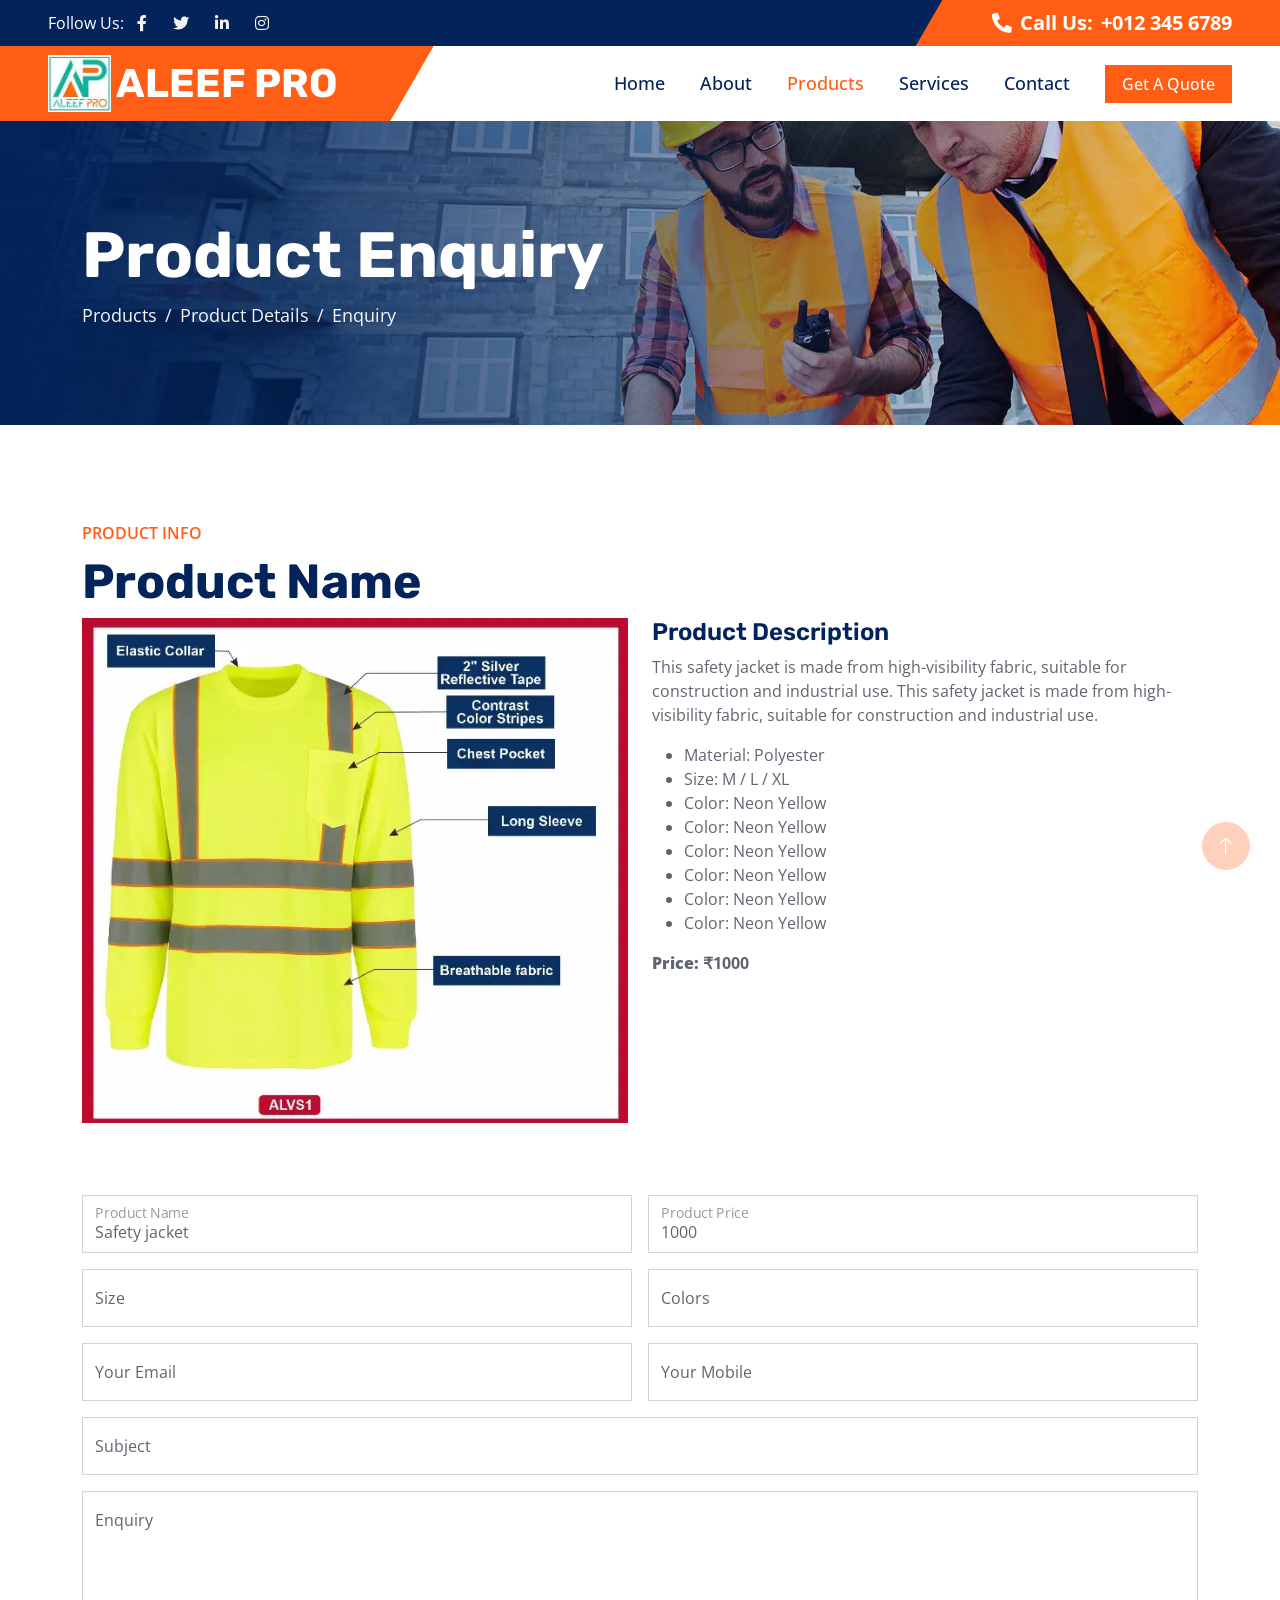
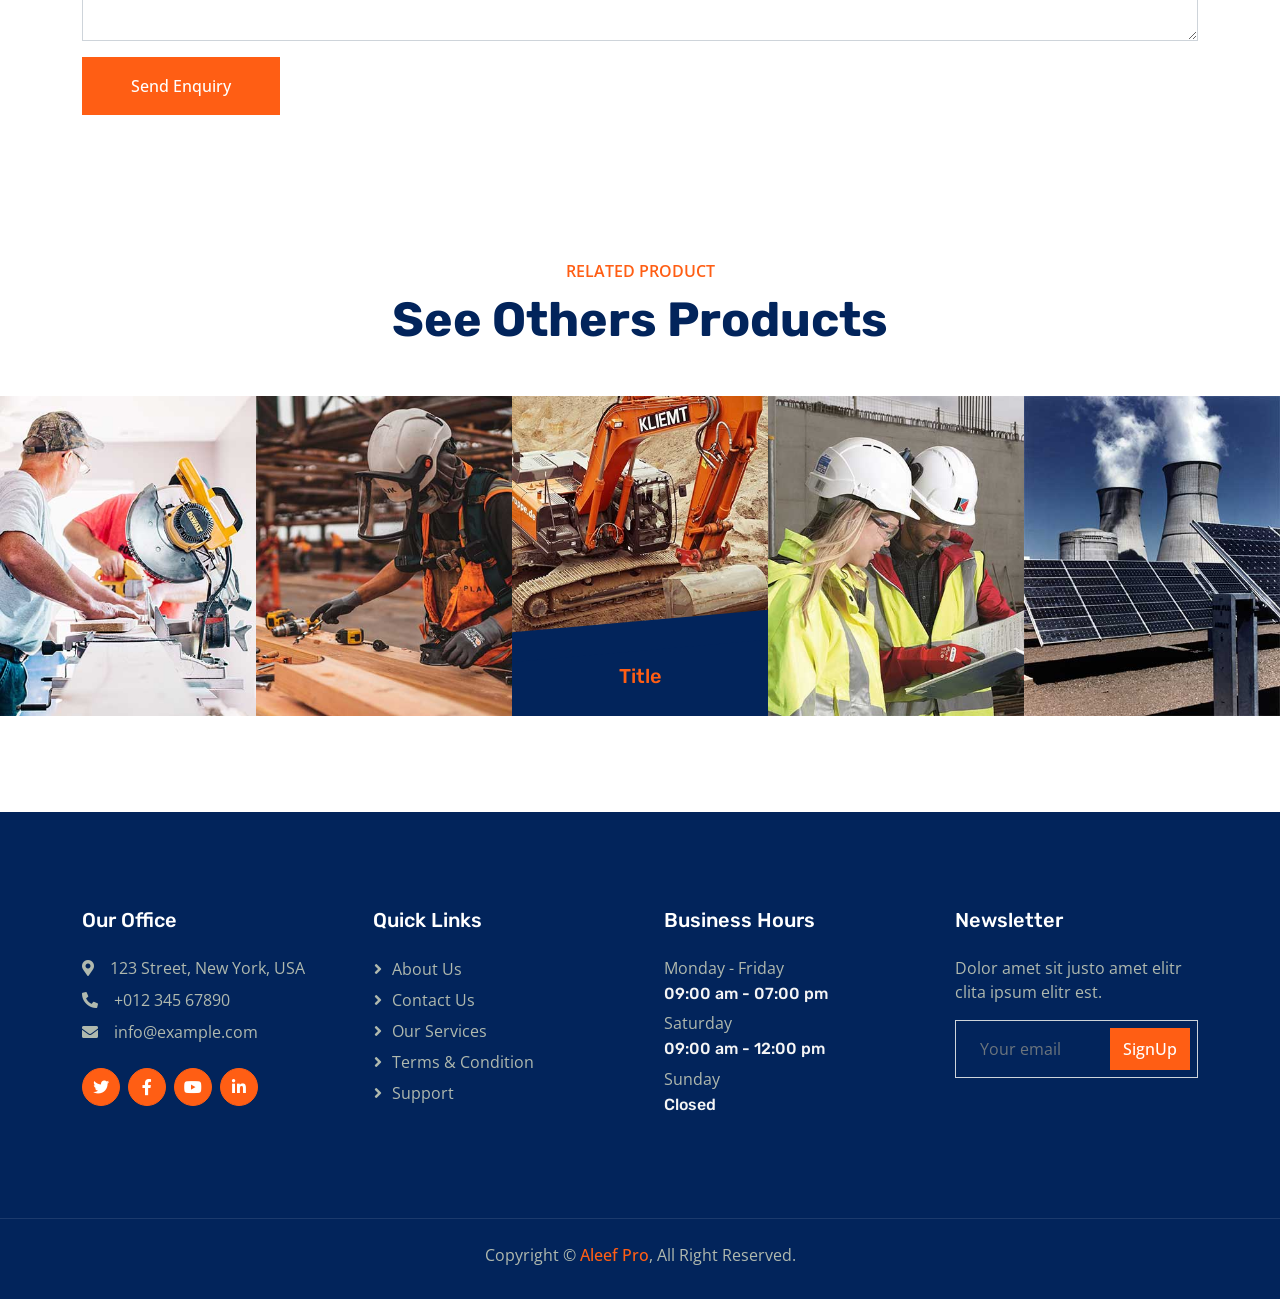
<file: product-enquiry.html>
<!DOCTYPE html>
<html lang="en">
  <head>
    <meta charset="utf-8" />
    <title>Product Enquiry Page</title>
    <meta content="width=device-width, initial-scale=1.0" name="viewport" />
    <meta content="" name="keywords" />
    <meta content="" name="description" />

    <!-- Favicon -->
    <link href="img/favicon.ico" rel="icon" />

    <!-- Google Web Fonts -->
    <link rel="preconnect" href="https://fonts.googleapis.com" />
    <link rel="preconnect" href="https://fonts.gstatic.com" crossorigin />
    <link
      href="https://fonts.googleapis.com/css2?family=Open+Sans:wght@400;500;600&family=Rubik:wght@500;600;700&display=swap"
      rel="stylesheet"
    />

    <!-- Icon Font Stylesheet -->
    <link
      href="https://cdnjs.cloudflare.com/ajax/libs/font-awesome/5.10.0/css/all.min.css"
      rel="stylesheet"
    />
    <link
      href="https://cdn.jsdelivr.net/npm/bootstrap-icons@1.4.1/font/bootstrap-icons.css"
      rel="stylesheet"
    />

    <!-- Libraries Stylesheet -->
    <link href="lib/animate/animate.min.css" rel="stylesheet" />
    <link href="lib/owlcarousel/assets/owl.carousel.min.css" rel="stylesheet" />

    <!-- Customized Bootstrap Stylesheet -->
    <link href="css/bootstrap.min.css" rel="stylesheet" />

    <!-- Template Stylesheet -->
    <link href="css/style.css" rel="stylesheet" />
  </head>

  <body>
    <!-- Spinner Start -->
    <div
      id="spinner"
      class="show bg-white position-fixed translate-middle w-100 vh-100 top-50 start-50 d-flex align-items-center justify-content-center"
    >
      <div
        class="spinner-border text-primary"
        role="status"
        style="width: 3rem; height: 3rem"
      ></div>
    </div>
    <!-- Spinner End -->

    <!-- Topbar Start -->
    <div class="container-fluid bg-dark px-0">
      <div class="row g-0 d-none d-lg-flex">
        <div class="col-lg-6 ps-5 text-start">
          <div class="h-100 d-inline-flex align-items-center text-white">
            <span>Follow Us:</span>
            <a class="btn btn-link text-light" href=""
              ><i class="fab fa-facebook-f"></i
            ></a>
            <a class="btn btn-link text-light" href=""
              ><i class="fab fa-twitter"></i
            ></a>
            <a class="btn btn-link text-light" href=""
              ><i class="fab fa-linkedin-in"></i
            ></a>
            <a class="btn btn-link text-light" href=""
              ><i class="fab fa-instagram"></i
            ></a>
          </div>
        </div>
        <div class="col-lg-6 text-end">
          <div
            class="h-100 topbar-right d-inline-flex align-items-center text-white py-2 px-5"
          >
            <span class="fs-5 fw-bold me-2"
              ><i class="fa fa-phone-alt me-2"></i>Call Us:</span
            >
            <span class="fs-5 fw-bold">+012 345 6789</span>
          </div>
        </div>
      </div>
    </div>
    <!-- Topbar End -->

    <!-- Navbar Start -->
    <nav
      class="navbar navbar-expand-lg bg-white navbar-light sticky-top py-0 pe-5"
    >
      <a href="index.html" class="navbar-brand ps-5 me-0">
        <img src="img/logo1.webp" width="63" alt="Logo" /> &nbsp;
        <h1 class="text-white m-0">ALEEF PRO</h1>
      </a>
      <button
        type="button"
        class="navbar-toggler me-0"
        data-bs-toggle="collapse"
        data-bs-target="#navbarCollapse"
      >
        <span class="navbar-toggler-icon"></span>
      </button>
      <div class="collapse navbar-collapse" id="navbarCollapse">
        <div class="navbar-nav ms-auto p-4 p-lg-0">
          <a href="index.html" class="nav-item nav-link">Home</a>
          <a href="about.html" class="nav-item nav-link">About</a>
          <a href="products.html" class="nav-item nav-link active">Products</a>
          <a href="service.html" class="nav-item nav-link">Services</a>
          <!-- <div class="nav-item dropdown">
            <a
              href="#"
              class="nav-link dropdown-toggle"
              data-bs-toggle="dropdown"
              >Services</a
            >
            <div class="dropdown-menu bg-light m-0">
              <a href="project.html" class="dropdown-item">Projects</a>
              <a href="feature.html" class="dropdown-item">Features</a>
              <a href="team.html" class="dropdown-item">Our Team</a>
              <a href="testimonial.html" class="dropdown-item">Testimonial</a>
              <a href="404.html" class="dropdown-item">404 Page</a>
            </div>
          </div> -->
          <a href="contact.html" class="nav-item nav-link">Contact</a>
        </div>
        <a href="" class="btn btn-primary px-3 d-none d-lg-block"
          >Get A Quote</a
        >
      </div>
    </nav>
    <!-- Navbar End -->

    <!-- Page Header Start -->
    <div
      class="container-fluid page-header py-5 mb-5 wow fadeIn"
      data-wow-delay="0.1s"
    >
      <div class="container py-5">
        <h1 class="display-3 text-white animated slideInRight">
          Product Enquiry
        </h1>
        <nav aria-label="breadcrumb">
          <ol class="breadcrumb animated slideInRight mb-0">
            <li class="breadcrumb-item"><a href="#">Products</a></li>
            <li class="breadcrumb-item active" aria-current="page">
              Product Details
            </li>
            <li class="breadcrumb-item active" aria-current="page">Enquiry</li>
          </ol>
        </nav>
      </div>
    </div>
    <!-- Page Header End -->

    <!-- Product Details Start -->
    <div class="container-xxl py-5">
      <div class="container">
        <div class="text-start mx-auto wow fadeInUp" data-wow-delay="0.1s">
          <p class="fw-medium text-uppercase text-primary mb-2">Product Info</p>
          <h1 class="display-5 mb-2">Product Name</h1>
        </div>

        <div class="row g-4">
          <!-- Left side: Product Image -->
          <div class="col-lg-6 col-md-6 wow fadeInUp" data-wow-delay="0.1s">
            <div class="team-item">
              <img class="img-fluid" src="img/1.webp" alt="Product Image" />
            </div>
          </div>

          <!-- Right side: Product Details -->
          <div class="col-lg-6 col-md-6 wow fadeInUp" data-wow-delay="0.3s">
            <div class="mt-4 mt-lg-0">
              <h4>Product Description</h4>
              <p>
                This safety jacket is made from high-visibility fabric, suitable
                for construction and industrial use. This safety jacket is made
                from high-visibility fabric, suitable for construction and
                industrial use.
              </p>
              <ul>
                <li>Material: Polyester</li>
                <li>Size: M / L / XL</li>
                <li>Color: Neon Yellow</li>
                <li>Color: Neon Yellow</li>
                <li>Color: Neon Yellow</li>
                <li>Color: Neon Yellow</li>
                <li>Color: Neon Yellow</li>
                <li>Color: Neon Yellow</li>
              </ul>
              <p class="fw-bold"><strong>Price:</strong> ₹1000</p>
            </div>
          </div>
        </div>

        <!-- Enquiry Form -->
        <div class="row g-4 mt-5">
          <div class="col-lg-12 col-md-6 wow fadeInUp" data-wow-delay="0.5s">
            <form>
              <div class="row g-3">
                <div class="col-md-6">
                  <div class="form-floating">
                    <input
                      type="text"
                      class="form-control"
                      id="name"
                      value="Safety jacket"
                    />
                    <label for="name">Product Name</label>
                  </div>
                </div>

                <div class="col-md-6">
                  <div class="form-floating">
                    <input
                      type="text"
                      class="form-control"
                      id="name"
                      value="1000"
                    />
                    <label for="name">Product Price</label>
                  </div>
                </div>

                <div class="col-md-6">
                  <div class="form-floating">
                    <input
                      type="text"
                      class="form-control"
                      id="name"
                      placeholder="Size"
                    />
                    <label for="name">Size</label>
                  </div>
                </div>

                <div class="col-md-6">
                  <div class="form-floating">
                    <input
                      type="text"
                      class="form-control"
                      id="name"
                      placeholder="Size"
                    />
                    <label for="name">Colors</label>
                  </div>
                </div>

                <div class="col-md-6">
                  <div class="form-floating">
                    <input
                      type="email"
                      class="form-control"
                      id="email"
                      placeholder="Your Email"
                    />
                    <label for="email">Your Email</label>
                  </div>
                </div>

                <div class="col-md-6">
                  <div class="form-floating">
                    <input
                      type="email"
                      class="form-control"
                      id="text"
                      placeholder="Your Mobile"
                    />
                    <label for="email">Your Mobile</label>
                  </div>
                </div>

                <div class="col-12">
                  <div class="form-floating">
                    <input
                      type="text"
                      class="form-control"
                      id="subject"
                      placeholder="Subject"
                    />
                    <label for="subject">Subject</label>
                  </div>
                </div>
                <div class="col-12">
                  <div class="form-floating">
                    <textarea
                      class="form-control"
                      placeholder="Leave a message here"
                      id="message"
                      style="height: 150px"
                    ></textarea>
                    <label for="message">Enquiry</label>
                  </div>
                </div>
                <div class="col-12">
                  <button class="btn btn-primary py-3 px-5" type="submit">
                    Send Enquiry
                  </button>
                </div>
              </div>
            </form>
          </div>
        </div>
      </div>
    </div>
    <!-- Product Details End -->

    <!-- Others Products Start -->
    <div class="container-fluid py-5 my-5 px-0">
      <div
        class="text-center mx-auto wow fadeIn"
        data-wow-delay="0.1s"
        style="max-width: 600px"
      >
        <p class="fw-medium text-uppercase text-primary mb-2">
          Related Product
        </p>
        <h1 class="display-5 mb-5">See Others Products</h1>
      </div>
      <div
        class="owl-carousel project-carousel bg-dark wow fadeIn"
        data-wow-delay="0.1s"
      >
        <a class="project-item" href="">
          <img class="img-fluid" src="img/project-1.jpg" alt="" />
          <div class="project-title">
            <h5 class="text-primary mb-0">Title</h5>
          </div>
        </a>
        <a class="project-item" href="">
          <img class="img-fluid" src="img/project-2.jpg" alt="" />
          <div class="project-title">
            <h5 class="text-primary mb-0">Title</h5>
          </div>
        </a>
        <a class="project-item" href="">
          <img class="img-fluid" src="img/project-3.jpg" alt="" />
          <div class="project-title">
            <h5 class="text-primary mb-0">Title</h5>
          </div>
        </a>
        <a class="project-item" href="">
          <img class="img-fluid" src="img/project-4.jpg" alt="" />
          <div class="project-title">
            <h5 class="text-primary mb-0">Title</h5>
          </div>
        </a>
        <a class="project-item" href="">
          <img class="img-fluid" src="img/project-5.jpg" alt="" />
          <div class="project-title">
            <h5 class="text-primary mb-0">Title</h5>
          </div>
        </a>
        <a class="project-item" href="">
          <img class="img-fluid" src="img/project-6.jpg" alt="" />
          <div class="project-title">
            <h5 class="text-primary mb-0">Title</h5>
          </div>
        </a>
      </div>
    </div>
    <!-- Others Products End -->

    <!-- Footer Start -->
    <div
      class="container-fluid bg-dark footer mt-5 py-5 wow fadeIn"
      data-wow-delay="0.1s"
    >
      <div class="container py-5">
        <div class="row g-5">
          <div class="col-lg-3 col-md-6">
            <h5 class="text-white mb-4">Our Office</h5>
            <p class="mb-2">
              <i class="fa fa-map-marker-alt me-3"></i>123 Street, New York, USA
            </p>
            <p class="mb-2">
              <i class="fa fa-phone-alt me-3"></i>+012 345 67890
            </p>
            <p class="mb-2">
              <i class="fa fa-envelope me-3"></i>info@example.com
            </p>
            <div class="d-flex pt-3">
              <a class="btn btn-square btn-primary rounded-circle me-2" href=""
                ><i class="fab fa-twitter"></i
              ></a>
              <a class="btn btn-square btn-primary rounded-circle me-2" href=""
                ><i class="fab fa-facebook-f"></i
              ></a>
              <a class="btn btn-square btn-primary rounded-circle me-2" href=""
                ><i class="fab fa-youtube"></i
              ></a>
              <a class="btn btn-square btn-primary rounded-circle me-2" href=""
                ><i class="fab fa-linkedin-in"></i
              ></a>
            </div>
          </div>
          <div class="col-lg-3 col-md-6">
            <h5 class="text-white mb-4">Quick Links</h5>
            <a class="btn btn-link" href="">About Us</a>
            <a class="btn btn-link" href="">Contact Us</a>
            <a class="btn btn-link" href="">Our Services</a>
            <a class="btn btn-link" href="">Terms & Condition</a>
            <a class="btn btn-link" href="">Support</a>
          </div>
          <div class="col-lg-3 col-md-6">
            <h5 class="text-white mb-4">Business Hours</h5>
            <p class="mb-1">Monday - Friday</p>
            <h6 class="text-light">09:00 am - 07:00 pm</h6>
            <p class="mb-1">Saturday</p>
            <h6 class="text-light">09:00 am - 12:00 pm</h6>
            <p class="mb-1">Sunday</p>
            <h6 class="text-light">Closed</h6>
          </div>
          <div class="col-lg-3 col-md-6">
            <h5 class="text-white mb-4">Newsletter</h5>
            <p>Dolor amet sit justo amet elitr clita ipsum elitr est.</p>
            <div class="position-relative w-100">
              <input
                class="form-control bg-transparent w-100 py-3 ps-4 pe-5"
                type="text"
                placeholder="Your email"
              />
              <button
                type="button"
                class="btn btn-primary py-2 position-absolute top-0 end-0 mt-2 me-2"
              >
                SignUp
              </button>
            </div>
          </div>
        </div>
      </div>
    </div>
    <!-- Footer End -->

    <!-- Copyright Start -->
    <div class="container-fluid copyright bg-dark py-4">
      <div class="container text-center">
        <p class="mb-2">
          Copyright &copy; <a class="fw-semi-bold" href="#">Aleef Pro</a>, All
          Right Reserved.
        </p>
        <!-- <p class="mb-0">Designed By <a class="fw-semi-bold" href="https://htmlcodex.com">HTML Codex</a> Distributed
                By: <a href="https://themewagon.com">ThemeWagon</a> </p> -->
      </div>
    </div>
    <!-- Copyright End -->

    <!-- Back to Top -->
    <a
      href="#"
      class="btn btn-lg btn-primary btn-lg-square rounded-circle back-to-top"
      ><i class="bi bi-arrow-up"></i
    ></a>

    <!-- JavaScript Libraries -->
    <script src="https://code.jquery.com/jquery-3.4.1.min.js"></script>
    <script src="https://cdn.jsdelivr.net/npm/bootstrap@5.0.0/dist/js/bootstrap.bundle.min.js"></script>
    <script src="lib/wow/wow.min.js"></script>
    <script src="lib/easing/easing.min.js"></script>
    <script src="lib/waypoints/waypoints.min.js"></script>
    <script src="lib/owlcarousel/owl.carousel.min.js"></script>
    <script src="lib/counterup/counterup.min.js"></script>

    <!-- Template Javascript -->
    <script src="js/main.js"></script>
  </body>
</html>
</file>
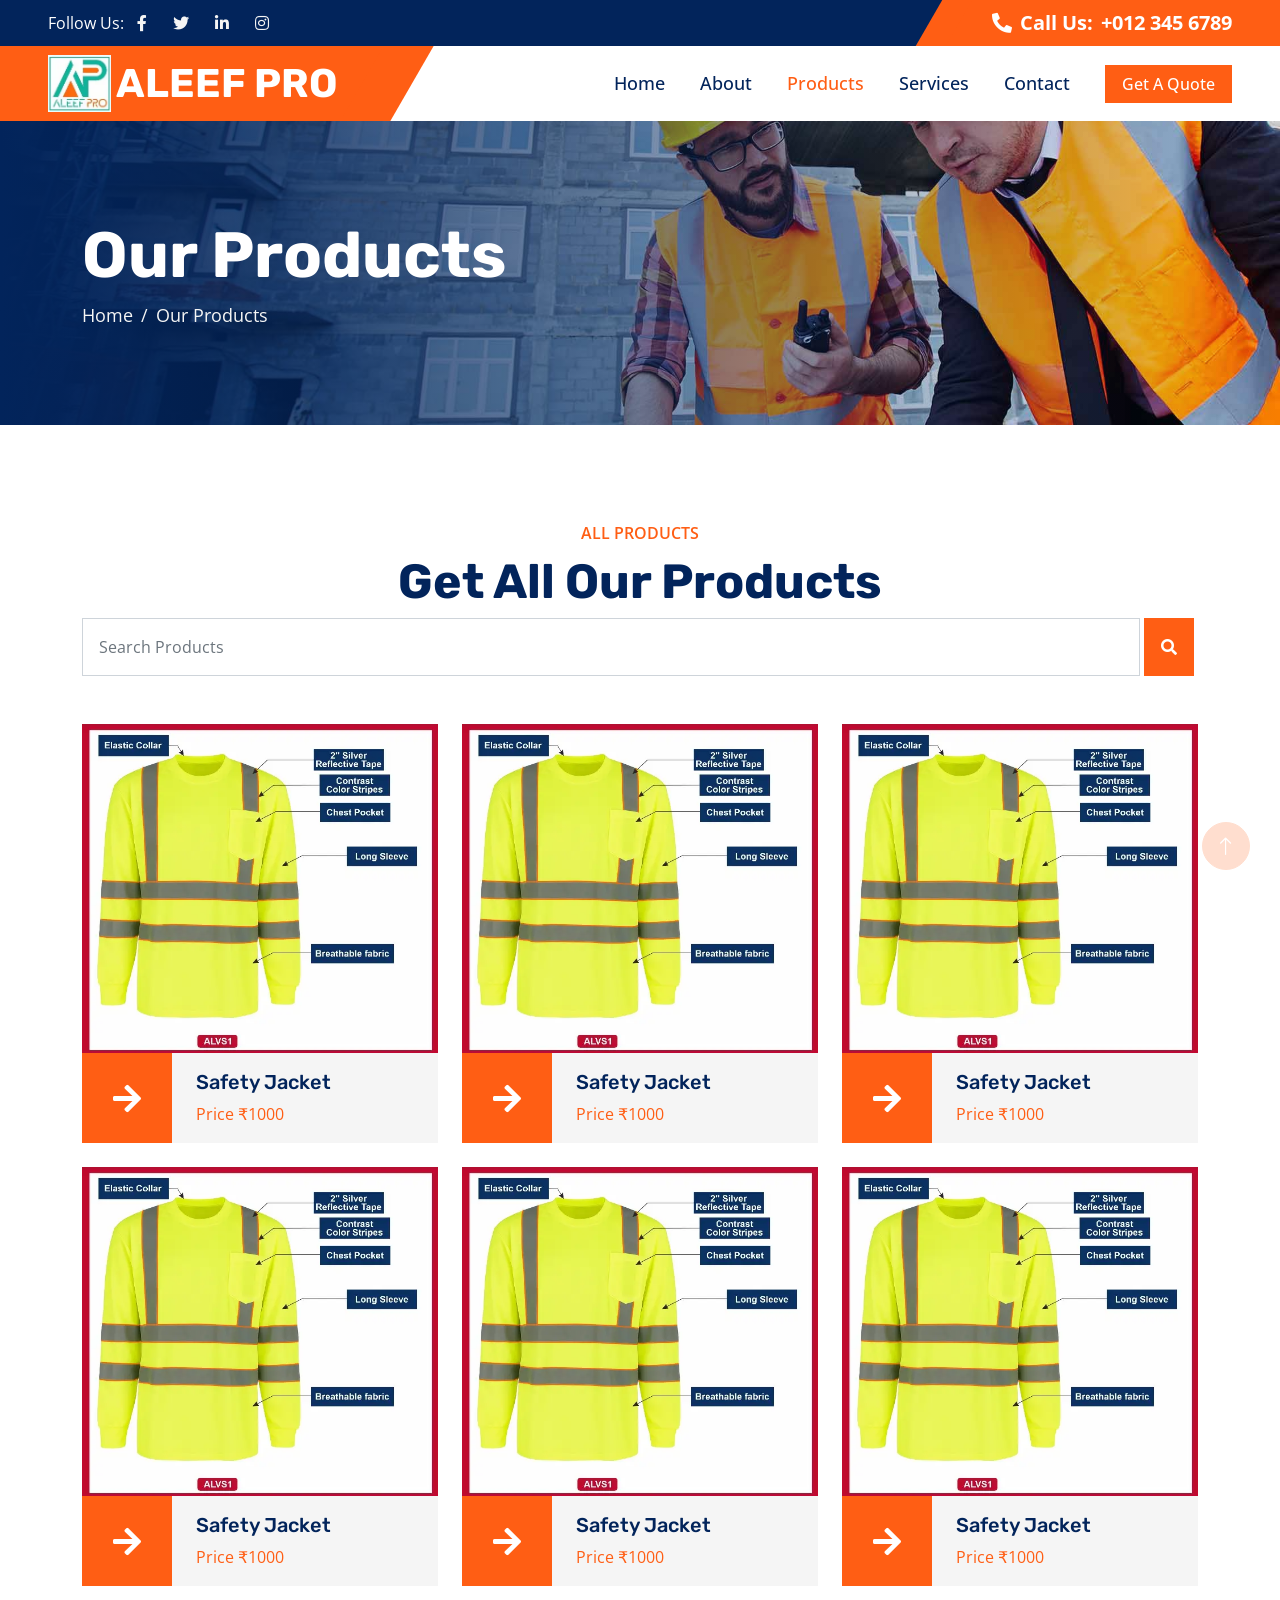
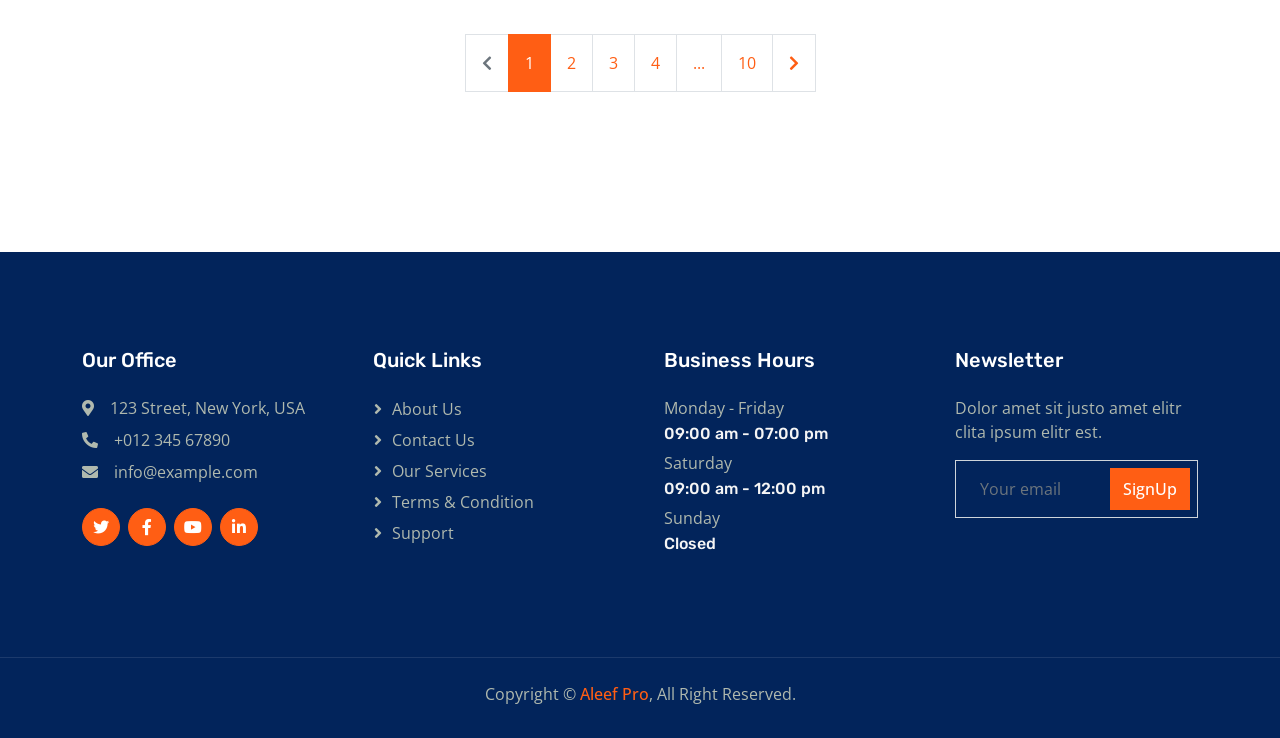
<file: products.html>
<!DOCTYPE html>
<html lang="en">
  <head>
    <meta charset="utf-8" />
    <title>Products Page</title>
    <meta content="width=device-width, initial-scale=1.0" name="viewport" />
    <meta content="" name="keywords" />
    <meta content="" name="description" />

    <!-- Favicon -->
    <link href="img/favicon.ico" rel="icon" />

    <!-- Google Web Fonts -->
    <link rel="preconnect" href="https://fonts.googleapis.com" />
    <link rel="preconnect" href="https://fonts.gstatic.com" crossorigin />
    <link
      href="https://fonts.googleapis.com/css2?family=Open+Sans:wght@400;500;600&family=Rubik:wght@500;600;700&display=swap"
      rel="stylesheet"
    />

    <!-- Icon Font Stylesheet -->
    <link
      href="https://cdnjs.cloudflare.com/ajax/libs/font-awesome/5.10.0/css/all.min.css"
      rel="stylesheet"
    />
    <link
      href="https://cdn.jsdelivr.net/npm/bootstrap-icons@1.4.1/font/bootstrap-icons.css"
      rel="stylesheet"
    />

    <!-- Libraries Stylesheet -->
    <link href="lib/animate/animate.min.css" rel="stylesheet" />
    <link href="lib/owlcarousel/assets/owl.carousel.min.css" rel="stylesheet" />

    <!-- Customized Bootstrap Stylesheet -->
    <link href="css/bootstrap.min.css" rel="stylesheet" />

    <!-- Template Stylesheet -->
    <link href="css/style.css" rel="stylesheet" />
  </head>

  <body>
    <!-- Spinner Start -->
    <div
      id="spinner"
      class="show bg-white position-fixed translate-middle w-100 vh-100 top-50 start-50 d-flex align-items-center justify-content-center"
    >
      <div
        class="spinner-border text-primary"
        role="status"
        style="width: 3rem; height: 3rem"
      ></div>
    </div>
    <!-- Spinner End -->

    <!-- Topbar Start -->
    <div class="container-fluid bg-dark px-0">
      <div class="row g-0 d-none d-lg-flex">
        <div class="col-lg-6 ps-5 text-start">
          <div class="h-100 d-inline-flex align-items-center text-white">
            <span>Follow Us:</span>
            <a class="btn btn-link text-light" href=""
              ><i class="fab fa-facebook-f"></i
            ></a>
            <a class="btn btn-link text-light" href=""
              ><i class="fab fa-twitter"></i
            ></a>
            <a class="btn btn-link text-light" href=""
              ><i class="fab fa-linkedin-in"></i
            ></a>
            <a class="btn btn-link text-light" href=""
              ><i class="fab fa-instagram"></i
            ></a>
          </div>
        </div>
        <div class="col-lg-6 text-end">
          <div
            class="h-100 topbar-right d-inline-flex align-items-center text-white py-2 px-5"
          >
            <span class="fs-5 fw-bold me-2"
              ><i class="fa fa-phone-alt me-2"></i>Call Us:</span
            >
            <span class="fs-5 fw-bold">+012 345 6789</span>
          </div>
        </div>
      </div>
    </div>
    <!-- Topbar End -->

    <!-- Navbar Start -->
    <nav
      class="navbar navbar-expand-lg bg-white navbar-light sticky-top py-0 pe-5"
    >
      <a href="index.html" class="navbar-brand ps-5 me-0">
        <img src="img/logo1.webp" width="63" alt="Logo" /> &nbsp;
        <h1 class="text-white m-0">ALEEF PRO</h1>
      </a>
      <button
        type="button"
        class="navbar-toggler me-0"
        data-bs-toggle="collapse"
        data-bs-target="#navbarCollapse"
      >
        <span class="navbar-toggler-icon"></span>
      </button>
      <div class="collapse navbar-collapse" id="navbarCollapse">
        <div class="navbar-nav ms-auto p-4 p-lg-0">
          <a href="index.html" class="nav-item nav-link">Home</a>
          <a href="about.html" class="nav-item nav-link">About</a>
          <a href="products.html" class="nav-item nav-link active">Products</a>
          <a href="service.html" class="nav-item nav-link">Services</a>
          <!-- <div class="nav-item dropdown">
            <a
              href="#"
              class="nav-link dropdown-toggle"
              data-bs-toggle="dropdown"
              >Services</a
            >
            <div class="dropdown-menu bg-light m-0">
              <a href="project.html" class="dropdown-item">Projects</a>
              <a href="feature.html" class="dropdown-item">Features</a>
              <a href="team.html" class="dropdown-item">Our Team</a>
              <a href="testimonial.html" class="dropdown-item">Testimonial</a>
              <a href="404.html" class="dropdown-item">404 Page</a>
            </div>
          </div> -->
          <a href="contact.html" class="nav-item nav-link">Contact</a>
        </div>
        <a href="" class="btn btn-primary px-3 d-none d-lg-block"
          >Get A Quote</a
        >
      </div>
    </nav>
    <!-- Navbar End -->

    <!-- Page Header Start -->
    <div
      class="container-fluid page-header py-5 mb-5 wow fadeIn"
      data-wow-delay="0.1s"
    >
      <div class="container py-5">
        <h1 class="display-3 text-white animated slideInRight">Our Products</h1>
        <nav aria-label="breadcrumb">
          <ol class="breadcrumb animated slideInRight mb-0">
            <li class="breadcrumb-item"><a href="#">Home</a></li>
            <li class="breadcrumb-item active" aria-current="page">
              Our Products
            </li>
          </ol>
        </nav>
      </div>
    </div>
    <!-- Page Header End -->

    <!-- Products Start -->
    <div class="container-xxl py-5">
      <div class="container">
        <div
          class="text-center mx-auto wow fadeInUp"
          data-wow-delay="0.1s"
          style="max-width: 600px"
        >
          <p class="fw-medium text-uppercase text-primary mb-2">All Products</p>
          <h1 class="display-5 mb-2">Get All Our Products</h1>
        </div>

        <div
          class="text-center d-flex mx-auto wow fadeInUp mb-5"
          data-wow-delay="0.1s"
        >
          <input
            type="search"
            class="form-control rounded p-3"
            placeholder="Search Products"
          />
          <a class="btn btn-primary rounded p-3 mx-1" type="submit"
            ><i class="fa fa-search"></i
          ></a>
        </div>

        <div class="row g-4">
          <div class="col-lg-4 col-md-6 wow fadeInUp" data-wow-delay="0.1s">
            <div class="team-item">
              <img class="img-fluid" src="img/1.webp" alt="Product Image" />
              <div class="d-flex">
                <div
                  class="flex-shrink-0 btn-square bg-primary"
                  style="width: 90px; height: 90px"
                >
                  <i class="fa fa-2x fa-arrow-right text-white"></i>
                </div>
                <div
                  class="position-relative overflow-hidden bg-light d-flex flex-column justify-content-center w-100 ps-4"
                  style="height: 90px"
                >
                  <h5>Safety Jacket</h5>
                  <span class="text-primary">Price ₹1000</span>
                  <div class="team-social">
                    <a class="btn btn-dark rounded p-1 mx-1" href="product-details.html"
                      >Read More</a
                    >
                  </div>
                </div>
              </div>
            </div>
          </div>

          <div class="col-lg-4 col-md-6 wow fadeInUp" data-wow-delay="0.1s">
            <div class="team-item">
              <img class="img-fluid" src="img/1.webp" alt="Product Image" />
              <div class="d-flex">
                <div
                  class="flex-shrink-0 btn-square bg-primary"
                  style="width: 90px; height: 90px"
                >
                  <i class="fa fa-2x fa-arrow-right text-white"></i>
                </div>
                <div
                  class="position-relative overflow-hidden bg-light d-flex flex-column justify-content-center w-100 ps-4"
                  style="height: 90px"
                >
                  <h5>Safety Jacket</h5>
                  <span class="text-primary">Price ₹1000</span>
                  <div class="team-social">
                    <a class="btn btn-dark rounded p-1 mx-1" href="product-details.html"
                      >Read More</a
                    >
                  </div>
                </div>
              </div>
            </div>
          </div>

          <div class="col-lg-4 col-md-6 wow fadeInUp" data-wow-delay="0.1s">
            <div class="team-item">
              <img class="img-fluid" src="img/1.webp" alt="Product Image" />
              <div class="d-flex">
                <div
                  class="flex-shrink-0 btn-square bg-primary"
                  style="width: 90px; height: 90px"
                >
                  <i class="fa fa-2x fa-arrow-right text-white"></i>
                </div>
                <div
                  class="position-relative overflow-hidden bg-light d-flex flex-column justify-content-center w-100 ps-4"
                  style="height: 90px"
                >
                  <h5>Safety Jacket</h5>
                  <span class="text-primary">Price ₹1000</span>
                  <div class="team-social">
                    <a class="btn btn-dark rounded p-1 mx-1" href="product-details.html"
                      >Read More</a
                    >
                  </div>
                </div>
              </div>
            </div>
          </div>

          <div class="col-lg-4 col-md-6 wow fadeInUp" data-wow-delay="0.1s">
            <div class="team-item">
              <img class="img-fluid" src="img/1.webp" alt="Product Image" />
              <div class="d-flex">
                <div
                  class="flex-shrink-0 btn-square bg-primary"
                  style="width: 90px; height: 90px"
                >
                  <i class="fa fa-2x fa-arrow-right text-white"></i>
                </div>
                <div
                  class="position-relative overflow-hidden bg-light d-flex flex-column justify-content-center w-100 ps-4"
                  style="height: 90px"
                >
                  <h5>Safety Jacket</h5>
                  <span class="text-primary">Price ₹1000</span>
                  <div class="team-social">
                    <a class="btn btn-dark rounded p-1 mx-1" href="product-details.html"
                      >Read More</a
                    >
                  </div>
                </div>
              </div>
            </div>
          </div>

          <div class="col-lg-4 col-md-6 wow fadeInUp" data-wow-delay="0.1s">
            <div class="team-item">
              <img class="img-fluid" src="img/1.webp" alt="Product Image" />
              <div class="d-flex">
                <div
                  class="flex-shrink-0 btn-square bg-primary"
                  style="width: 90px; height: 90px"
                >
                  <i class="fa fa-2x fa-arrow-right text-white"></i>
                </div>
                <div
                  class="position-relative overflow-hidden bg-light d-flex flex-column justify-content-center w-100 ps-4"
                  style="height: 90px"
                >
                  <h5>Safety Jacket</h5>
                  <span class="text-primary">Price ₹1000</span>
                  <div class="team-social">
                    <a class="btn btn-dark rounded p-1 mx-1" href="product-details.html"
                      >Read More</a
                    >
                  </div>
                </div>
              </div>
            </div>
          </div>

          <div class="col-lg-4 col-md-6 wow fadeInUp" data-wow-delay="0.1s">
            <div class="team-item">
              <img class="img-fluid" src="img/1.webp" alt="Product Image" />
              <div class="d-flex">
                <div
                  class="flex-shrink-0 btn-square bg-primary"
                  style="width: 90px; height: 90px"
                >
                  <i class="fa fa-2x fa-arrow-right text-white"></i>
                </div>
                <div
                  class="position-relative overflow-hidden bg-light d-flex flex-column justify-content-center w-100 ps-4"
                  style="height: 90px"
                >
                  <h5>Safety Jacket</h5>
                  <span class="text-primary">Price ₹1000</span>
                  <div class="team-social">
                    <a class="btn btn-dark rounded p-1 mx-1" href="product-details.html"
                      >Read More</a
                    >
                  </div>
                </div>
              </div>
            </div>
          </div>
        </div>

        <!-- pagination in center -->
        <div
          class="text-center mx-auto wow fadeInUp mb-5 mt-5"
          data-wow-delay="0.1s"
        >
          <div class="row g-4">
            <div class="col-12 d-flex justify-content-center">
              <nav>
                <ul class="pagination">
                  <li class="page-item disabled">
                    <a class="page-link p-3" href="#" tabindex="-1"><i class="fa fa-chevron-left"></i></a>
                  </li>
                  <li class="page-item active">
                    <a class="page-link p-3" href="#">1</a>
                  </li>
                  <li class="page-item">
                    <a class="page-link p-3" href="#">2</a>
                  </li>
                  <li class="page-item">
                    <a class="page-link p-3" href="#">3</a>
                  </li>

                  <li class="page-item">
                    <a class="page-link p-3" href="#">4</a>
                  </li>

                  <li class="page-item">
                    <a class="page-link p-3" href="#">...</a>
                  </li>

                  <li class="page-item">
                    <a class="page-link p-3" href="#">10</a>
                  </li>

                  <li class="page-item">
                    <a class="page-link p-3" href="#"><i class="fa fa-chevron-right"></i></a>
                  </li>
                </ul>
              </nav>
            </div>
          </div>
        </div>



      </div>
    </div>
    <!-- Products End -->

    <!-- Footer Start -->
    <div
      class="container-fluid bg-dark footer mt-5 py-5 wow fadeIn"
      data-wow-delay="0.1s"
    >
      <div class="container py-5">
        <div class="row g-5">
          <div class="col-lg-3 col-md-6">
            <h5 class="text-white mb-4">Our Office</h5>
            <p class="mb-2">
              <i class="fa fa-map-marker-alt me-3"></i>123 Street, New York, USA
            </p>
            <p class="mb-2">
              <i class="fa fa-phone-alt me-3"></i>+012 345 67890
            </p>
            <p class="mb-2">
              <i class="fa fa-envelope me-3"></i>info@example.com
            </p>
            <div class="d-flex pt-3">
              <a class="btn btn-square btn-primary rounded-circle me-2" href=""
                ><i class="fab fa-twitter"></i
              ></a>
              <a class="btn btn-square btn-primary rounded-circle me-2" href=""
                ><i class="fab fa-facebook-f"></i
              ></a>
              <a class="btn btn-square btn-primary rounded-circle me-2" href=""
                ><i class="fab fa-youtube"></i
              ></a>
              <a class="btn btn-square btn-primary rounded-circle me-2" href=""
                ><i class="fab fa-linkedin-in"></i
              ></a>
            </div>
          </div>
          <div class="col-lg-3 col-md-6">
            <h5 class="text-white mb-4">Quick Links</h5>
            <a class="btn btn-link" href="">About Us</a>
            <a class="btn btn-link" href="">Contact Us</a>
            <a class="btn btn-link" href="">Our Services</a>
            <a class="btn btn-link" href="">Terms & Condition</a>
            <a class="btn btn-link" href="">Support</a>
          </div>
          <div class="col-lg-3 col-md-6">
            <h5 class="text-white mb-4">Business Hours</h5>
            <p class="mb-1">Monday - Friday</p>
            <h6 class="text-light">09:00 am - 07:00 pm</h6>
            <p class="mb-1">Saturday</p>
            <h6 class="text-light">09:00 am - 12:00 pm</h6>
            <p class="mb-1">Sunday</p>
            <h6 class="text-light">Closed</h6>
          </div>
          <div class="col-lg-3 col-md-6">
            <h5 class="text-white mb-4">Newsletter</h5>
            <p>Dolor amet sit justo amet elitr clita ipsum elitr est.</p>
            <div class="position-relative w-100">
              <input
                class="form-control bg-transparent w-100 py-3 ps-4 pe-5"
                type="text"
                placeholder="Your email"
              />
              <button
                type="button"
                class="btn btn-primary py-2 position-absolute top-0 end-0 mt-2 me-2"
              >
                SignUp
              </button>
            </div>
          </div>
        </div>
      </div>
    </div>
    <!-- Footer End -->

    <!-- Copyright Start -->
    <div class="container-fluid copyright bg-dark py-4">
        <div class="container text-center">
            <p class="mb-2">Copyright &copy; <a class="fw-semi-bold" href="#">Aleef Pro</a>, All Right Reserved.
            </p>
            <!-- <p class="mb-0">Designed By <a class="fw-semi-bold" href="https://htmlcodex.com">HTML Codex</a> Distributed
                By: <a href="https://themewagon.com">ThemeWagon</a> </p> -->
        </div>
    </div>
    <!-- Copyright End -->

    <!-- Back to Top -->
    <a
      href="#"
      class="btn btn-lg btn-primary btn-lg-square rounded-circle back-to-top"
      ><i class="bi bi-arrow-up"></i
    ></a>

    <!-- JavaScript Libraries -->
    <script src="https://code.jquery.com/jquery-3.4.1.min.js"></script>
    <script src="https://cdn.jsdelivr.net/npm/bootstrap@5.0.0/dist/js/bootstrap.bundle.min.js"></script>
    <script src="lib/wow/wow.min.js"></script>
    <script src="lib/easing/easing.min.js"></script>
    <script src="lib/waypoints/waypoints.min.js"></script>
    <script src="lib/owlcarousel/owl.carousel.min.js"></script>
    <script src="lib/counterup/counterup.min.js"></script>

    <!-- Template Javascript -->
    <script src="js/main.js"></script>
  </body>
</html>
</file>
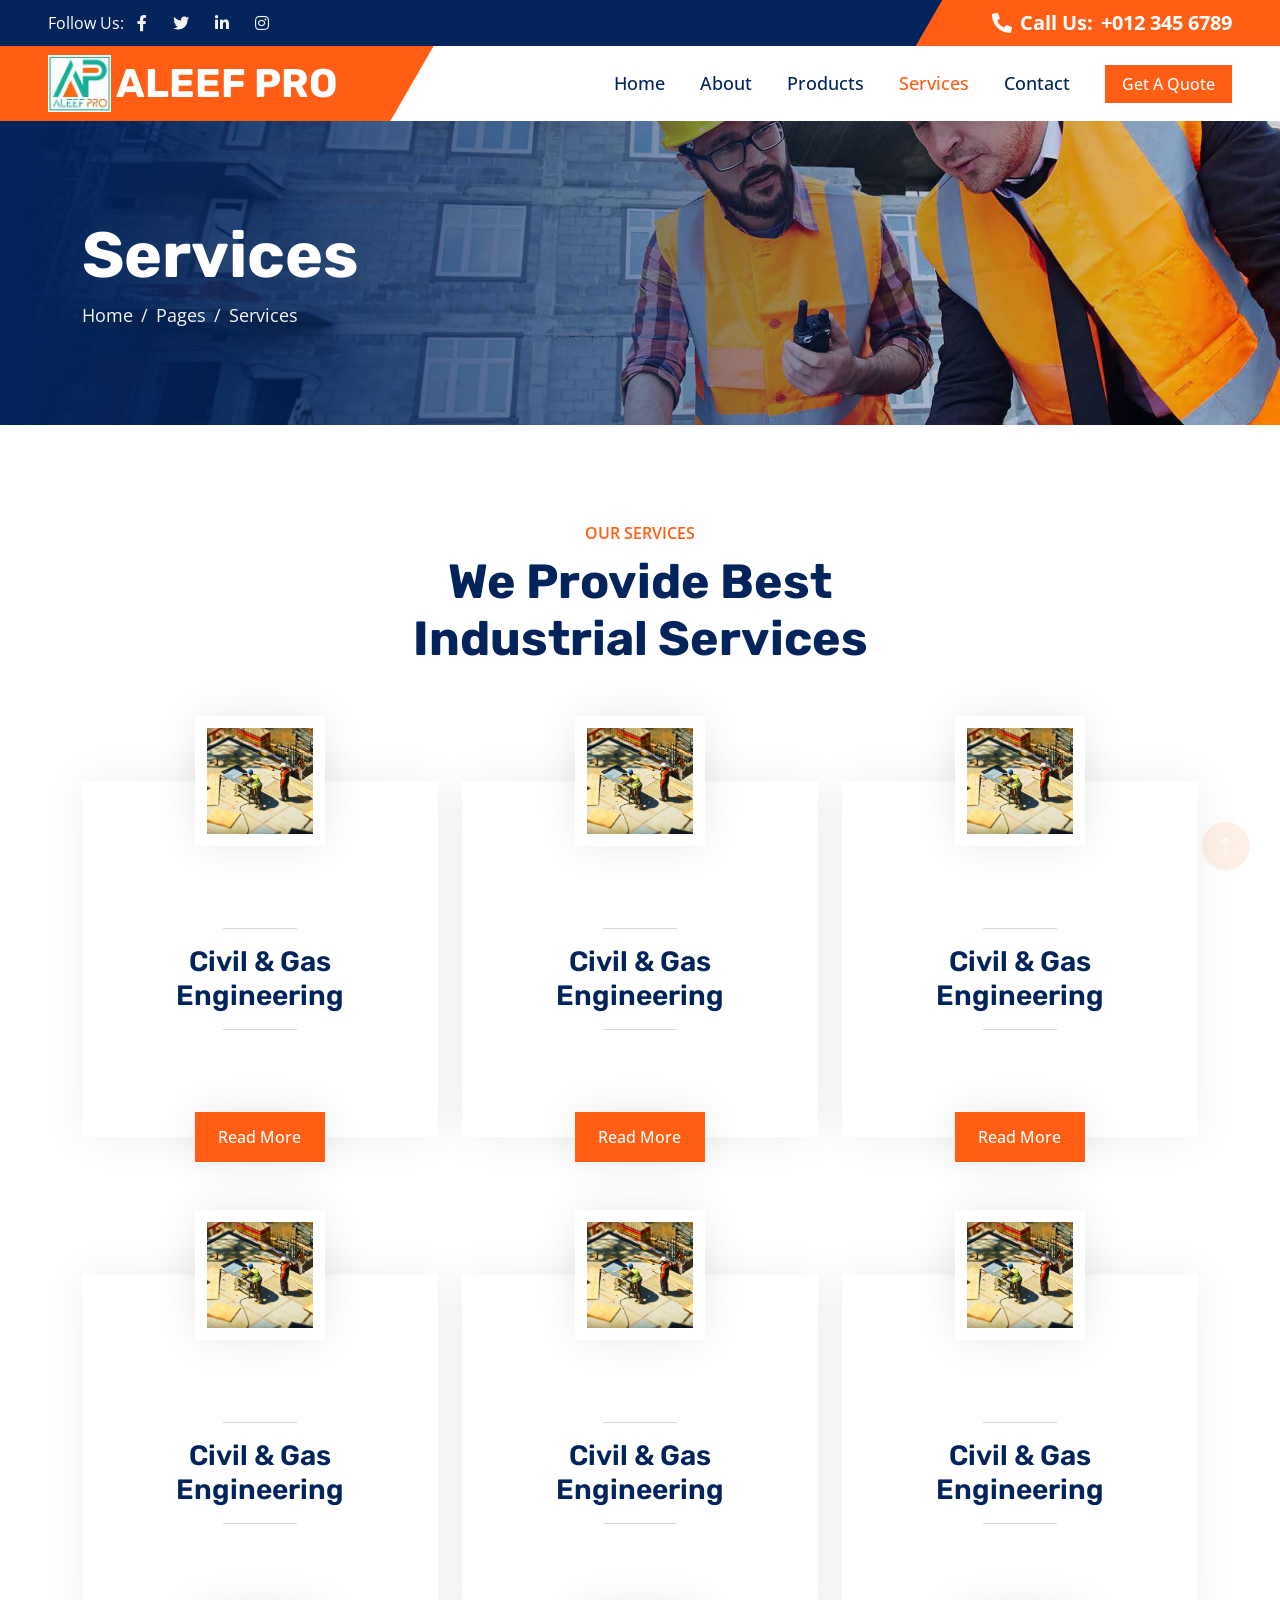
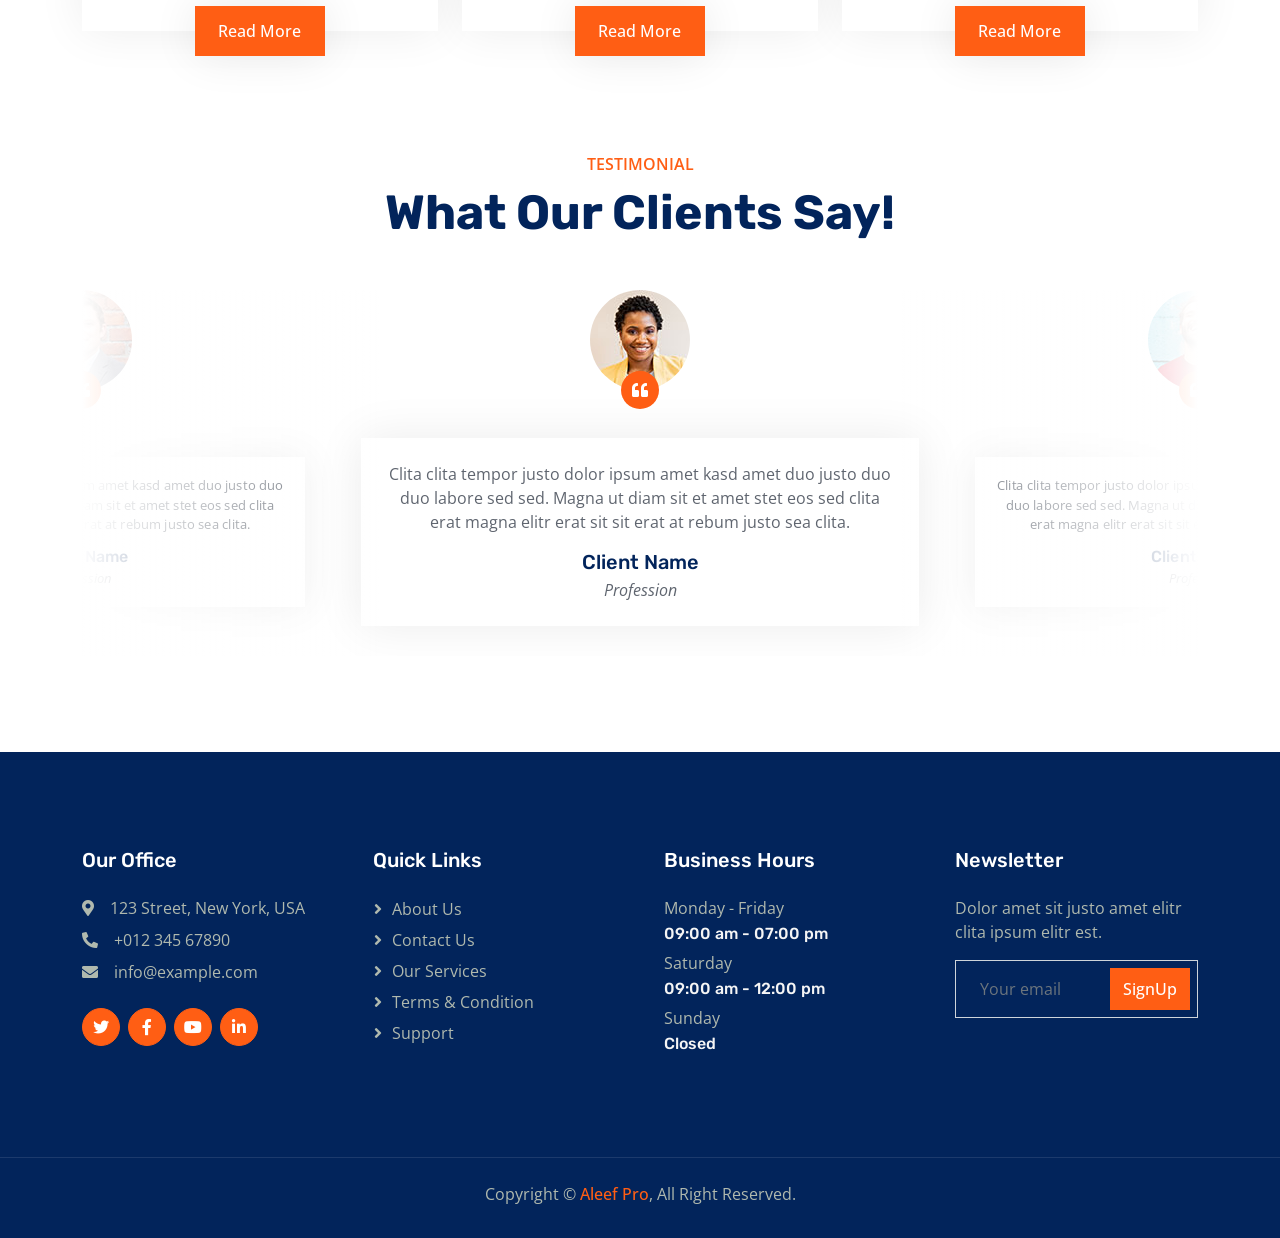
<file: service.html>
<!DOCTYPE html>
<html lang="en">

<style>
    .btn-light2 {
    color: #ffffff !important;
    background-color: #FF5E14 !important;
    border-color: #FF5E14 !important;
}

.btn-light2:hover {
    color: #ffffff !important;
    background-color: #02245B !important;
    border-color: #02245B !important;
}
</style>
<head>
    <meta charset="utf-8">
    <title>Services Page</title>
    <meta content="width=device-width, initial-scale=1.0" name="viewport">
    <meta content="" name="keywords">
    <meta content="" name="description">

    <!-- Favicon -->
    <link href="img/favicon.ico" rel="icon">

    <!-- Google Web Fonts -->
    <link rel="preconnect" href="https://fonts.googleapis.com">
    <link rel="preconnect" href="https://fonts.gstatic.com" crossorigin>
    <link
        href="https://fonts.googleapis.com/css2?family=Open+Sans:wght@400;500;600&family=Rubik:wght@500;600;700&display=swap"
        rel="stylesheet">

    <!-- Icon Font Stylesheet -->
    <link href="https://cdnjs.cloudflare.com/ajax/libs/font-awesome/5.10.0/css/all.min.css" rel="stylesheet">
    <link href="https://cdn.jsdelivr.net/npm/bootstrap-icons@1.4.1/font/bootstrap-icons.css" rel="stylesheet">

    <!-- Libraries Stylesheet -->
    <link href="lib/animate/animate.min.css" rel="stylesheet">
    <link href="lib/owlcarousel/assets/owl.carousel.min.css" rel="stylesheet">

    <!-- Customized Bootstrap Stylesheet -->
    <link href="css/bootstrap.min.css" rel="stylesheet">

    <!-- Template Stylesheet -->
    <link href="css/style.css" rel="stylesheet">
</head>

<body>
    <!-- Spinner Start -->
    <div id="spinner"
        class="show bg-white position-fixed translate-middle w-100 vh-100 top-50 start-50 d-flex align-items-center justify-content-center">
        <div class="spinner-border text-primary" role="status" style="width: 3rem; height: 3rem;"></div>
    </div>
    <!-- Spinner End -->


    <!-- Topbar Start -->
    <div class="container-fluid bg-dark px-0">
        <div class="row g-0 d-none d-lg-flex">
            <div class="col-lg-6 ps-5 text-start">
                <div class="h-100 d-inline-flex align-items-center text-white">
                    <span>Follow Us:</span>
                    <a class="btn btn-link text-light" href=""><i class="fab fa-facebook-f"></i></a>
                    <a class="btn btn-link text-light" href=""><i class="fab fa-twitter"></i></a>
                    <a class="btn btn-link text-light" href=""><i class="fab fa-linkedin-in"></i></a>
                    <a class="btn btn-link text-light" href=""><i class="fab fa-instagram"></i></a>
                </div>
            </div>
            <div class="col-lg-6 text-end">
                <div class="h-100 topbar-right d-inline-flex align-items-center text-white py-2 px-5">
                    <span class="fs-5 fw-bold me-2"><i class="fa fa-phone-alt me-2"></i>Call Us:</span>
                    <span class="fs-5 fw-bold">+012 345 6789</span>
                </div>
            </div>
        </div>
    </div>
    <!-- Topbar End -->


    <!-- Navbar Start -->
    <nav class="navbar navbar-expand-lg bg-white navbar-light sticky-top py-0 pe-5">
        <a href="index.html" class="navbar-brand ps-5 me-0">
            <img src="img/logo1.webp" width="63" alt="Logo"> &nbsp;
            <h1 class="text-white m-0">ALEEF PRO</h1>
        </a>
        <button type="button" class="navbar-toggler me-0" data-bs-toggle="collapse" data-bs-target="#navbarCollapse">
            <span class="navbar-toggler-icon"></span>
        </button>
        <div class="collapse navbar-collapse" id="navbarCollapse">
            <div class="navbar-nav ms-auto p-4 p-lg-0">
                <a href="index.html" class="nav-item nav-link">Home</a>
                <a href="about.html" class="nav-item nav-link">About</a>
                <a href="products.html" class="nav-item nav-link">Products</a>
                <a href="service.html" class="nav-item nav-link active">Services</a>
                <!-- <div class="nav-item dropdown">
                    <a href="#" class="nav-link dropdown-toggle" data-bs-toggle="dropdown">Services</a>
                    <div class="dropdown-menu bg-light m-0">
                        <a href="service.html" class="dropdown-item">All Services</a>
                        <a href="service.html" class="dropdown-item"></a>
                    </div>
                </div> -->
                <a href="contact.html" class="nav-item nav-link">Contact</a>
            </div>
            <a href="" class="btn btn-primary px-3 d-none d-lg-block">Get A Quote</a>
        </div>
    </nav>
    <!-- Navbar End -->


    <!-- Page Header Start -->
    <div class="container-fluid page-header py-5 mb-5 wow fadeIn" data-wow-delay="0.1s">
        <div class="container py-5">
            <h1 class="display-3 text-white animated slideInRight">Services</h1>
            <nav aria-label="breadcrumb">
                <ol class="breadcrumb animated slideInRight mb-0">
                    <li class="breadcrumb-item"><a href="#">Home</a></li>
                    <li class="breadcrumb-item"><a href="#">Pages</a></li>
                    <li class="breadcrumb-item active" aria-current="page">Services</li>
                </ol>
            </nav>
        </div>
    </div>
    <!-- Page Header End -->


    <!-- Service Start -->
    <div class="container-xxl py-5">
        <div class="container">
            <div class="text-center mx-auto pb-4 wow fadeInUp" data-wow-delay="0.1s" style="max-width: 600px;">
                <p class="fw-medium text-uppercase text-primary mb-2">Our Services</p>
                <h1 class="display-5 mb-4">We Provide Best Industrial Services</h1>
            </div>
            <div class="row gy-5 gx-4">
                <div class="col-md-6 col-lg-4 wow fadeInUp" data-wow-delay="0.1s">
                    <div class="service-item">
                        <img class="img-fluid" src="img/service-1.jpg" alt="">
                        <div class="service-img">
                            <img class="img-fluid" src="img/service-1.jpg" alt="">
                        </div>
                        <div class="service-detail">
                            <div class="service-title">
                                <hr class="w-25">
                                <h3 class="mb-0">Civil & Gas Engineering</h3>
                                <hr class="w-25">
                            </div>
                            <div class="service-text">
                                <p class="text-white mb-0">Erat ipsum justo amet duo et elitr dolor, est duo duo eos
                                    lorem sed diam stet diam sed stet.</p>
                            </div>
                        </div>
                        <a class="btn btn-light2" href="">Read More</a>
                    </div>
                </div>

                <div class="col-md-6 col-lg-4 wow fadeInUp" data-wow-delay="0.1s">
                    <div class="service-item">
                        <img class="img-fluid" src="img/service-1.jpg" alt="">
                        <div class="service-img">
                            <img class="img-fluid" src="img/service-1.jpg" alt="">
                        </div>
                        <div class="service-detail">
                            <div class="service-title">
                                <hr class="w-25">
                                <h3 class="mb-0">Civil & Gas Engineering</h3>
                                <hr class="w-25">
                            </div>
                            <div class="service-text">
                                <p class="text-white mb-0">Erat ipsum justo amet duo et elitr dolor, est duo duo eos
                                    lorem sed diam stet diam sed stet.</p>
                            </div>
                        </div>
                        <a class="btn btn-light2" href="">Read More</a>
                    </div>
                </div>

                <div class="col-md-6 col-lg-4 wow fadeInUp" data-wow-delay="0.1s">
                    <div class="service-item">
                        <img class="img-fluid" src="img/service-1.jpg" alt="">
                        <div class="service-img">
                            <img class="img-fluid" src="img/service-1.jpg" alt="">
                        </div>
                        <div class="service-detail">
                            <div class="service-title">
                                <hr class="w-25">
                                <h3 class="mb-0">Civil & Gas Engineering</h3>
                                <hr class="w-25">
                            </div>
                            <div class="service-text">
                                <p class="text-white mb-0">Erat ipsum justo amet duo et elitr dolor, est duo duo eos
                                    lorem sed diam stet diam sed stet.</p>
                            </div>
                        </div>
                        <a class="btn btn-light2" href="">Read More</a>
                    </div>
                </div>


                <div class="col-md-6 col-lg-4 wow fadeInUp" data-wow-delay="0.1s">
                    <div class="service-item">
                        <img class="img-fluid" src="img/service-1.jpg" alt="">
                        <div class="service-img">
                            <img class="img-fluid" src="img/service-1.jpg" alt="">
                        </div>
                        <div class="service-detail">
                            <div class="service-title">
                                <hr class="w-25">
                                <h3 class="mb-0">Civil & Gas Engineering</h3>
                                <hr class="w-25">
                            </div>
                            <div class="service-text">
                                <p class="text-white mb-0">Erat ipsum justo amet duo et elitr dolor, est duo duo eos
                                    lorem sed diam stet diam sed stet.</p>
                            </div>
                        </div>
                        <a class="btn btn-light2" href="">Read More</a>
                    </div>
                </div>


                <div class="col-md-6 col-lg-4 wow fadeInUp" data-wow-delay="0.1s">
                    <div class="service-item">
                        <img class="img-fluid" src="img/service-1.jpg" alt="">
                        <div class="service-img">
                            <img class="img-fluid" src="img/service-1.jpg" alt="">
                        </div>
                        <div class="service-detail">
                            <div class="service-title">
                                <hr class="w-25">
                                <h3 class="mb-0">Civil & Gas Engineering</h3>
                                <hr class="w-25">
                            </div>
                            <div class="service-text">
                                <p class="text-white mb-0">Erat ipsum justo amet duo et elitr dolor, est duo duo eos
                                    lorem sed diam stet diam sed stet.</p>
                            </div>
                        </div>
                        <a class="btn btn-light2" href="">Read More</a>
                    </div>
                </div>


                <div class="col-md-6 col-lg-4 wow fadeInUp" data-wow-delay="0.1s">
                    <div class="service-item">
                        <img class="img-fluid" src="img/service-1.jpg" alt="">
                        <div class="service-img">
                            <img class="img-fluid" src="img/service-1.jpg" alt="">
                        </div>
                        <div class="service-detail">
                            <div class="service-title">
                                <hr class="w-25">
                                <h3 class="mb-0">Civil & Gas Engineering</h3>
                                <hr class="w-25">
                            </div>
                            <div class="service-text">
                                <p class="text-white mb-0">Erat ipsum justo amet duo et elitr dolor, est duo duo eos
                                    lorem sed diam stet diam sed stet.</p>
                            </div>
                        </div>
                        <a class="btn btn-light2" href="">Read More</a>
                    </div>
                </div>
                
            </div>
        </div>
    </div>
    <!-- Service End -->


    <!-- Testimonial Start -->
    <div class="container-xxl py-5">
        <div class="container">
            <div class="text-center mx-auto wow fadeInUp" data-wow-delay="0.1s" style="max-width: 600px;">
                <p class="fw-medium text-uppercase text-primary mb-2">Testimonial</p>
                <h1 class="display-5 mb-5">What Our Clients Say!</h1>
            </div>
            <div class="owl-carousel testimonial-carousel wow fadeInUp" data-wow-delay="0.1s">
                <div class="testimonial-item text-center">
                    <div class="testimonial-img position-relative">
                        <img class="img-fluid rounded-circle mx-auto mb-5" src="img/testimonial-1.jpg">
                        <div class="btn-square bg-primary rounded-circle">
                            <i class="fa fa-quote-left text-white"></i>
                        </div>
                    </div>
                    <div class="testimonial-text text-center rounded p-4">
                        <p>Clita clita tempor justo dolor ipsum amet kasd amet duo justo duo duo labore sed sed. Magna
                            ut diam sit et amet stet eos sed clita erat magna elitr erat sit sit erat at rebum justo sea
                            clita.</p>
                        <h5 class="mb-1">Client Name</h5>
                        <span class="fst-italic">Profession</span>
                    </div>
                </div>
                <div class="testimonial-item text-center">
                    <div class="testimonial-img position-relative">
                        <img class="img-fluid rounded-circle mx-auto mb-5" src="img/testimonial-2.jpg">
                        <div class="btn-square bg-primary rounded-circle">
                            <i class="fa fa-quote-left text-white"></i>
                        </div>
                    </div>
                    <div class="testimonial-text text-center rounded p-4">
                        <p>Clita clita tempor justo dolor ipsum amet kasd amet duo justo duo duo labore sed sed. Magna
                            ut diam sit et amet stet eos sed clita erat magna elitr erat sit sit erat at rebum justo sea
                            clita.</p>
                        <h5 class="mb-1">Client Name</h5>
                        <span class="fst-italic">Profession</span>
                    </div>
                </div>
                <div class="testimonial-item text-center">
                    <div class="testimonial-img position-relative">
                        <img class="img-fluid rounded-circle mx-auto mb-5" src="img/testimonial-3.jpg">
                        <div class="btn-square bg-primary rounded-circle">
                            <i class="fa fa-quote-left text-white"></i>
                        </div>
                    </div>
                    <div class="testimonial-text text-center rounded p-4">
                        <p>Clita clita tempor justo dolor ipsum amet kasd amet duo justo duo duo labore sed sed. Magna
                            ut diam sit et amet stet eos sed clita erat magna elitr erat sit sit erat at rebum justo sea
                            clita.</p>
                        <h5 class="mb-1">Client Name</h5>
                        <span class="fst-italic">Profession</span>
                    </div>
                </div>
            </div>
        </div>
    </div>
    <!-- Testimonial End -->


    <!-- Footer Start -->
    <div class="container-fluid bg-dark footer mt-5 py-5 wow fadeIn" data-wow-delay="0.1s">
        <div class="container py-5">
            <div class="row g-5">
                <div class="col-lg-3 col-md-6">
                    <h5 class="text-white mb-4">Our Office</h5>
                    <p class="mb-2"><i class="fa fa-map-marker-alt me-3"></i>123 Street, New York, USA</p>
                    <p class="mb-2"><i class="fa fa-phone-alt me-3"></i>+012 345 67890</p>
                    <p class="mb-2"><i class="fa fa-envelope me-3"></i>info@example.com</p>
                    <div class="d-flex pt-3">
                        <a class="btn btn-square btn-primary rounded-circle me-2" href=""><i
                                class="fab fa-twitter"></i></a>
                        <a class="btn btn-square btn-primary rounded-circle me-2" href=""><i
                                class="fab fa-facebook-f"></i></a>
                        <a class="btn btn-square btn-primary rounded-circle me-2" href=""><i
                                class="fab fa-youtube"></i></a>
                        <a class="btn btn-square btn-primary rounded-circle me-2" href=""><i
                                class="fab fa-linkedin-in"></i></a>
                    </div>
                </div>
                <div class="col-lg-3 col-md-6">
                    <h5 class="text-white mb-4">Quick Links</h5>
                    <a class="btn btn-link" href="">About Us</a>
                    <a class="btn btn-link" href="">Contact Us</a>
                    <a class="btn btn-link" href="">Our Services</a>
                    <a class="btn btn-link" href="">Terms & Condition</a>
                    <a class="btn btn-link" href="">Support</a>
                </div>
                <div class="col-lg-3 col-md-6">
                    <h5 class="text-white mb-4">Business Hours</h5>
                    <p class="mb-1">Monday - Friday</p>
                    <h6 class="text-light">09:00 am - 07:00 pm</h6>
                    <p class="mb-1">Saturday</p>
                    <h6 class="text-light">09:00 am - 12:00 pm</h6>
                    <p class="mb-1">Sunday</p>
                    <h6 class="text-light">Closed</h6>
                </div>
                <div class="col-lg-3 col-md-6">
                    <h5 class="text-white mb-4">Newsletter</h5>
                    <p>Dolor amet sit justo amet elitr clita ipsum elitr est.</p>
                    <div class="position-relative w-100">
                        <input class="form-control bg-transparent w-100 py-3 ps-4 pe-5" type="text"
                            placeholder="Your email">
                        <button type="button"
                            class="btn btn-primary py-2 position-absolute top-0 end-0 mt-2 me-2">SignUp</button>
                    </div>
                </div>
            </div>
        </div>
    </div>
    <!-- Footer End -->


    <!-- Copyright Start -->
    <div class="container-fluid copyright bg-dark py-4">
        <div class="container text-center">
            <p class="mb-2">Copyright &copy; <a class="fw-semi-bold" href="#">Aleef Pro</a>, All Right Reserved.
            </p>
            <!-- <p class="mb-0">Designed By <a class="fw-semi-bold" href="https://htmlcodex.com">HTML Codex</a> Distributed
                By: <a href="https://themewagon.com">ThemeWagon</a> </p> -->
        </div>
    </div>
    <!-- Copyright End -->


    <!-- Back to Top -->
    <a href="#" class="btn btn-lg btn-primary btn-lg-square rounded-circle back-to-top"><i
            class="bi bi-arrow-up"></i></a>


    <!-- JavaScript Libraries -->
    <script src="https://code.jquery.com/jquery-3.4.1.min.js"></script>
    <script src="https://cdn.jsdelivr.net/npm/bootstrap@5.0.0/dist/js/bootstrap.bundle.min.js"></script>
    <script src="lib/wow/wow.min.js"></script>
    <script src="lib/easing/easing.min.js"></script>
    <script src="lib/waypoints/waypoints.min.js"></script>
    <script src="lib/owlcarousel/owl.carousel.min.js"></script>
    <script src="lib/counterup/counterup.min.js"></script>

    <!-- Template Javascript -->
    <script src="js/main.js"></script>
</body>

</html>
</file>
<file: css/style.css>
/********** Template CSS **********/
:root {
    --primary: #FF5E14;
    --secondary: #5F656F;
    --light: #F5F5F5;
    --dark: #02245B;
}

.back-to-top {
    position: fixed;
    display: none;
    right: 30px;
    bottom: 30px;
    z-index: 99;
}

h1,
h2,
.h1,
.h2,
.fw-bold {
    font-weight: 700 !important;
}

h3,
h4,
.h3,
.h4,
.fw-medium {
    font-weight: 600 !important;
}

h5,
h6,
.h5,
.h6,
.fw-semi-bold {
    font-weight: 500 !important;
}


/*** Spinner ***/
#spinner {
    opacity: 0;
    visibility: hidden;
    transition: opacity .5s ease-out, visibility 0s linear .5s;
    z-index: 99999;
}

#spinner.show {
    transition: opacity .5s ease-out, visibility 0s linear 0s;
    visibility: visible;
    opacity: 1;
}


/*** Button ***/
.btn {
    transition: .5s;
    font-weight: 500;
}

.btn-primary,
.btn-outline-primary:hover {
    color: #FFFFFF;
}

.btn-square {
    width: 38px;
    height: 38px;
}

.btn-sm-square {
    width: 32px;
    height: 32px;
}

.btn-lg-square {
    width: 48px;
    height: 48px;
}

.btn-square,
.btn-sm-square,
.btn-lg-square {
    padding: 0;
    display: flex;
    align-items: center;
    justify-content: center;
    font-weight: normal;
}


.topbar-right {
    position: relative;
    background: var(--primary);
}

.topbar-right::before {
    position: absolute;
    content: "";
    width: 30px;
    height: 100%;
    top: 0;
    left: -15px;
    transform: skewX(-30deg);
    background-color: var(--primary);
}


/*** Navbar ***/
.navbar.sticky-top {
    top: -100px;
    transition: .5s;
}

.navbar .navbar-brand {
    position: relative;
    padding-right: 50px;
    height: 75px;
    display: flex;
    align-items: center;
    background: var(--primary);
}

.navbar .navbar-brand::after {
    position: absolute;
    content: "";
    width: 50px;
    height: 100%;
    top: 0;
    right: -25px;
    transform: skewX(-30deg);
    background-color: var(--primary);
}

.navbar .navbar-nav .nav-link {
    margin-right: 35px;
    padding: 20px 0;
    color: var(--dark);
    font-size: 18px;
    font-weight: 500;
    outline: none;
}

.navbar .navbar-nav .nav-link:hover,
.navbar .navbar-nav .nav-link.active {
    color: var(--primary);
}

.navbar .dropdown-toggle::after {
    border: none;
    content: "\f107";
    font-family: "Font Awesome 5 Free";
    font-weight: 900;
    vertical-align: middle;
    margin-left: 8px;
}

@media (max-width: 991.98px) {
    .navbar .navbar-nav .nav-link  {
        margin-right: 0;
        padding: 10px 0;
    }

    .navbar .navbar-nav {
        border-top: 1px solid #EEEEEE;
    }
}

@media (min-width: 992px) {
    .navbar .nav-item .dropdown-menu {
        display: block;
        border: none;
        margin-top: 0;
        top: 150%;
        opacity: 0;
        visibility: hidden;
        transition: .5s;
    }

    .navbar .nav-item:hover .dropdown-menu {
        top: 100%;
        visibility: visible;
        transition: .5s;
        opacity: 1;
    }
}


/*** Header ***/
.carousel-caption {
    top: 0;
    left: 0;
    right: 0;
    bottom: 0;
    display: flex;
    align-items: center;
    background: linear-gradient(to right, rgba(2, 36, 91, 1) 0%, rgba(2, 36, 91, 0) 100%);
    z-index: 1;
}

.carousel-control-prev,
.carousel-control-next {
    width: 15%;
}

.carousel-control-prev-icon,
.carousel-control-next-icon {
    width: 3.5rem;
    height: 3.5rem;
    background-color: var(--primary);
    border: 15px solid var(--primary);
    border-radius: 3.5rem;
}

@media (max-width: 768px) {
    #header-carousel .carousel-item {
        position: relative;
        min-height: 450px;
    }
    
    #header-carousel .carousel-item img {
        position: absolute;
        width: 100%;
        height: 100%;
        object-fit: cover;
    }
}

.page-header {
    background: linear-gradient(to right, rgba(2, 36, 91, 1) 0%, rgba(2, 36, 91, 0) 100%), url(../img/carousel-2.jpg) center center no-repeat;
    background-size: cover;
}

.page-header .breadcrumb-item+.breadcrumb-item::before {
    color: var(--light);
}

.page-header .breadcrumb-item,
.page-header .breadcrumb-item a {
    font-size: 18px;
    color: var(--light);
}


/*** Facts ***/
.facts {
    position: relative;
    margin: 6rem 0;
    background: var(--dark);
}

.facts .border {
    border-color: rgba(255, 255, 255, .1) !important;
}


/*** Features ***/
.btn-play {
    position: absolute;
    top: 50%;
    right: -30px;
    transform: translateY(-50%);
    display: block;
    box-sizing: content-box;
    width: 16px;
    height: 26px;
    border-radius: 100%;
    border: none;
    outline: none !important;
    padding: 18px 20px 20px 28px;
    background: var(--primary);
}

@media (max-width: 992px) {
    .btn-play {
        left: 50%;
        right: auto;
        transform: translate(-50%, -50%);
    }
}

.btn-play:before {
    content: "";
    position: absolute;
    z-index: 0;
    left: 50%;
    top: 50%;
    transform: translateX(-50%) translateY(-50%);
    display: block;
    width: 60px;
    height: 60px;
    background: var(--primary);
    border-radius: 100%;
    animation: pulse-border 1500ms ease-out infinite;
}

.btn-play:after {
    content: "";
    position: absolute;
    z-index: 1;
    left: 50%;
    top: 50%;
    transform: translateX(-50%) translateY(-50%);
    display: block;
    width: 60px;
    height: 60px;
    background: var(--primary);
    border-radius: 100%;
    transition: all 200ms;
}

.btn-play span {
    display: block;
    position: relative;
    z-index: 3;
    width: 0;
    height: 0;
    left: -1px;
    border-left: 16px solid #FFFFFF;
    border-top: 11px solid transparent;
    border-bottom: 11px solid transparent;
}

@keyframes pulse-border {
    0% {
        transform: translateX(-50%) translateY(-50%) translateZ(0) scale(1);
        opacity: 1;
    }

    100% {
        transform: translateX(-50%) translateY(-50%) translateZ(0) scale(2);
        opacity: 0;
    }
}

.modal-video .modal-dialog {
    position: relative;
    max-width: 800px;
    margin: 60px auto 0 auto;
}

.modal-video .modal-body {
    position: relative;
    padding: 0px;
}

.modal-video .close {
    position: absolute;
    width: 30px;
    height: 30px;
    right: 0px;
    top: -30px;
    z-index: 999;
    font-size: 30px;
    font-weight: normal;
    color: #FFFFFF;
    background: #000000;
    opacity: 1;
}


/*** Service ***/
.service-item {
    position: relative;
    margin: 65px 0 25px 0;
    box-shadow: 0 0 45px rgba(0, 0, 0, .07);
}

.service-item .service-img {
    position: absolute;
    padding: 12px;
    width: 130px;
    height: 130px;
    top: -65px;
    left: 50%;
    transform: translateX(-50%);
    background: #FFFFFF;
    box-shadow: 0 0 45px rgba(0, 0, 0, .09);
    z-index: 2;
}

.service-item .service-detail {
    position: absolute;
    width: 100%;
    height: 100%;
    top: 0;
    left: 0;
    overflow: hidden;
    z-index: 1;
}

.service-item .service-title {
    position: absolute;
    padding: 65px 30px 25px 30px;
    width: 100%;
    height: 100%;
    top: 0;
    left: 0;
    display: flex;
    flex-direction: column;
    align-items: center;
    justify-content: center;
    text-align: center;
    background: #FFFFFF;
    transition: .5s;
}

.service-item:hover .service-title {
    top: -100%;
}

.service-item .service-text {
    position: absolute;
    overflow: hidden;
    padding: 65px 30px 25px 30px;
    width: 100%;
    height: 100%;
    top: 100%;
    left: 0;
    display: flex;
    align-items: center;
    text-align: center;
    background: rgba(2, 36, 91, .7);
    transition: .5s;
}

.service-item:hover .service-text {
    top: 0;
}

.service-item .service-text::before {
    position: absolute;
    content: "";
    width: 100%;
    height: 100px;
    top: -100%;
    left: 0;
    transform: skewY(-12deg);
    background: #FFFFFF;
    transition: .5s;
}

.service-item:hover .service-text::before {
    top: -55px;
}

.service-item .btn {
    position: absolute;
    width: 130px;
    height: 50px;
    left: 50%;
    bottom: -25px;
    transform: translateX(-50%);
    display: flex;
    align-items: center;
    justify-content: center;
    color: var(--secondary);
    background: #FFFFFF;
    border: none;
    box-shadow: 0 0 45px rgba(0, 0, 0, .09);
    z-index: 2;
}

.service-item .btn:hover {
    color: #FFFFFF;
    background: var(--primary);
}


/*** Project ***/
.project-carousel {
    position: relative;
    background: var(--dark);
}

.project-item {
    position: relative;
    display: block;
}

.project-item img {
    transition: .5s;
}

.project-item:hover img,
.project-carousel .owl-item.center img {
    margin-top: -60px;
}

.project-item .project-title {
    position: absolute;
    padding: 0 15px;
    width: 100%;
    height: 80px;
    bottom: -110px;
    left: 0;
    display: flex;
    align-items: center;
    justify-content: center;
    text-align: center;
    background: var(--dark);
    transition: .5s;
}

.project-item:hover .project-title,
.project-carousel .owl-item.center .project-title  {
    bottom: -60px;
}

.project-item .project-title::before {
    position: absolute;
    content: "";
    width: 100%;
    height: 30px;
    top: -15px;
    left: 0;
    transform: skewY(-5deg);
    background: var(--dark);
    transition: .5s;
}

.project-carousel .owl-nav {
    position: absolute;
    width: 100%;
    height: 45px;
    top: 50%;
    left: 0;
    transform: translateY(-50%);
    display: flex;
    justify-content: space-between;
    transition: .5s;
    opacity: 0;
    z-index: 1;
}

.project-carousel:hover .owl-nav {
    opacity: 1;
}

.project-carousel .owl-nav .owl-prev,
.project-carousel .owl-nav .owl-next {
    margin: 0 30px;
    width: 45px;
    height: 45px;
    display: flex;
    align-items: center;
    justify-content: center;
    color: #FFFFFF;
    background: var(--primary);
    border-radius: 45px;
    font-size: 22px;
    transition: .5s;
}


/*** Team ***/
.team-item .team-social {
    position: absolute;
    width: 100%;
    height: 100%;
    top: 0;
    left: -100%;
    display: flex;
    align-items: center;
    background: var(--primary);
    transition: .5s;
}

.team-item:hover .team-social {
    left: 0;
}


/*** Testimonial ***/
.testimonial-carousel::before {
    position: absolute;
    content: "";
    top: 0;
    left: 0;
    height: 100%;
    width: 0;
    background: linear-gradient(to right, rgba(255, 255, 255, 1) 0%, rgba(255, 255, 255, 0) 100%);
    z-index: 1;
}

.testimonial-carousel::after {
    position: absolute;
    content: "";
    top: 0;
    right: 0;
    height: 100%;
    width: 0;
    background: linear-gradient(to left, rgba(255, 255, 255, 1) 0%, rgba(255, 255, 255, 0) 100%);
    z-index: 1;
}

@media (min-width: 768px) {
    .testimonial-carousel::before,
    .testimonial-carousel::after {
        width: 200px;
    }
}

@media (min-width: 992px) {
    .testimonial-carousel::before,
    .testimonial-carousel::after {
        width: 300px;
    }
}

.testimonial-carousel .owl-nav {
    position: absolute;
    width: 350px;
    top: 20px;
    left: 50%;
    transform: translateX(-50%);
    display: flex;
    justify-content: space-between;
    opacity: 0;
    transition: .5s;
    z-index: 1;
}

.testimonial-carousel:hover .owl-nav {
    width: 300px;
    opacity: 1;
}

.testimonial-carousel .owl-nav .owl-prev,
.testimonial-carousel .owl-nav .owl-next {
    position: relative;
    color: var(--primary);
    font-size: 45px;
    transition: .5s;
}

.testimonial-carousel .owl-nav .owl-prev:hover,
.testimonial-carousel .owl-nav .owl-next:hover {
    color: var(--dark);
}

.testimonial-carousel .testimonial-img img {
    width: 100px;
    height: 100px;
}

.testimonial-carousel .testimonial-img .btn-square {
    position: absolute;
    bottom: -19px;
    left: 50%;
    transform: translateX(-50%);
}

.testimonial-carousel .owl-item .testimonial-text {
    margin-bottom: 30px;
    box-shadow: 0 0 45px rgba(0, 0, 0, .08);
    transform: scale(.8);
    transition: .5s;
}

.testimonial-carousel .owl-item.center .testimonial-text {
    transform: scale(1);
}


/*** Footer ***/
.footer {
    color: #B0B9AE;
}

.footer .btn.btn-link {
    display: block;
    margin-bottom: 5px;
    padding: 0;
    text-align: left;
    color: #B0B9AE;
    font-weight: normal;
    text-transform: capitalize;
    transition: .3s;
}

.footer .btn.btn-link::before {
    position: relative;
    content: "\f105";
    font-family: "Font Awesome 5 Free";
    font-weight: 900;
    margin-right: 10px;
}

.footer .btn.btn-link:hover {
    color: var(--light);
    letter-spacing: 1px;
    box-shadow: none;
}

.copyright {
    color: #B0B9AE;
    border-top: 1px solid rgba(255, 255, 255, .1);
}
</file>
